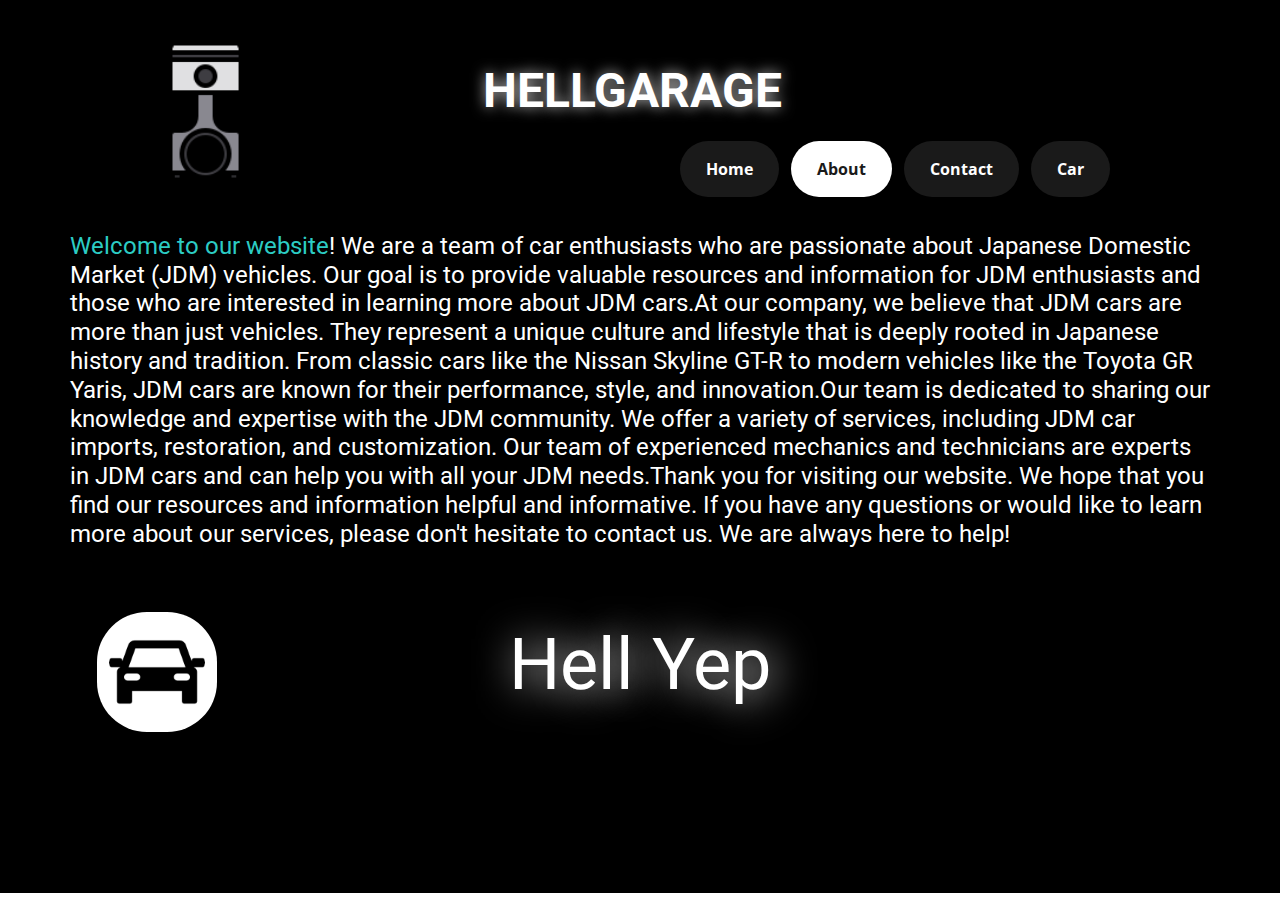
<file: About.html>
<!DOCTYPE html>
<html style="font-size: 16px;" lang="en"><head>
    <meta name="viewport" content="width=device-width, initial-scale=1.0">
    <meta charset="utf-8">
    <meta name="keywords" content="JDM Hell​Page, ​Welcome to our website! We are a team of car enthusiasts who are passionate about Japanese Domestic Market (JDM) vehicles. Our goal is to provide valuable resources and information for JDM enthusiasts and those who are interested in learning more about JDM cars.At our company, we believe that JDM cars are more than just vehicles. They represent a unique culture and lifestyle that is deeply rooted in Japanese history and tradition. From classic cars like the Nissan Skyline GT-R to modern vehicles like the Toyota GR Yaris, JDM cars are known for their performance, style, and innovation.Our team is dedicated to sharing our knowledge and expertise with the JDM community. We offer a variety of services, including JDM car imports, restoration, and customization. Our team of experienced mechanics and technicians are experts in JDM cars and can help you with all your JDM needs.Thank you for visiting our website. We hope that you find our resources and information helpful and informative. If you have any questions or would like to learn more about our services, please don&amp;apos;t hesitate to contact us. We are always here to help!, Hell Yep">
    <meta name="description" content="">
    <title>About</title>
    <link rel="stylesheet" href="nicepage.css" media="screen">
<link rel="stylesheet" href="About.css" media="screen">
    <script class="u-script" type="text/javascript" src="jquery.js" defer=""></script>
    <script class="u-script" type="text/javascript" src="nicepage.js" defer=""></script>
    <meta name="generator" content="Nicepage 6.2.1, nicepage.com">
    <link id="u-theme-google-font" rel="stylesheet" href="https://fonts.googleapis.com/css?family=Roboto:100,100i,300,300i,400,400i,500,500i,700,700i,900,900i|Open+Sans:300,300i,400,400i,500,500i,600,600i,700,700i,800,800i">
    
    
    
    <script type="application/ld+json">{
		"@context": "http://schema.org",
		"@type": "Organization",
		"name": ""
}</script>
    <meta name="theme-color" content="#478ac9">
    <meta property="og:title" content="About">
    <meta property="og:type" content="website">
  <meta data-intl-tel-input-cdn-path="intlTelInput/"></head>
  <body data-path-to-root="./" data-include-products="false" class="u-body u-xl-mode" data-lang="en"><header class="u-black u-clearfix u-header u-header" id="sec-8ad8"><div class="u-clearfix u-sheet u-valign-middle-xs u-sheet-1"><span class="u-file-icon u-icon u-icon-1"><img src="images/2761497.png" alt=""></span>
        <h2 class="u-hover-feature u-text u-text-white u-text-1">HellGarage</h2>
        <nav class="u-menu u-menu-dropdown u-offcanvas u-menu-1">
          <div class="menu-collapse" style="font-size: 1rem; letter-spacing: 0px; font-weight: 700;">
            <a class="u-button-style u-custom-active-color u-custom-border u-custom-border-color u-custom-border-radius u-custom-borders u-custom-color u-custom-effect-duration u-custom-hover-color u-custom-left-right-menu-spacing u-custom-padding-bottom u-custom-text-active-color u-custom-text-color u-custom-text-hover-color u-custom-text-shadow u-custom-text-shadow-blur u-custom-text-shadow-color u-custom-text-shadow-transparency u-custom-top-bottom-menu-spacing u-nav-link u-text-active-palette-1-base u-text-hover-palette-2-base" href="#" style="padding: 9px 14px; font-size: calc(1em + 18px);">
              <svg class="u-svg-link" viewBox="0 0 24 24"><use xmlns:xlink="http://www.w3.org/1999/xlink" xlink:href="#menu-hamburger"></use></svg>
              <svg class="u-svg-content" version="1.1" id="menu-hamburger" viewBox="0 0 16 16" x="0px" y="0px" xmlns:xlink="http://www.w3.org/1999/xlink" xmlns="http://www.w3.org/2000/svg"><g><rect y="1" width="16" height="2"></rect><rect y="7" width="16" height="2"></rect><rect y="13" width="16" height="2"></rect>
</g></svg>
            </a>
          </div>
          <div class="u-custom-menu u-nav-container">
            <ul class="u-nav u-spacing-12 u-unstyled u-nav-1"><li class="u-nav-item"><a class="u-active-white u-border-active-palette-4-dark-1 u-button-style u-grey-90 u-hover-white u-nav-link u-radius u-text-active-grey-90 u-text-hover-black u-text-white" href="Home.html" style="--radius:50px; padding: 20px 26px;">Home</a>
</li><li class="u-nav-item"><a class="u-active-white u-border-active-palette-4-dark-1 u-button-style u-grey-90 u-hover-white u-nav-link u-radius u-text-active-grey-90 u-text-hover-black u-text-white" href="About.html" style="--radius:50px; padding: 20px 26px;">About</a>
</li><li class="u-nav-item"><a class="u-active-white u-border-active-palette-4-dark-1 u-button-style u-grey-90 u-hover-white u-nav-link u-radius u-text-active-grey-90 u-text-hover-black u-text-white" href="Contact.html" style="--radius:50px; padding: 20px 26px;">Contact</a>
</li><li class="u-nav-item"><a class="u-active-white u-border-active-palette-4-dark-1 u-button-style u-grey-90 u-hover-white u-nav-link u-radius u-text-active-grey-90 u-text-hover-black u-text-white" href="Supar-WIKI.html" style="--radius:50px; padding: 20px 26px;">Car</a><div class="u-nav-popup"><ul class="u-h-spacing-14 u-nav u-radius u-unstyled u-v-spacing-8 u-nav-2"><li class="u-nav-item"><a class="u-active-white u-black u-button-style u-nav-link u-text-active-black u-text-white" href="Supar-WIKI.html">Supar WIKI</a>
</li><li class="u-nav-item"><a class="u-active-white u-black u-button-style u-nav-link u-text-active-black u-text-white" href="RX7-Wiki.html">RX7 Wiki</a>
</li><li class="u-nav-item"><a class="u-active-white u-black u-button-style u-nav-link u-text-active-black u-text-white" href="silvia-s15-WIKI.html">silvia s15 WIKI</a>
</li></ul>
</div>
</li></ul>
          </div>
          <div class="u-custom-menu u-nav-container-collapse">
            <div class="u-black u-container-style u-inner-container-layout u-sidenav">
              <div class="u-inner-container-layout u-sidenav-overflow">
                <div class="u-menu-close"></div>
                <ul class="u-align-center u-nav u-popupmenu-items u-spacing-32 u-text-active-white u-unstyled u-nav-3"><li class="u-nav-item"><a class="u-button-style u-nav-link" href="Home.html" style="padding-top: 8px; padding-bottom: 8px;">Home</a>
</li><li class="u-nav-item"><a class="u-button-style u-nav-link" href="About.html" style="padding-top: 8px; padding-bottom: 8px;">About</a>
</li><li class="u-nav-item"><a class="u-button-style u-nav-link" href="Contact.html" style="padding-top: 8px; padding-bottom: 8px;">Contact</a>
</li><li class="u-nav-item"><a class="u-button-style u-nav-link" href="Supar-WIKI.html" style="padding-top: 8px; padding-bottom: 8px;">Car</a><div class="u-nav-popup"><ul class="u-h-spacing-14 u-nav u-radius u-unstyled u-v-spacing-8 u-nav-4"><li class="u-nav-item"><a class="u-active-white u-black u-button-style u-nav-link u-text-active-black u-text-white" href="Supar-WIKI.html" style="">Supar WIKI</a>
</li><li class="u-nav-item"><a class="u-active-white u-black u-button-style u-nav-link u-text-active-black u-text-white" href="RX7-Wiki.html" style="">RX7 Wiki</a>
</li><li class="u-nav-item"><a class="u-active-white u-black u-button-style u-nav-link u-text-active-black u-text-white" href="silvia-s15-WIKI.html" style="">silvia s15 WIKI</a>
</li></ul>
</div>
</li></ul>
              </div>
            </div>
            <div class="u-black u-menu-overlay u-opacity u-opacity-60"></div>
          </div>
        </nav>
      </div></header>
    <section class="u-black u-clearfix u-section-1" id="sec-d320">
      <div class="u-clearfix u-sheet u-sheet-1">
        <h4 class="u-text u-text-1">
          <span class="u-text-palette-4-base"> Welcome to our website</span>! We are a team of car enthusiasts who are passionate about Japanese Domestic Market (JDM) vehicles. Our goal is to provide valuable resources and information for JDM enthusiasts and those who are interested in learning more about JDM cars.At our company, we believe that JDM cars are more than just vehicles. They represent a unique culture and lifestyle that is deeply rooted in Japanese history and tradition. From classic cars like the Nissan Skyline GT-R to modern vehicles like the Toyota GR Yaris, JDM cars are known for their performance, style, and innovation.Our team is dedicated to sharing our knowledge and expertise with the JDM community. We offer a variety of services, including JDM car imports, restoration, and customization. Our team of experienced mechanics and technicians are experts in JDM cars and can help you with all your JDM needs.Thank you for visiting our website. We hope that you find our resources and information helpful and informative. If you have any questions or would like to learn more about our services, please don't hesitate to contact us. We are always here to help!
        </h4>
      </div>
    </section>
    
    
    
    <footer class="u-align-center-md u-align-center-sm u-align-center-xs u-black u-clearfix u-footer" id="sec-fab4"><div class="u-clearfix u-sheet u-sheet-1"><span class="u-file-icon u-icon u-icon-rounded u-radius u-white u-icon-1"><img src="images/89102-09685d48.png" alt=""></span>
        <h1 class="u-align-center-lg u-align-center-md u-align-center-xl u-text u-text-1">Hell Yep</h1>
      </div></footer>
  
</body></html>
</file>
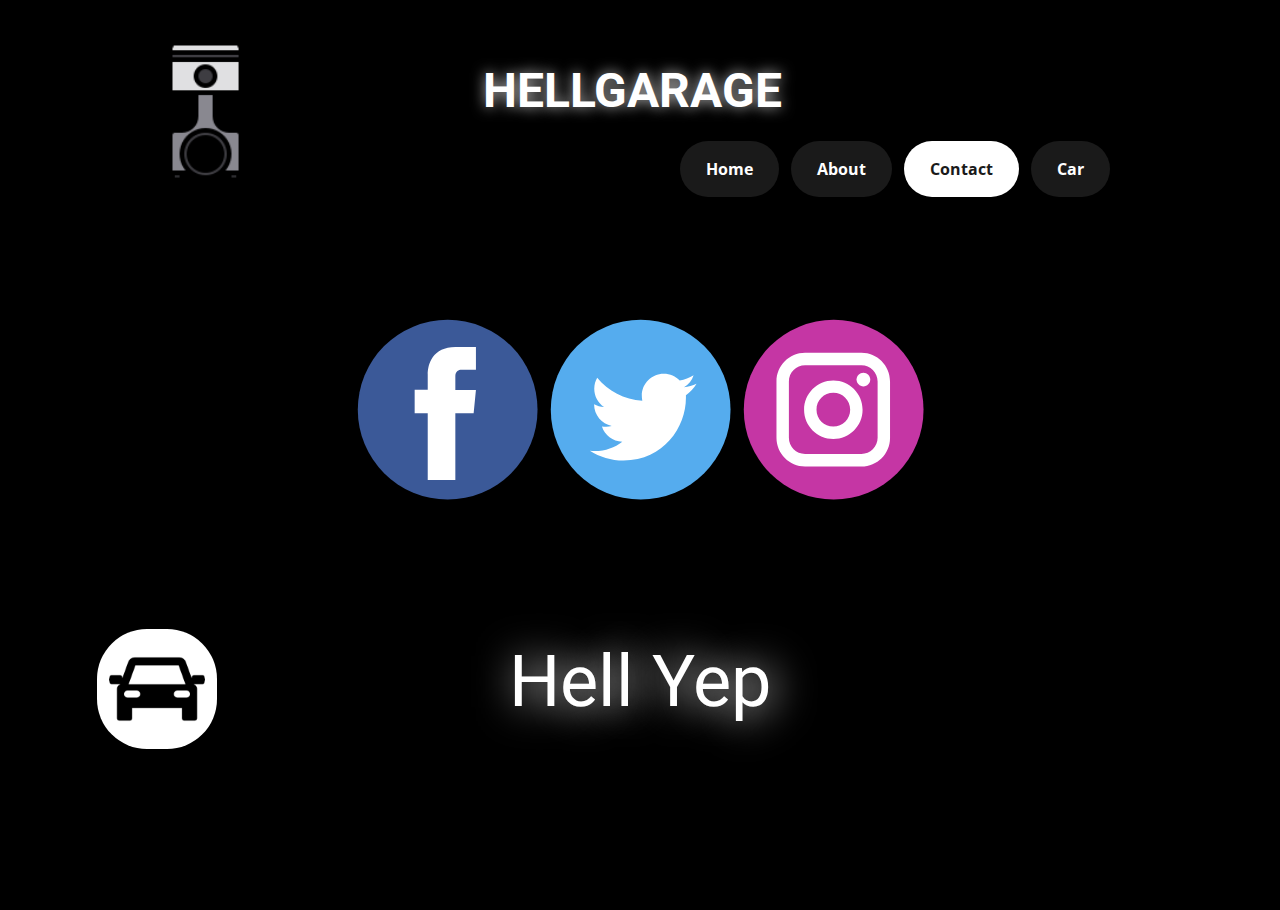
<file: Contact.html>
<!DOCTYPE html>
<html style="font-size: 16px;" lang="en"><head>
    <meta name="viewport" content="width=device-width, initial-scale=1.0">
    <meta charset="utf-8">
    <meta name="keywords" content="Hell​Page, Hell Yep">
    <meta name="description" content="">
    <title>Contact</title>
    <link rel="stylesheet" href="nicepage.css" media="screen">
<link rel="stylesheet" href="Contact.css" media="screen">
    <script class="u-script" type="text/javascript" src="jquery.js" defer=""></script>
    <script class="u-script" type="text/javascript" src="nicepage.js" defer=""></script>
    <meta name="generator" content="Nicepage 6.2.1, nicepage.com">
    <link id="u-theme-google-font" rel="stylesheet" href="https://fonts.googleapis.com/css?family=Roboto:100,100i,300,300i,400,400i,500,500i,700,700i,900,900i|Open+Sans:300,300i,400,400i,500,500i,600,600i,700,700i,800,800i">
    
    
    
    <script type="application/ld+json">{
		"@context": "http://schema.org",
		"@type": "Organization",
		"name": ""
}</script>
    <meta name="theme-color" content="#478ac9">
    <meta property="og:title" content="Contact">
    <meta property="og:type" content="website">
  <meta data-intl-tel-input-cdn-path="intlTelInput/"></head>
  <body data-path-to-root="./" data-include-products="false" class="u-body u-xl-mode" data-lang="en"><header class="u-black u-clearfix u-header u-header" id="sec-8ad8"><div class="u-clearfix u-sheet u-valign-middle-xs u-sheet-1"><span class="u-file-icon u-icon u-icon-1"><img src="images/2761497.png" alt=""></span>
        <h2 class="u-hover-feature u-text u-text-white u-text-1">HellGarage</h2>
        <nav class="u-menu u-menu-dropdown u-offcanvas u-menu-1">
          <div class="menu-collapse" style="font-size: 1rem; letter-spacing: 0px; font-weight: 700;">
            <a class="u-button-style u-custom-active-color u-custom-border u-custom-border-color u-custom-border-radius u-custom-borders u-custom-color u-custom-effect-duration u-custom-hover-color u-custom-left-right-menu-spacing u-custom-padding-bottom u-custom-text-active-color u-custom-text-color u-custom-text-hover-color u-custom-text-shadow u-custom-text-shadow-blur u-custom-text-shadow-color u-custom-text-shadow-transparency u-custom-top-bottom-menu-spacing u-nav-link u-text-active-palette-1-base u-text-hover-palette-2-base" href="#" style="padding: 9px 14px; font-size: calc(1em + 18px);">
              <svg class="u-svg-link" viewBox="0 0 24 24"><use xmlns:xlink="http://www.w3.org/1999/xlink" xlink:href="#menu-hamburger"></use></svg>
              <svg class="u-svg-content" version="1.1" id="menu-hamburger" viewBox="0 0 16 16" x="0px" y="0px" xmlns:xlink="http://www.w3.org/1999/xlink" xmlns="http://www.w3.org/2000/svg"><g><rect y="1" width="16" height="2"></rect><rect y="7" width="16" height="2"></rect><rect y="13" width="16" height="2"></rect>
</g></svg>
            </a>
          </div>
          <div class="u-custom-menu u-nav-container">
            <ul class="u-nav u-spacing-12 u-unstyled u-nav-1"><li class="u-nav-item"><a class="u-active-white u-border-active-palette-4-dark-1 u-button-style u-grey-90 u-hover-white u-nav-link u-radius u-text-active-grey-90 u-text-hover-black u-text-white" href="Home.html" style="--radius:50px; padding: 20px 26px;">Home</a>
</li><li class="u-nav-item"><a class="u-active-white u-border-active-palette-4-dark-1 u-button-style u-grey-90 u-hover-white u-nav-link u-radius u-text-active-grey-90 u-text-hover-black u-text-white" href="About.html" style="--radius:50px; padding: 20px 26px;">About</a>
</li><li class="u-nav-item"><a class="u-active-white u-border-active-palette-4-dark-1 u-button-style u-grey-90 u-hover-white u-nav-link u-radius u-text-active-grey-90 u-text-hover-black u-text-white" href="Contact.html" style="--radius:50px; padding: 20px 26px;">Contact</a>
</li><li class="u-nav-item"><a class="u-active-white u-border-active-palette-4-dark-1 u-button-style u-grey-90 u-hover-white u-nav-link u-radius u-text-active-grey-90 u-text-hover-black u-text-white" href="Supar-WIKI.html" style="--radius:50px; padding: 20px 26px;">Car</a><div class="u-nav-popup"><ul class="u-h-spacing-14 u-nav u-radius u-unstyled u-v-spacing-8 u-nav-2"><li class="u-nav-item"><a class="u-active-white u-black u-button-style u-nav-link u-text-active-black u-text-white" href="Supar-WIKI.html">Supar WIKI</a>
</li><li class="u-nav-item"><a class="u-active-white u-black u-button-style u-nav-link u-text-active-black u-text-white" href="RX7-Wiki.html">RX7 Wiki</a>
</li><li class="u-nav-item"><a class="u-active-white u-black u-button-style u-nav-link u-text-active-black u-text-white" href="silvia-s15-WIKI.html">silvia s15 WIKI</a>
</li></ul>
</div>
</li></ul>
          </div>
          <div class="u-custom-menu u-nav-container-collapse">
            <div class="u-black u-container-style u-inner-container-layout u-sidenav">
              <div class="u-inner-container-layout u-sidenav-overflow">
                <div class="u-menu-close"></div>
                <ul class="u-align-center u-nav u-popupmenu-items u-spacing-32 u-text-active-white u-unstyled u-nav-3"><li class="u-nav-item"><a class="u-button-style u-nav-link" href="Home.html" style="padding-top: 8px; padding-bottom: 8px;">Home</a>
</li><li class="u-nav-item"><a class="u-button-style u-nav-link" href="About.html" style="padding-top: 8px; padding-bottom: 8px;">About</a>
</li><li class="u-nav-item"><a class="u-button-style u-nav-link" href="Contact.html" style="padding-top: 8px; padding-bottom: 8px;">Contact</a>
</li><li class="u-nav-item"><a class="u-button-style u-nav-link" href="Supar-WIKI.html" style="padding-top: 8px; padding-bottom: 8px;">Car</a><div class="u-nav-popup"><ul class="u-h-spacing-14 u-nav u-radius u-unstyled u-v-spacing-8 u-nav-4"><li class="u-nav-item"><a class="u-active-white u-black u-button-style u-nav-link u-text-active-black u-text-white" href="Supar-WIKI.html" style="">Supar WIKI</a>
</li><li class="u-nav-item"><a class="u-active-white u-black u-button-style u-nav-link u-text-active-black u-text-white" href="RX7-Wiki.html" style="">RX7 Wiki</a>
</li><li class="u-nav-item"><a class="u-active-white u-black u-button-style u-nav-link u-text-active-black u-text-white" href="silvia-s15-WIKI.html" style="">silvia s15 WIKI</a>
</li></ul>
</div>
</li></ul>
              </div>
            </div>
            <div class="u-black u-menu-overlay u-opacity u-opacity-60"></div>
          </div>
        </nav>
      </div></header>
    <section class="u-black u-clearfix u-section-1" id="sec-61c0">
      <div class="u-clearfix u-sheet u-valign-middle u-sheet-1">
        <div class="u-social-icons u-spacing-10 u-social-icons-1">
          <a class="u-social-url" title="facebook" target="_blank" href="https://facebook.com/name"><span class="u-icon u-social-facebook u-social-icon u-icon-1"><svg class="u-svg-link" preserveAspectRatio="xMidYMin slice" viewBox="0 0 112 112" style=""><use xmlns:xlink="http://www.w3.org/1999/xlink" xlink:href="#svg-14e7"></use></svg><svg class="u-svg-content" viewBox="0 0 112 112" x="0" y="0" id="svg-14e7"><circle fill="currentColor" cx="56.1" cy="56.1" r="55"></circle><path fill="#FFFFFF" d="M73.5,31.6h-9.1c-1.4,0-3.6,0.8-3.6,3.9v8.5h12.6L72,58.3H60.8v40.8H43.9V58.3h-8V43.9h8v-9.2
c0-6.7,3.1-17,17-17h12.5v13.9H73.5z"></path></svg></span>
          </a>
          <a class="u-social-url" title="twitter" target="_blank" href="https://twitter.com/name"><span class="u-icon u-social-icon u-social-twitter u-icon-2"><svg class="u-svg-link" preserveAspectRatio="xMidYMin slice" viewBox="0 0 112 112" style=""><use xmlns:xlink="http://www.w3.org/1999/xlink" xlink:href="#svg-e65b"></use></svg><svg class="u-svg-content" viewBox="0 0 112 112" x="0" y="0" id="svg-e65b"><circle fill="currentColor" class="st0" cx="56.1" cy="56.1" r="55"></circle><path fill="#FFFFFF" d="M83.8,47.3c0,0.6,0,1.2,0,1.7c0,17.7-13.5,38.2-38.2,38.2C38,87.2,31,85,25,81.2c1,0.1,2.1,0.2,3.2,0.2
c6.3,0,12.1-2.1,16.7-5.7c-5.9-0.1-10.8-4-12.5-9.3c0.8,0.2,1.7,0.2,2.5,0.2c1.2,0,2.4-0.2,3.5-0.5c-6.1-1.2-10.8-6.7-10.8-13.1
c0-0.1,0-0.1,0-0.2c1.8,1,3.9,1.6,6.1,1.7c-3.6-2.4-6-6.5-6-11.2c0-2.5,0.7-4.8,1.8-6.7c6.6,8.1,16.5,13.5,27.6,14
c-0.2-1-0.3-2-0.3-3.1c0-7.4,6-13.4,13.4-13.4c3.9,0,7.3,1.6,9.8,4.2c3.1-0.6,5.9-1.7,8.5-3.3c-1,3.1-3.1,5.8-5.9,7.4
c2.7-0.3,5.3-1,7.7-2.1C88.7,43,86.4,45.4,83.8,47.3z"></path></svg></span>
          </a>
          <a class="u-social-url" title="instagram" target="_blank" href="https://instagram.com/name"><span class="u-icon u-social-icon u-social-instagram u-icon-3"><svg class="u-svg-link" preserveAspectRatio="xMidYMin slice" viewBox="0 0 112 112" style=""><use xmlns:xlink="http://www.w3.org/1999/xlink" xlink:href="#svg-f704"></use></svg><svg class="u-svg-content" viewBox="0 0 112 112" x="0" y="0" id="svg-f704"><circle fill="currentColor" cx="56.1" cy="56.1" r="55"></circle><path fill="#FFFFFF" d="M55.9,38.2c-9.9,0-17.9,8-17.9,17.9C38,66,46,74,55.9,74c9.9,0,17.9-8,17.9-17.9C73.8,46.2,65.8,38.2,55.9,38.2
z M55.9,66.4c-5.7,0-10.3-4.6-10.3-10.3c-0.1-5.7,4.6-10.3,10.3-10.3c5.7,0,10.3,4.6,10.3,10.3C66.2,61.8,61.6,66.4,55.9,66.4z"></path><path fill="#FFFFFF" d="M74.3,33.5c-2.3,0-4.2,1.9-4.2,4.2s1.9,4.2,4.2,4.2s4.2-1.9,4.2-4.2S76.6,33.5,74.3,33.5z"></path><path fill="#FFFFFF" d="M73.1,21.3H38.6c-9.7,0-17.5,7.9-17.5,17.5v34.5c0,9.7,7.9,17.6,17.5,17.6h34.5c9.7,0,17.5-7.9,17.5-17.5V38.8
C90.6,29.1,82.7,21.3,73.1,21.3z M83,73.3c0,5.5-4.5,9.9-9.9,9.9H38.6c-5.5,0-9.9-4.5-9.9-9.9V38.8c0-5.5,4.5-9.9,9.9-9.9h34.5
c5.5,0,9.9,4.5,9.9,9.9V73.3z"></path></svg></span>
          </a>
        </div>
      </div>
    </section>
    
    
    
    <footer class="u-align-center-md u-align-center-sm u-align-center-xs u-black u-clearfix u-footer" id="sec-fab4"><div class="u-clearfix u-sheet u-sheet-1"><span class="u-file-icon u-icon u-icon-rounded u-radius u-white u-icon-1"><img src="images/89102-09685d48.png" alt=""></span>
        <h1 class="u-align-center-lg u-align-center-md u-align-center-xl u-text u-text-1">Hell Yep</h1>
      </div></footer>
   
  
</body></html>
</file>
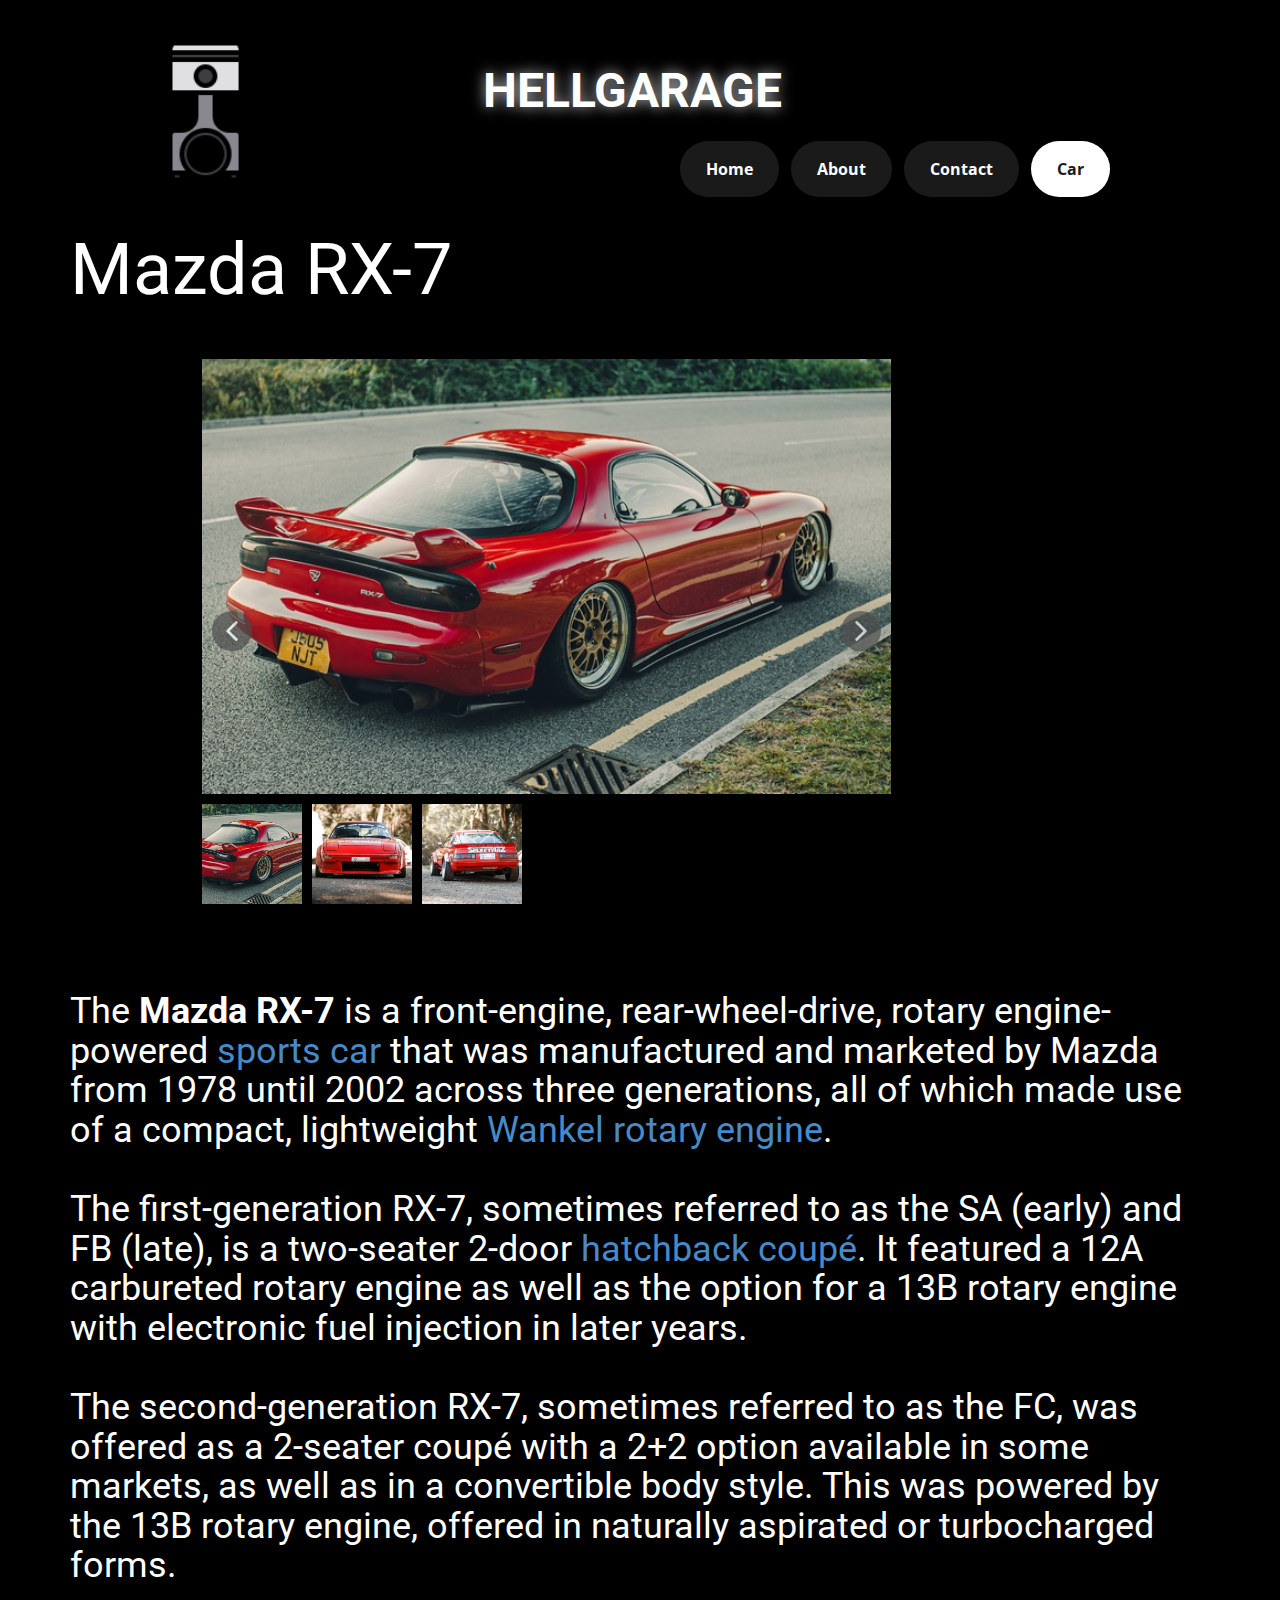
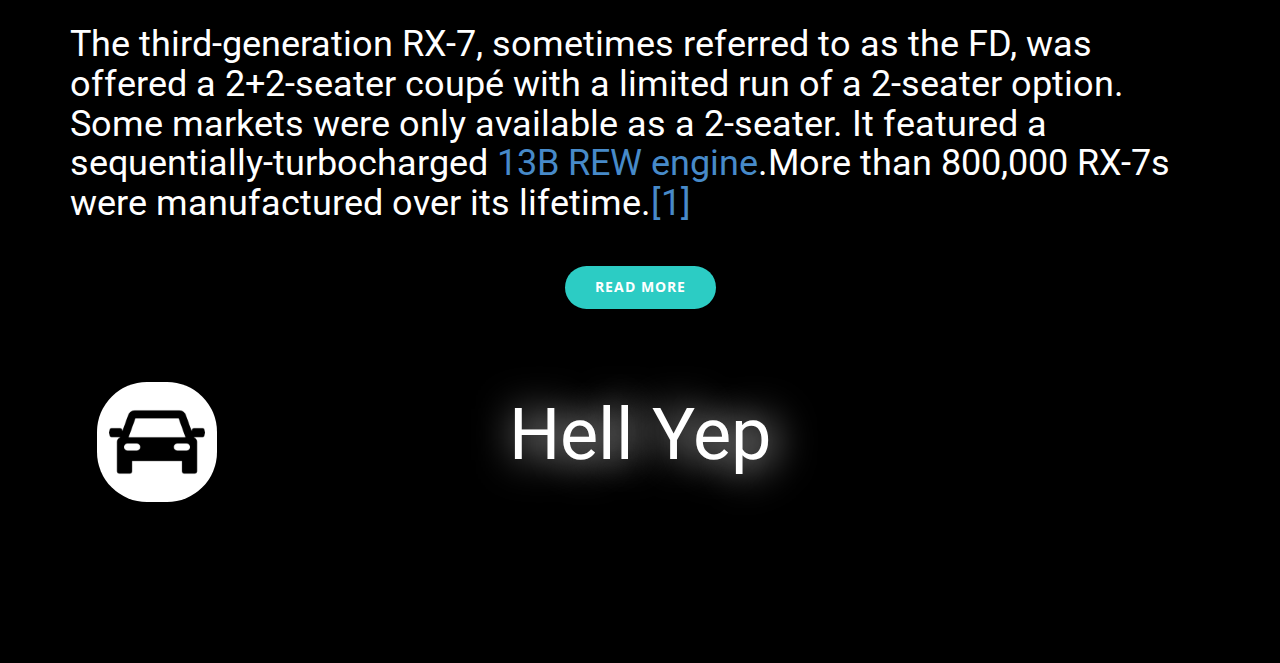
<file: RX7-Wiki.html>
<!DOCTYPE html>
<html style="font-size: 16px;" lang="en"><head>
    <meta name="viewport" content="width=device-width, initial-scale=1.0">
    <meta charset="utf-8">
    <meta name="keywords" content="HellGarage, ​Mazda RX-7, ​The&nbsp;Mazda RX-7&nbsp;is a front-engine, rear-wheel-drive, rotary engine-powered&nbsp;sports car&nbsp;that was manufactured and marketed by Mazda from 1978 until 2002 across three generations, all of which made use of a compact, lightweight&nbsp;Wankel rotary engine.The first-generation RX-7, sometimes referred to as the SA (early) and FB (late), is a two-seater 2-door&nbsp;hatchback&nbsp;coupé. It featured a 12A carbureted rotary engine as well as the option for a 13B rotary engine with electronic fuel injection in later years.The second-generation RX-7, sometimes referred to as the FC, was offered as a 2-seater coupé with a 2+2 option available in some markets, as well as in a convertible body style. This was powered by the 13B rotary engine, offered in naturally aspirated or turbocharged forms.The third-generation RX-7, sometimes referred to as the FD, was offered a 2+2-seater coupé with a limited run of a 2-seater option. Some markets were only available as a 2-seater. It featured a sequentially-turbocharged&nbsp;13B REW engine.More than 800,000 RX-7s were manufactured over its lifetime.[1], Hell Yep">
    <meta name="description" content="">
    <title>RX7 Wiki</title>
    <link rel="stylesheet" href="nicepage.css" media="screen">
<link rel="stylesheet" href="RX7-Wiki.css" media="screen">
    <script class="u-script" type="text/javascript" src="jquery.js" defer=""></script>
    <script class="u-script" type="text/javascript" src="nicepage.js" defer=""></script>
    <meta name="generator" content="Nicepage 6.2.1, nicepage.com">
    <link id="u-theme-google-font" rel="stylesheet" href="https://fonts.googleapis.com/css?family=Roboto:100,100i,300,300i,400,400i,500,500i,700,700i,900,900i|Open+Sans:300,300i,400,400i,500,500i,600,600i,700,700i,800,800i">
    
    
    
    <script type="application/ld+json">{
		"@context": "http://schema.org",
		"@type": "Organization",
		"name": ""
}</script>
    <meta name="theme-color" content="#478ac9">
    <meta property="og:title" content="RX7 Wiki">
    <meta property="og:type" content="website">
  <meta data-intl-tel-input-cdn-path="intlTelInput/"></head>
  <body data-path-to-root="./" data-include-products="false" class="u-body u-xl-mode" data-lang="en"><header class="u-black u-clearfix u-header u-header" id="sec-8ad8"><div class="u-clearfix u-sheet u-valign-middle-xs u-sheet-1"><span class="u-file-icon u-icon u-icon-1"><img src="images/2761497.png" alt=""></span>
        <h2 class="u-hover-feature u-text u-text-white u-text-1">HellGarage</h2>
        <nav class="u-menu u-menu-dropdown u-offcanvas u-menu-1">
          <div class="menu-collapse" style="font-size: 1rem; letter-spacing: 0px; font-weight: 700;">
            <a class="u-button-style u-custom-active-color u-custom-border u-custom-border-color u-custom-border-radius u-custom-borders u-custom-color u-custom-effect-duration u-custom-hover-color u-custom-left-right-menu-spacing u-custom-padding-bottom u-custom-text-active-color u-custom-text-color u-custom-text-hover-color u-custom-text-shadow u-custom-text-shadow-blur u-custom-text-shadow-color u-custom-text-shadow-transparency u-custom-top-bottom-menu-spacing u-nav-link u-text-active-palette-1-base u-text-hover-palette-2-base" href="#" style="padding: 9px 14px; font-size: calc(1em + 18px);">
              <svg class="u-svg-link" viewBox="0 0 24 24"><use xmlns:xlink="http://www.w3.org/1999/xlink" xlink:href="#menu-hamburger"></use></svg>
              <svg class="u-svg-content" version="1.1" id="menu-hamburger" viewBox="0 0 16 16" x="0px" y="0px" xmlns:xlink="http://www.w3.org/1999/xlink" xmlns="http://www.w3.org/2000/svg"><g><rect y="1" width="16" height="2"></rect><rect y="7" width="16" height="2"></rect><rect y="13" width="16" height="2"></rect>
</g></svg>
            </a>
          </div>
          <div class="u-custom-menu u-nav-container">
            <ul class="u-nav u-spacing-12 u-unstyled u-nav-1"><li class="u-nav-item"><a class="u-active-white u-border-active-palette-4-dark-1 u-button-style u-grey-90 u-hover-white u-nav-link u-radius u-text-active-grey-90 u-text-hover-black u-text-white" href="Home.html" style="--radius:50px; padding: 20px 26px;">Home</a>
</li><li class="u-nav-item"><a class="u-active-white u-border-active-palette-4-dark-1 u-button-style u-grey-90 u-hover-white u-nav-link u-radius u-text-active-grey-90 u-text-hover-black u-text-white" href="About.html" style="--radius:50px; padding: 20px 26px;">About</a>
</li><li class="u-nav-item"><a class="u-active-white u-border-active-palette-4-dark-1 u-button-style u-grey-90 u-hover-white u-nav-link u-radius u-text-active-grey-90 u-text-hover-black u-text-white" href="Contact.html" style="--radius:50px; padding: 20px 26px;">Contact</a>
</li><li class="u-nav-item"><a class="u-active-white u-border-active-palette-4-dark-1 u-button-style u-grey-90 u-hover-white u-nav-link u-radius u-text-active-grey-90 u-text-hover-black u-text-white" href="Supar-WIKI.html" style="--radius:50px; padding: 20px 26px;">Car</a><div class="u-nav-popup"><ul class="u-h-spacing-14 u-nav u-radius u-unstyled u-v-spacing-8 u-nav-2"><li class="u-nav-item"><a class="u-active-white u-black u-button-style u-nav-link u-text-active-black u-text-white" href="Supar-WIKI.html">Supar WIKI</a>
</li><li class="u-nav-item"><a class="u-active-white u-black u-button-style u-nav-link u-text-active-black u-text-white" href="RX7-Wiki.html">RX7 Wiki</a>
</li><li class="u-nav-item"><a class="u-active-white u-black u-button-style u-nav-link u-text-active-black u-text-white" href="silvia-s15-WIKI.html">silvia s15 WIKI</a>
</li></ul>
</div>
</li></ul>
          </div>
          <div class="u-custom-menu u-nav-container-collapse">
            <div class="u-black u-container-style u-inner-container-layout u-sidenav">
              <div class="u-inner-container-layout u-sidenav-overflow">
                <div class="u-menu-close"></div>
                <ul class="u-align-center u-nav u-popupmenu-items u-spacing-32 u-text-active-white u-unstyled u-nav-3"><li class="u-nav-item"><a class="u-button-style u-nav-link" href="Home.html" style="padding-top: 8px; padding-bottom: 8px;">Home</a>
</li><li class="u-nav-item"><a class="u-button-style u-nav-link" href="About.html" style="padding-top: 8px; padding-bottom: 8px;">About</a>
</li><li class="u-nav-item"><a class="u-button-style u-nav-link" href="Contact.html" style="padding-top: 8px; padding-bottom: 8px;">Contact</a>
</li><li class="u-nav-item"><a class="u-button-style u-nav-link" href="Supar-WIKI.html" style="padding-top: 8px; padding-bottom: 8px;">Car</a><div class="u-nav-popup"><ul class="u-h-spacing-14 u-nav u-radius u-unstyled u-v-spacing-8 u-nav-4"><li class="u-nav-item"><a class="u-active-white u-black u-button-style u-nav-link u-text-active-black u-text-white" href="Supar-WIKI.html" style="">Supar WIKI</a>
</li><li class="u-nav-item"><a class="u-active-white u-black u-button-style u-nav-link u-text-active-black u-text-white" href="RX7-Wiki.html" style="">RX7 Wiki</a>
</li><li class="u-nav-item"><a class="u-active-white u-black u-button-style u-nav-link u-text-active-black u-text-white" href="silvia-s15-WIKI.html" style="">silvia s15 WIKI</a>
</li></ul>
</div>
</li></ul>
              </div>
            </div>
            <div class="u-black u-menu-overlay u-opacity u-opacity-60"></div>
          </div>
        </nav>
      </div></header>
    <section class="u-black u-clearfix u-section-1" id="sec-2aea">
      <div class="u-clearfix u-sheet u-sheet-1">
        <h1 class="u-text u-text-default u-text-1"> Mazda RX-7</h1>
        <div class="u-carousel u-expanded-width-xs u-gallery u-layout-thumbnails u-lightbox u-no-transition u-show-text-always u-gallery-1" id="carousel-e230" data-interval="5000" data-u-ride="carousel">
          <div class="u-carousel-inner u-gallery-inner" role="listbox">
            <div class="u-active u-carousel-item u-gallery-item u-carousel-item-1">
              <div class="u-back-slide" data-image-width="700" data-image-height="394">
                <img class="u-back-image u-expanded" src="images/87833-mazda-rx7-mazda-cars-hd-4k.jpg">
              </div>
              <div class="u-over-slide u-over-slide-1">
                <h3 class="u-gallery-heading">Sample Title</h3>
                <p class="u-gallery-text">Sample Text</p>
              </div>
            </div>
            <div class="u-carousel-item u-gallery-item u-carousel-item-2">
              <div class="u-back-slide" data-image-width="800" data-image-height="533">
                <img class="u-back-image u-expanded" src="images/mazda-rx7-front.jpg">
              </div>
              <div class="u-over-slide u-over-slide-2">
                <h3 class="u-gallery-heading">Sample Title</h3>
                <p class="u-gallery-text">Sample Text</p>
              </div>
            </div>
            <div class="u-carousel-item u-gallery-item u-carousel-item-3" data-image-width="2836" data-image-height="1875">
              <div class="u-back-slide" data-image-width="800" data-image-height="533">
                <img class="u-back-image u-expanded" src="images/mazda-rx7-rear-2.jpg">
              </div>
              <div class="u-over-slide u-over-slide-3">
                <h3 class="u-gallery-heading">Sample Title</h3>
                <p class="u-gallery-text">Sample Text</p>
              </div>
            </div>
          </div>
          <a class="u-absolute-vcenter u-carousel-control u-carousel-control-prev u-grey-70 u-icon-circle u-opacity u-opacity-70 u-spacing-10 u-text-white u-carousel-control-1" href="#carousel-e230" role="button" data-u-slide="prev">
            <span aria-hidden="true">
              <svg viewBox="0 0 451.847 451.847"><path d="M97.141,225.92c0-8.095,3.091-16.192,9.259-22.366L300.689,9.27c12.359-12.359,32.397-12.359,44.751,0
c12.354,12.354,12.354,32.388,0,44.748L173.525,225.92l171.903,171.909c12.354,12.354,12.354,32.391,0,44.744
c-12.354,12.365-32.386,12.365-44.745,0l-194.29-194.281C100.226,242.115,97.141,234.018,97.141,225.92z"></path></svg>
            </span>
            <span class="sr-only">
              <svg viewBox="0 0 451.847 451.847"><path d="M97.141,225.92c0-8.095,3.091-16.192,9.259-22.366L300.689,9.27c12.359-12.359,32.397-12.359,44.751,0
c12.354,12.354,12.354,32.388,0,44.748L173.525,225.92l171.903,171.909c12.354,12.354,12.354,32.391,0,44.744
c-12.354,12.365-32.386,12.365-44.745,0l-194.29-194.281C100.226,242.115,97.141,234.018,97.141,225.92z"></path></svg>
            </span>
          </a>
          <a class="u-absolute-vcenter u-carousel-control u-carousel-control-next u-grey-70 u-icon-circle u-opacity u-opacity-70 u-spacing-10 u-text-white u-carousel-control-2" href="#carousel-e230" role="button" data-u-slide="next">
            <span aria-hidden="true">
              <svg viewBox="0 0 451.846 451.847"><path d="M345.441,248.292L151.154,442.573c-12.359,12.365-32.397,12.365-44.75,0c-12.354-12.354-12.354-32.391,0-44.744
L278.318,225.92L106.409,54.017c-12.354-12.359-12.354-32.394,0-44.748c12.354-12.359,32.391-12.359,44.75,0l194.287,194.284
c6.177,6.18,9.262,14.271,9.262,22.366C354.708,234.018,351.617,242.115,345.441,248.292z"></path></svg>
            </span>
            <span class="sr-only">
              <svg viewBox="0 0 451.846 451.847"><path d="M345.441,248.292L151.154,442.573c-12.359,12.365-32.397,12.365-44.75,0c-12.354-12.354-12.354-32.391,0-44.744
L278.318,225.92L106.409,54.017c-12.354-12.359-12.354-32.394,0-44.748c12.354-12.359,32.391-12.359,44.75,0l194.287,194.284
c6.177,6.18,9.262,14.271,9.262,22.366C354.708,234.018,351.617,242.115,345.441,248.292z"></path></svg>
            </span>
          </a>
          <ol class="u-carousel-thumbnails u-spacing-10 u-carousel-thumbnails-1">
            <li class="u-active u-carousel-thumbnail u-carousel-thumbnail-1" data-u-target="#carousel-e230" data-u-slide-to="0">
              <img class="u-carousel-thumbnail-image u-image" src="images/87833-mazda-rx7-mazda-cars-hd-4k.jpg">
            </li>
            <li class="u-carousel-thumbnail u-carousel-thumbnail-2" data-u-target="#carousel-e230" data-u-slide-to="1">
              <img class="u-carousel-thumbnail-image u-image" src="images/mazda-rx7-front.jpg">
            </li>
            <li class="u-carousel-thumbnail u-carousel-thumbnail-3" data-u-target="#carousel-e230" data-u-slide-to="2">
              <img class="u-carousel-thumbnail-image u-image" src="images/mazda-rx7-rear-2.jpg">
            </li>
          </ol>
        </div>
        <h2 class="u-text u-text-default u-text-2"> The&nbsp;<b>Mazda RX-7</b>&nbsp;is a front-engine, rear-wheel-drive, rotary engine-powered&nbsp;<a href="https://en.wikipedia.org/wiki/Sports_car" title="Sports car" class="u-active-none u-border-none u-btn u-button-style u-hover-none u-none u-text-palette-1-base u-btn-1">sports car</a>&nbsp;that was manufactured and marketed by Mazda from 1978 until 2002 across three generations, all of which made use of a compact, lightweight&nbsp;<a href="https://en.wikipedia.org/wiki/Wankel_engine" title="Wankel engine" class="u-active-none u-border-none u-btn u-button-style u-hover-none u-none u-text-palette-1-base u-btn-2">Wankel rotary engine</a>.<br>
          <br>The first-generation RX-7, sometimes referred to as the SA (early) and FB (late), is a two-seater 2-door&nbsp;<a href="https://en.wikipedia.org/wiki/Hatchback" title="Hatchback" class="u-active-none u-border-none u-btn u-button-style u-hover-none u-none u-text-palette-1-base u-btn-3">hatchback</a>&nbsp;<a href="https://en.wikipedia.org/wiki/Coup%C3%A9" class="mw-redirect u-active-none u-border-none u-btn u-button-style u-hover-none u-none u-text-palette-1-base u-btn-4" title="Coupé">coupé</a>. It featured a 12A carbureted rotary engine as well as the option for a 13B rotary engine with electronic fuel injection in later years.<br>
          <br>The second-generation RX-7, sometimes referred to as the FC, was offered as a 2-seater coupé with a 2+2 option available in some markets, as well as in a convertible body style. This was powered by the 13B rotary engine, offered in naturally aspirated or turbocharged forms.<br>
          <br>The third-generation RX-7, sometimes referred to as the FD, was offered a 2+2-seater coupé with a limited run of a 2-seater option. Some markets were only available as a 2-seater. It featured a sequentially-turbocharged&nbsp;<a href="https://en.wikipedia.org/wiki/Mazda_Wankel_engine#13B-REW" title="Mazda Wankel engine" class="u-active-none u-border-none u-btn u-button-style u-hover-none u-none u-text-palette-1-base u-btn-5">13B REW engine</a>.More than 800,000 RX-7s were manufactured over its lifetime.<a href="https://en.wikipedia.org/wiki/Mazda_RX-7#cite_note-Long-1" class="u-active-none u-border-none u-btn u-button-style u-hover-none u-none u-text-palette-1-base u-btn-6">[1]</a>
          <br>
        </h2>
        <a href="https://nicepage.com/k/teacher-website-templates" class="u-border-none u-btn u-btn-round u-button-style u-hover-feature u-hover-white u-palette-4-base u-radius u-btn-7">Read More</a>
      </div>
      
    </section>
    
    
    
    <footer class="u-align-center-md u-align-center-sm u-align-center-xs u-black u-clearfix u-footer" id="sec-fab4"><div class="u-clearfix u-sheet u-sheet-1"><span class="u-file-icon u-icon u-icon-rounded u-radius u-white u-icon-1"><img src="images/89102-09685d48.png" alt=""></span>
        <h1 class="u-align-center-lg u-align-center-md u-align-center-xl u-text u-text-1">Hell Yep</h1>
      </div></footer>
  
  
</body></html>
</file>
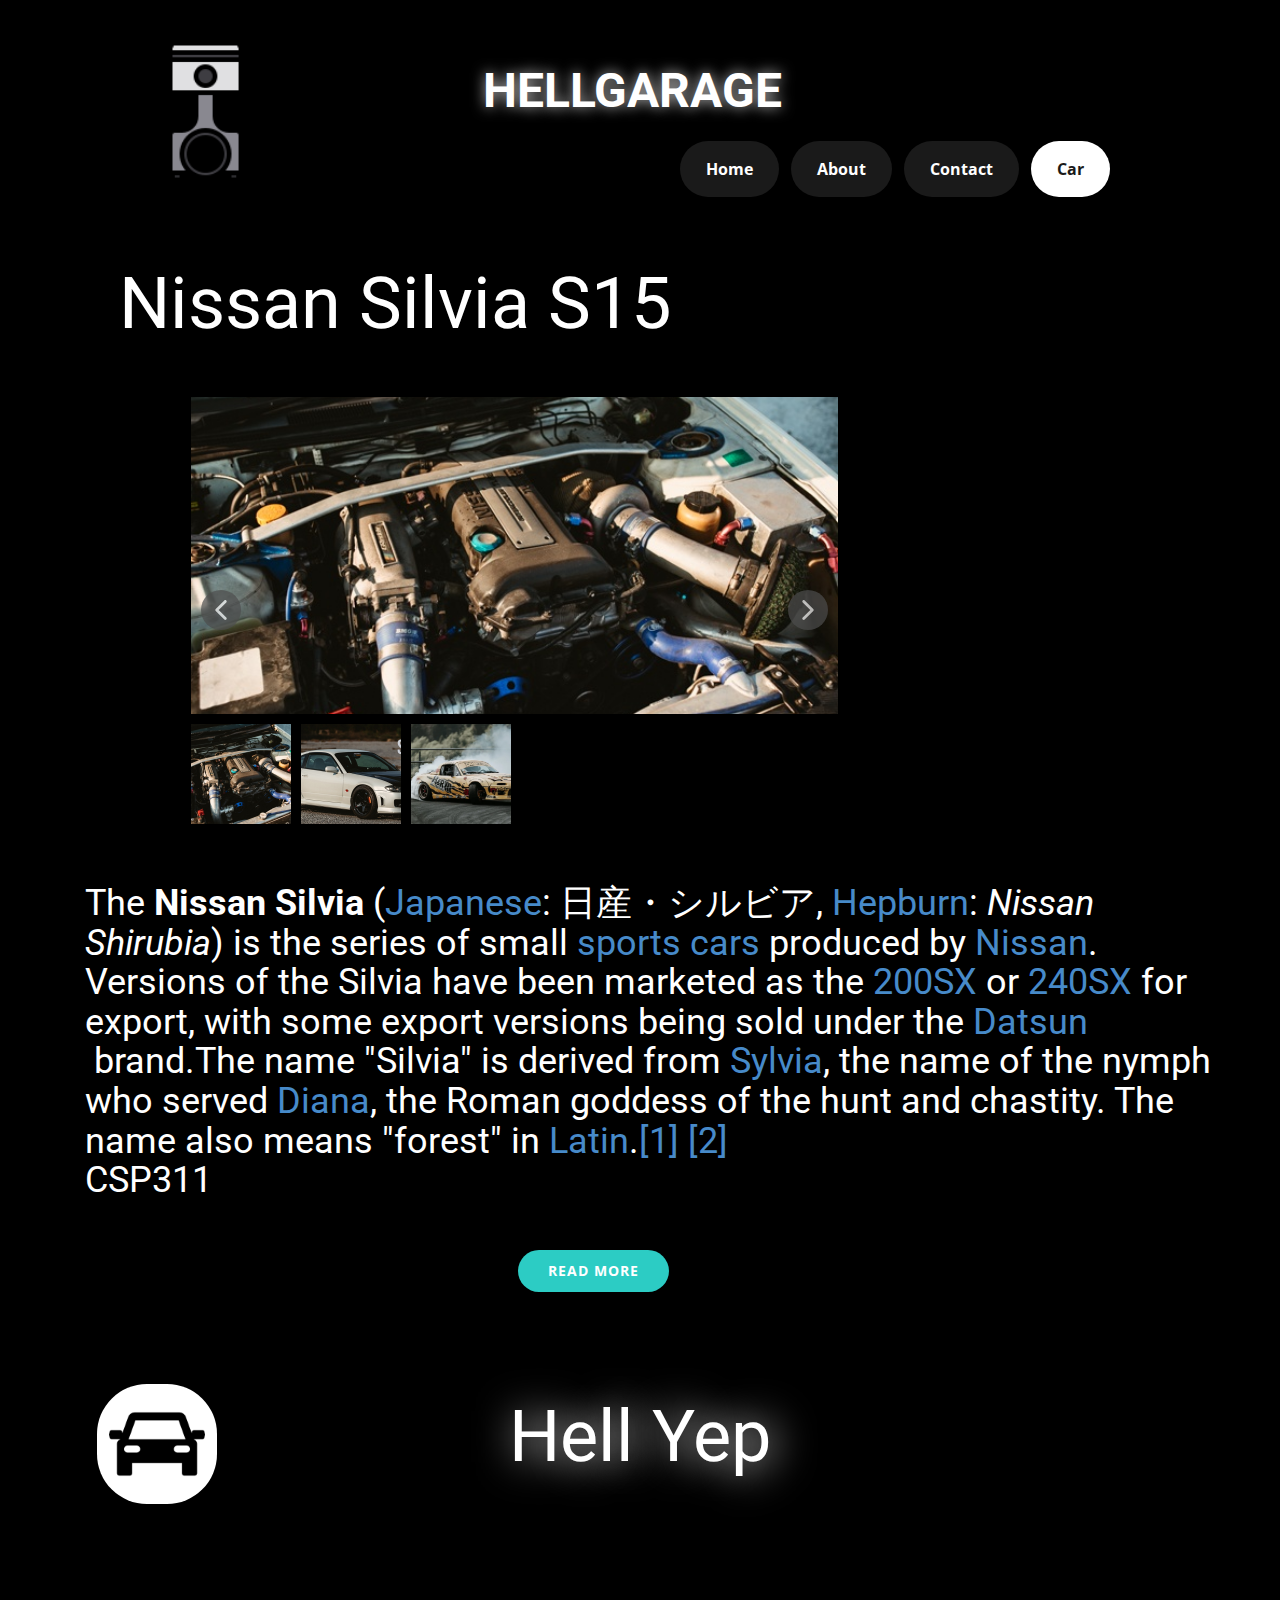
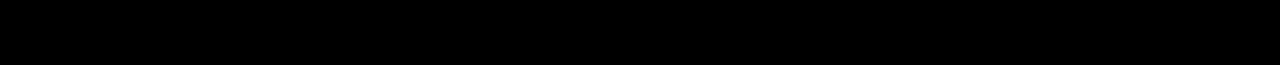
<file: silvia-s15-WIKI.html>
<!DOCTYPE html>
<html style="font-size: 16px;" lang="en"><head>
    <meta name="viewport" content="width=device-width, initial-scale=1.0">
    <meta charset="utf-8">
    <meta name="keywords" content="HellGarage, ​The&nbsp;Nissan Silvia&nbsp;(Japanese:&nbsp;日産・シルビア,&nbsp;Hepburn:&nbsp;Nissan Shirubia)&nbsp;is the series of small&nbsp;sports cars&nbsp;produced by&nbsp;Nissan. Versions of the Silvia have been marketed as the&nbsp;200SX&nbsp;or&nbsp;240SX&nbsp;for export, with some export versions being sold under the&nbsp;Datsun&nbsp;brand.The name &amp;quot;Silvia&amp;quot; is derived from&nbsp;Sylvia, the name of the nymph who served&nbsp;Diana, the Roman goddess of the hunt and chastity. The name also means &amp;quot;forest&amp;quot; in&nbsp;Latin.[1][2]CSP311​, Hell Yep">
    <meta name="description" content="">
    <title>silvia s15 WIKI</title>
    <link rel="stylesheet" href="nicepage.css" media="screen">
<link rel="stylesheet" href="silvia-s15-WIKI.css" media="screen">
    <script class="u-script" type="text/javascript" src="jquery.js" defer=""></script>
    <script class="u-script" type="text/javascript" src="nicepage.js" defer=""></script>
    <meta name="generator" content="Nicepage 6.2.1, nicepage.com">
    <link id="u-theme-google-font" rel="stylesheet" href="https://fonts.googleapis.com/css?family=Roboto:100,100i,300,300i,400,400i,500,500i,700,700i,900,900i|Open+Sans:300,300i,400,400i,500,500i,600,600i,700,700i,800,800i">
    
    
    
    <script type="application/ld+json">{
		"@context": "http://schema.org",
		"@type": "Organization",
		"name": ""
}</script>
    <meta name="theme-color" content="#478ac9">
    <meta property="og:title" content="silvia s15 WIKI">
    <meta property="og:type" content="website">
  <meta data-intl-tel-input-cdn-path="intlTelInput/"></head>
  <body data-path-to-root="./" data-include-products="false" class="u-body u-xl-mode" data-lang="en"><header class="u-black u-clearfix u-header u-header" id="sec-8ad8"><div class="u-clearfix u-sheet u-valign-middle-xs u-sheet-1"><span class="u-file-icon u-icon u-icon-1"><img src="images/2761497.png" alt=""></span>
        <h2 class="u-hover-feature u-text u-text-white u-text-1">HellGarage</h2>
        <nav class="u-menu u-menu-dropdown u-offcanvas u-menu-1">
          <div class="menu-collapse" style="font-size: 1rem; letter-spacing: 0px; font-weight: 700;">
            <a class="u-button-style u-custom-active-color u-custom-border u-custom-border-color u-custom-border-radius u-custom-borders u-custom-color u-custom-effect-duration u-custom-hover-color u-custom-left-right-menu-spacing u-custom-padding-bottom u-custom-text-active-color u-custom-text-color u-custom-text-hover-color u-custom-text-shadow u-custom-text-shadow-blur u-custom-text-shadow-color u-custom-text-shadow-transparency u-custom-top-bottom-menu-spacing u-nav-link u-text-active-palette-1-base u-text-hover-palette-2-base" href="#" style="padding: 9px 14px; font-size: calc(1em + 18px);">
              <svg class="u-svg-link" viewBox="0 0 24 24"><use xmlns:xlink="http://www.w3.org/1999/xlink" xlink:href="#menu-hamburger"></use></svg>
              <svg class="u-svg-content" version="1.1" id="menu-hamburger" viewBox="0 0 16 16" x="0px" y="0px" xmlns:xlink="http://www.w3.org/1999/xlink" xmlns="http://www.w3.org/2000/svg"><g><rect y="1" width="16" height="2"></rect><rect y="7" width="16" height="2"></rect><rect y="13" width="16" height="2"></rect>
</g></svg>
            </a>
          </div>
          <div class="u-custom-menu u-nav-container">
            <ul class="u-nav u-spacing-12 u-unstyled u-nav-1"><li class="u-nav-item"><a class="u-active-white u-border-active-palette-4-dark-1 u-button-style u-grey-90 u-hover-white u-nav-link u-radius u-text-active-grey-90 u-text-hover-black u-text-white" href="Home.html" style="--radius:50px; padding: 20px 26px;">Home</a>
</li><li class="u-nav-item"><a class="u-active-white u-border-active-palette-4-dark-1 u-button-style u-grey-90 u-hover-white u-nav-link u-radius u-text-active-grey-90 u-text-hover-black u-text-white" href="About.html" style="--radius:50px; padding: 20px 26px;">About</a>
</li><li class="u-nav-item"><a class="u-active-white u-border-active-palette-4-dark-1 u-button-style u-grey-90 u-hover-white u-nav-link u-radius u-text-active-grey-90 u-text-hover-black u-text-white" href="Contact.html" style="--radius:50px; padding: 20px 26px;">Contact</a>
</li><li class="u-nav-item"><a class="u-active-white u-border-active-palette-4-dark-1 u-button-style u-grey-90 u-hover-white u-nav-link u-radius u-text-active-grey-90 u-text-hover-black u-text-white" href="Supar-WIKI.html" style="--radius:50px; padding: 20px 26px;">Car</a><div class="u-nav-popup"><ul class="u-h-spacing-14 u-nav u-radius u-unstyled u-v-spacing-8 u-nav-2"><li class="u-nav-item"><a class="u-active-white u-black u-button-style u-nav-link u-text-active-black u-text-white" href="Supar-WIKI.html">Supar WIKI</a>
</li><li class="u-nav-item"><a class="u-active-white u-black u-button-style u-nav-link u-text-active-black u-text-white" href="RX7-Wiki.html">RX7 Wiki</a>
</li><li class="u-nav-item"><a class="u-active-white u-black u-button-style u-nav-link u-text-active-black u-text-white" href="silvia-s15-WIKI.html">silvia s15 WIKI</a>
</li></ul>
</div>
</li></ul>
          </div>
          <div class="u-custom-menu u-nav-container-collapse">
            <div class="u-black u-container-style u-inner-container-layout u-sidenav">
              <div class="u-inner-container-layout u-sidenav-overflow">
                <div class="u-menu-close"></div>
                <ul class="u-align-center u-nav u-popupmenu-items u-spacing-32 u-text-active-white u-unstyled u-nav-3"><li class="u-nav-item"><a class="u-button-style u-nav-link" href="Home.html" style="padding-top: 8px; padding-bottom: 8px;">Home</a>
</li><li class="u-nav-item"><a class="u-button-style u-nav-link" href="About.html" style="padding-top: 8px; padding-bottom: 8px;">About</a>
</li><li class="u-nav-item"><a class="u-button-style u-nav-link" href="Contact.html" style="padding-top: 8px; padding-bottom: 8px;">Contact</a>
</li><li class="u-nav-item"><a class="u-button-style u-nav-link" href="Supar-WIKI.html" style="padding-top: 8px; padding-bottom: 8px;">Car</a><div class="u-nav-popup"><ul class="u-h-spacing-14 u-nav u-radius u-unstyled u-v-spacing-8 u-nav-4"><li class="u-nav-item"><a class="u-active-white u-black u-button-style u-nav-link u-text-active-black u-text-white" href="Supar-WIKI.html" style="">Supar WIKI</a>
</li><li class="u-nav-item"><a class="u-active-white u-black u-button-style u-nav-link u-text-active-black u-text-white" href="RX7-Wiki.html" style="">RX7 Wiki</a>
</li><li class="u-nav-item"><a class="u-active-white u-black u-button-style u-nav-link u-text-active-black u-text-white" href="silvia-s15-WIKI.html" style="">silvia s15 WIKI</a>
</li></ul>
</div>
</li></ul>
              </div>
            </div>
            <div class="u-black u-menu-overlay u-opacity u-opacity-60"></div>
          </div>
        </nav>
      </div></header>
    <section class="u-black u-clearfix u-section-1" id="sec-b6d8">
      <div class="u-clearfix u-sheet u-valign-middle-xs u-sheet-1">
        <h1 class="u-text u-text-default u-text-1"> Nissan Silvia S15</h1>
        <div class="u-carousel u-expanded-width-sm u-expanded-width-xs u-gallery u-layout-thumbnails u-lightbox u-no-transition u-show-text-always u-gallery-1" id="carousel-bf91" data-interval="5000" data-u-ride="carousel">
          <div class="u-carousel-inner u-gallery-inner" role="listbox">
            <div class="u-active u-carousel-item u-gallery-item u-carousel-item-1">
              <div class="u-back-slide" data-image-width="600" data-image-height="400">
                <img class="u-back-image u-expanded" src="images/1589453904.jpg">
              </div>
              <div class="u-over-slide u-over-slide-1">
                <h3 class="u-gallery-heading">Sample Title</h3>
                <p class="u-gallery-text">Sample Text</p>
              </div>
            </div>
            <div class="u-carousel-item u-gallery-item u-carousel-item-2" data-image-width="960" data-image-height="400">
              <div class="u-back-slide">
                <img class="u-back-image u-expanded" src="images/cv-n.jpg">
              </div>
              <div class="u-over-slide u-over-slide-2"></div>
              <style data-mode="XL" data-visited="true"></style>
              <style data-mode="LG" data-visited="true"></style>
              <style data-mode="MD" data-visited="true"></style>
              <style data-mode="SM" data-visited="true"></style>
              <style data-mode="XS" data-visited="true"></style>
            </div>
            <div class="u-carousel-item u-gallery-item u-carousel-item-3" data-image-width="900" data-image-height="563">
              <div class="u-back-slide">
                <img class="u-back-image u-expanded" src="images/drifting-yellow-jdm-cars-7dqdyt616iosdkb1.webp">
              </div>
              <div class="u-over-slide u-over-slide-3"></div>
              <style data-mode="XL"></style>
              <style data-mode="LG" data-visited="true"></style>
              <style data-mode="MD" data-visited="true"></style>
              <style data-mode="SM" data-visited="true"></style>
              <style data-mode="XS" data-visited="true"></style>
            </div>
          </div>
          <a class="u-absolute-vcenter u-carousel-control u-carousel-control-prev u-grey-70 u-icon-circle u-opacity u-opacity-70 u-spacing-10 u-text-white u-carousel-control-1" href="#carousel-bf91" role="button" data-u-slide="prev">
            <span aria-hidden="true">
              <svg viewBox="0 0 451.847 451.847"><path d="M97.141,225.92c0-8.095,3.091-16.192,9.259-22.366L300.689,9.27c12.359-12.359,32.397-12.359,44.751,0
c12.354,12.354,12.354,32.388,0,44.748L173.525,225.92l171.903,171.909c12.354,12.354,12.354,32.391,0,44.744
c-12.354,12.365-32.386,12.365-44.745,0l-194.29-194.281C100.226,242.115,97.141,234.018,97.141,225.92z"></path></svg>
            </span>
            <span class="sr-only">
              <svg viewBox="0 0 451.847 451.847"><path d="M97.141,225.92c0-8.095,3.091-16.192,9.259-22.366L300.689,9.27c12.359-12.359,32.397-12.359,44.751,0
c12.354,12.354,12.354,32.388,0,44.748L173.525,225.92l171.903,171.909c12.354,12.354,12.354,32.391,0,44.744
c-12.354,12.365-32.386,12.365-44.745,0l-194.29-194.281C100.226,242.115,97.141,234.018,97.141,225.92z"></path></svg>
            </span>
          </a>
          <a class="u-absolute-vcenter u-carousel-control u-carousel-control-next u-grey-70 u-icon-circle u-opacity u-opacity-70 u-spacing-10 u-text-white u-carousel-control-2" href="#carousel-bf91" role="button" data-u-slide="next">
            <span aria-hidden="true">
              <svg viewBox="0 0 451.846 451.847"><path d="M345.441,248.292L151.154,442.573c-12.359,12.365-32.397,12.365-44.75,0c-12.354-12.354-12.354-32.391,0-44.744
L278.318,225.92L106.409,54.017c-12.354-12.359-12.354-32.394,0-44.748c12.354-12.359,32.391-12.359,44.75,0l194.287,194.284
c6.177,6.18,9.262,14.271,9.262,22.366C354.708,234.018,351.617,242.115,345.441,248.292z"></path></svg>
            </span>
            <span class="sr-only">
              <svg viewBox="0 0 451.846 451.847"><path d="M345.441,248.292L151.154,442.573c-12.359,12.365-32.397,12.365-44.75,0c-12.354-12.354-12.354-32.391,0-44.744
L278.318,225.92L106.409,54.017c-12.354-12.359-12.354-32.394,0-44.748c12.354-12.359,32.391-12.359,44.75,0l194.287,194.284
c6.177,6.18,9.262,14.271,9.262,22.366C354.708,234.018,351.617,242.115,345.441,248.292z"></path></svg>
            </span>
          </a>
          <ol class="u-carousel-thumbnails u-spacing-10 u-carousel-thumbnails-1">
            <li class="u-active u-carousel-thumbnail u-carousel-thumbnail-1" data-u-target="#carousel-bf91" data-u-slide-to="0">
              <img class="u-carousel-thumbnail-image u-image" src="images/1589453904.jpg">
            </li>
            <li class="u-carousel-thumbnail u-carousel-thumbnail-2" data-u-target="#carousel-bf91" data-u-slide-to="1">
              <img class="u-carousel-thumbnail-image u-image" src="images/cv-n.jpg">
            </li>
            <li class="u-carousel-thumbnail u-carousel-thumbnail-3" data-u-target="#carousel-bf91" data-u-slide-to="2">
              <img class="u-carousel-thumbnail-image u-image" src="images/drifting-yellow-jdm-cars-7dqdyt616iosdkb1.webp">
            </li>
          </ol>
        </div>
        <h1 class="u-text u-text-2"> The&nbsp;<b>Nissan Silvia</b>&nbsp;(<a href="https://nicepage.one" title="Japanese language" class="u-active-none u-border-none u-btn u-button-style u-hover-none u-none u-text-palette-1-base u-btn-1">Japanese</a>:&nbsp;日産・シルビア,&nbsp;<a href="https://nicepage.com/c/grid-website-templates" title="Hepburn romanization" class="u-active-none u-border-none u-btn u-button-style u-hover-none u-none u-text-palette-1-base u-btn-2">Hepburn</a>:&nbsp;<i>Nissan Shirubia</i>)&nbsp;is the series of small&nbsp;<a href="https://en.wikipedia.org/wiki/Sports_car" title="Sports car" class="u-active-none u-border-none u-btn u-button-style u-hover-none u-none u-text-palette-1-base u-btn-3">sports cars</a>&nbsp;produced by&nbsp;<a href="https://nicepage.com/wordpress-themes" title="Nissan" class="u-active-none u-border-none u-btn u-button-style u-hover-none u-none u-text-palette-1-base u-btn-4">Nissan</a>. Versions of the Silvia have been marketed as the&nbsp;<a href="https://nicepage.com/c/shapes-website-templates" title="Nissan 200SX" class="u-active-none u-border-none u-btn u-button-style u-hover-none u-none u-text-palette-1-base u-btn-5">200SX</a>&nbsp;or&nbsp;<a href="https://nicepage.com/website-builder" title="Nissan 240SX" class="u-active-none u-border-none u-btn u-button-style u-hover-none u-none u-text-palette-1-base u-btn-6">240SX</a>&nbsp;for export, with some export versions being sold under the&nbsp;<a href="https://nicepage.com/landing-page" title="Datsun" class="u-active-none u-border-none u-btn u-button-style u-hover-none u-none u-text-palette-1-base u-btn-7">Datsun</a>&nbsp;brand.The name "Silvia" is derived from&nbsp;<a href="https://nicepage.com/joomla-templates" title="Sylvia (ballet)" class="u-active-none u-border-none u-btn u-button-style u-hover-none u-none u-text-palette-1-base u-btn-8">Sylvia</a>, the name of the nymph who served&nbsp;<a href="https://nicepage.com/c/table-website-templates" title="Diana (mythology)" class="u-active-none u-border-none u-btn u-button-style u-hover-none u-none u-text-palette-1-base u-btn-9">Diana</a>, the Roman goddess of the hunt and chastity. The name also means "forest" in&nbsp;<a href="https://nicepage.me" title="Latin" class="u-active-none u-border-none u-btn u-button-style u-hover-none u-none u-text-palette-1-base u-btn-10">Latin</a>.<a href="https://en.wikipedia.org/wiki/Nissan_Silvia#cite_note-1" class="u-active-none u-border-none u-btn u-button-style u-hover-none u-none u-text-palette-1-base u-btn-11">[1]</a>
          <a href="https://en.wikipedia.org/wiki/Nissan_Silvia#cite_note-2" class="u-active-none u-border-none u-btn u-button-style u-hover-none u-none u-text-palette-1-base u-btn-12">[2]</a>
          <br>CSP311 
        </h1>
        <a href="https://en.wikipedia.org/wiki/Nissan_Silvia#S15" class="u-border-none u-btn u-btn-round u-button-style u-hover-feature u-hover-palette-5-light-3 u-palette-4-base u-radius u-btn-13" target="_blank">Read more</a>
      </div>
      
    </section>
    
    
    
    <footer class="u-align-center-md u-align-center-sm u-align-center-xs u-black u-clearfix u-footer" id="sec-fab4"><div class="u-clearfix u-sheet u-sheet-1"><span class="u-file-icon u-icon u-icon-rounded u-radius u-white u-icon-1"><img src="images/89102-09685d48.png" alt=""></span>
        <h1 class="u-align-center-lg u-align-center-md u-align-center-xl u-text u-text-1">Hell Yep</h1>
      </div></footer>
   
  
</body></html>
</file>
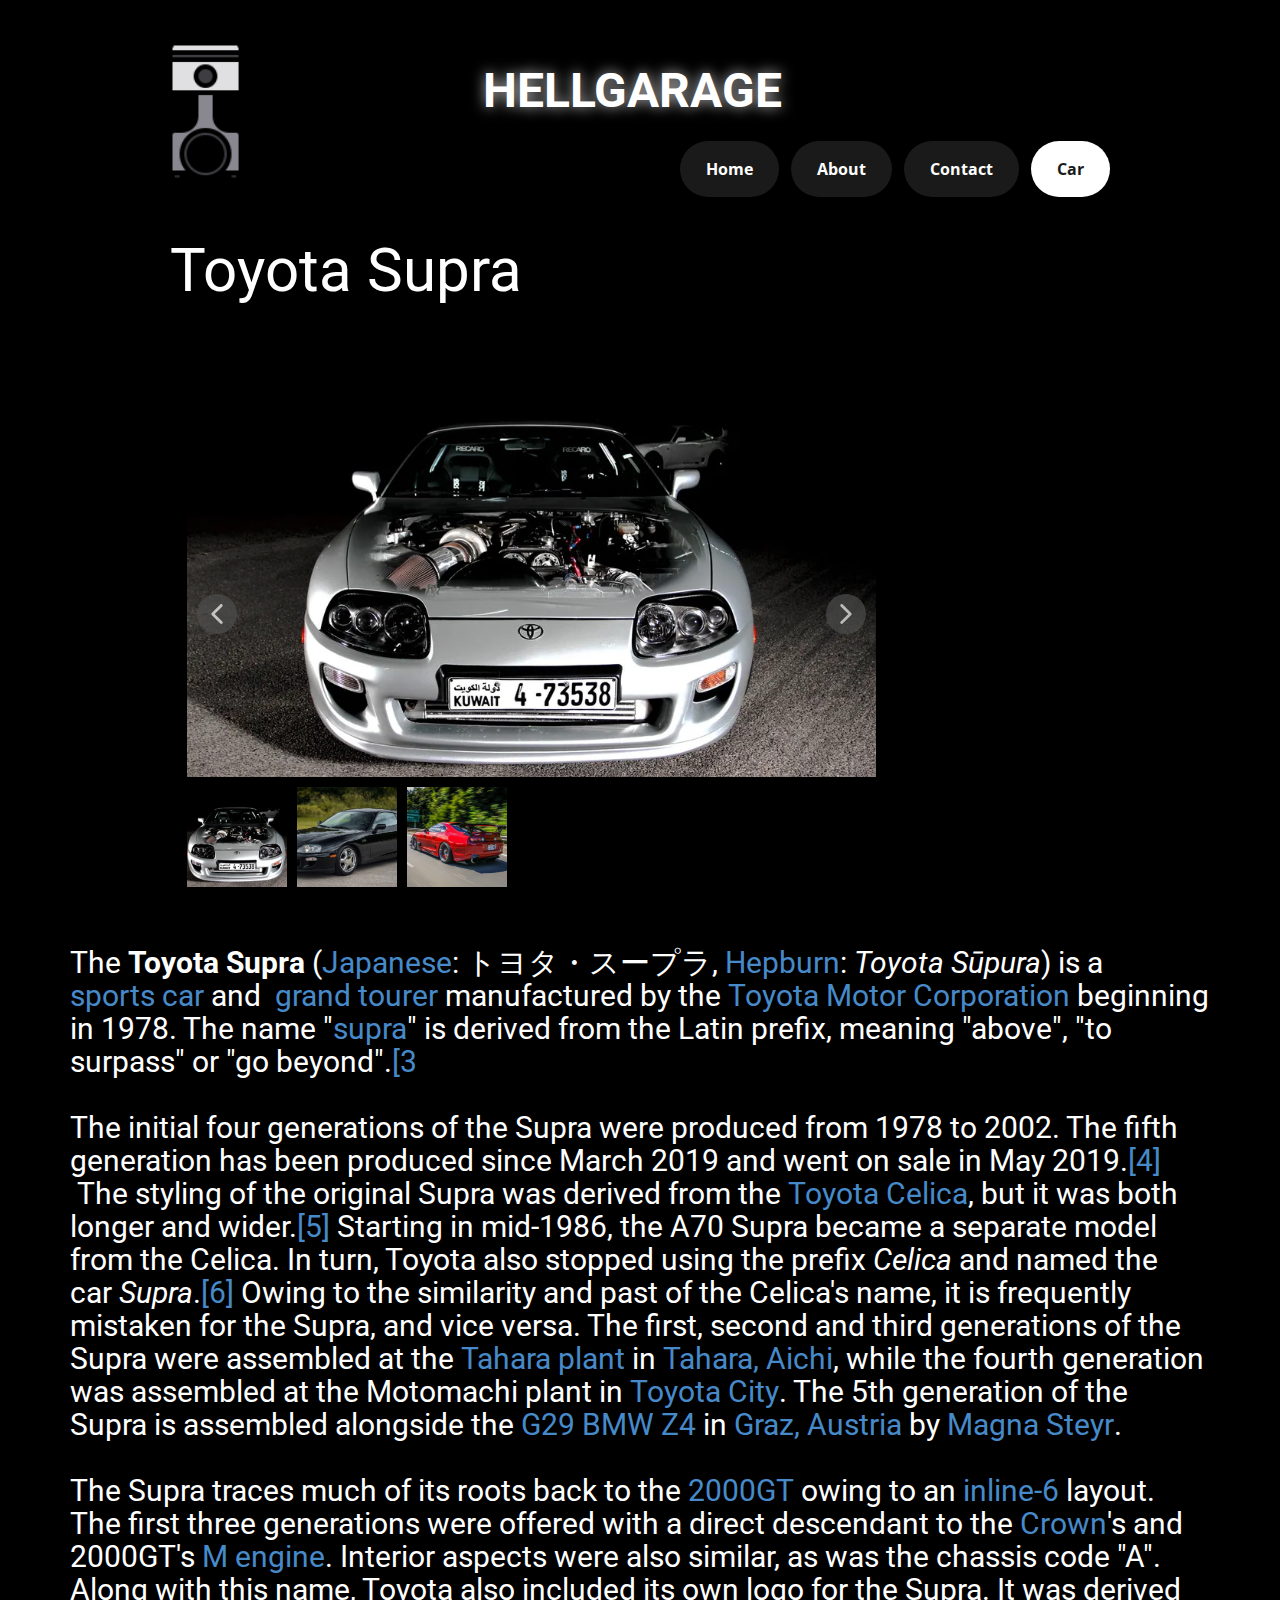
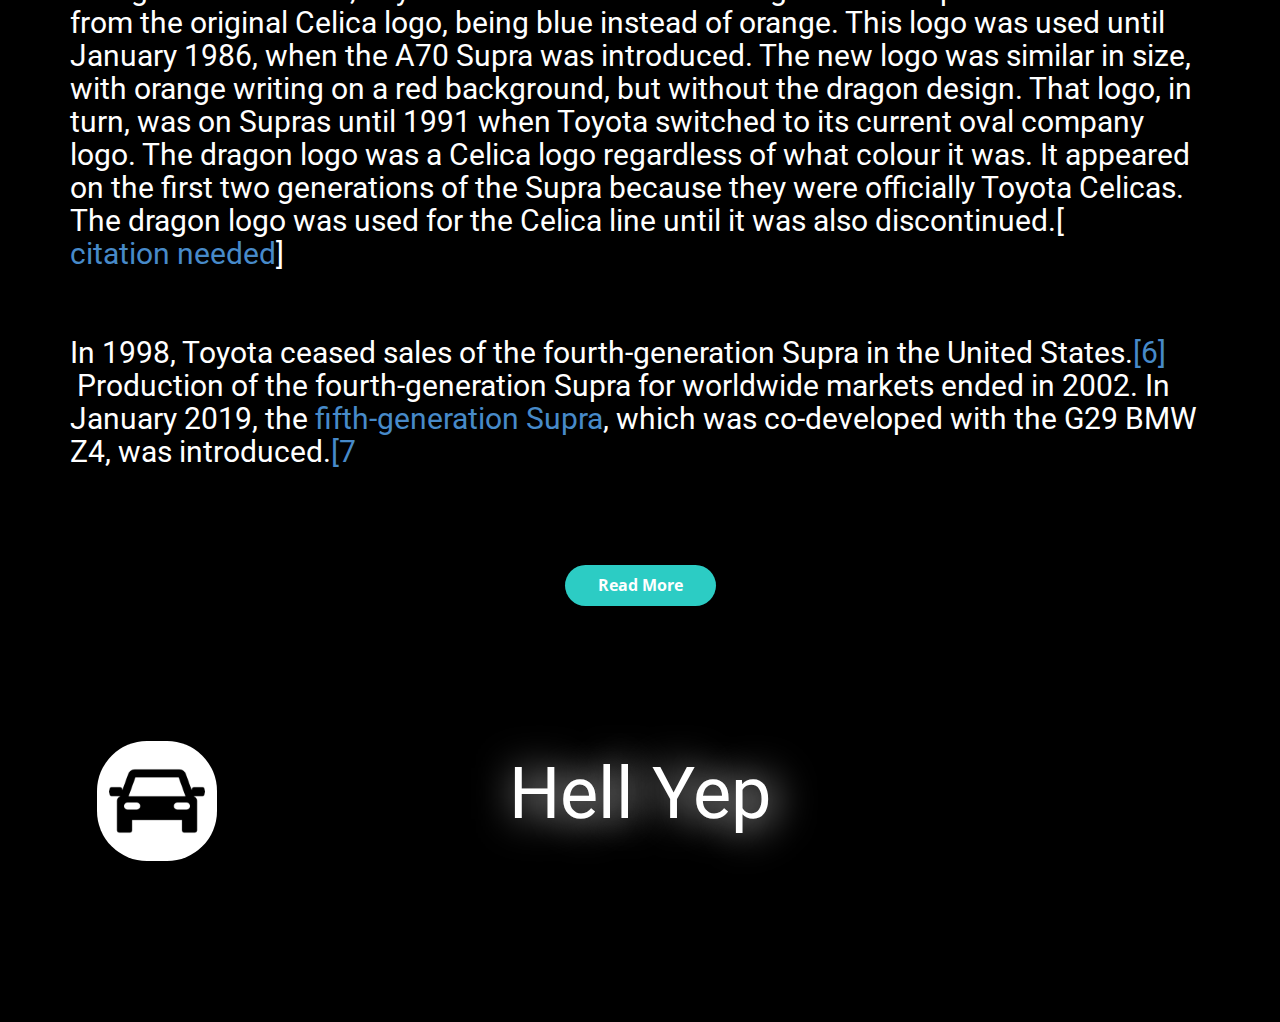
<file: Supar-WIKI.html>
<!DOCTYPE html>
<html style="font-size: 16px;" lang="en"><head>
    <meta name="viewport" content="width=device-width, initial-scale=1.0">
    <meta charset="utf-8">
    <meta name="keywords" content="Hell​Garage, Hell Yep">
    <meta name="description" content="">
    <title>Supar WIKI</title>
    <link rel="stylesheet" href="nicepage.css" media="screen">
<link rel="stylesheet" href="Supar-WIKI.css" media="screen">
    <script class="u-script" type="text/javascript" src="jquery.js" defer=""></script>
    <script class="u-script" type="text/javascript" src="nicepage.js" defer=""></script>
    <meta name="generator" content="Nicepage 6.2.1, nicepage.com">
    <link id="u-theme-google-font" rel="stylesheet" href="https://fonts.googleapis.com/css?family=Roboto:100,100i,300,300i,400,400i,500,500i,700,700i,900,900i|Open+Sans:300,300i,400,400i,500,500i,600,600i,700,700i,800,800i">
    
    
    
    <script type="application/ld+json">{
		"@context": "http://schema.org",
		"@type": "Organization",
		"name": ""
}</script>
    <meta name="theme-color" content="#478ac9">
    <meta property="og:title" content="Supar WIKI">
    <meta property="og:type" content="website">
  <meta data-intl-tel-input-cdn-path="intlTelInput/"></head>
  <body data-path-to-root="./" data-include-products="false" class="u-body u-xl-mode" data-lang="en"><header class="u-black u-clearfix u-header u-header" id="sec-8ad8"><div class="u-clearfix u-sheet u-valign-middle-xs u-sheet-1"><span class="u-file-icon u-icon u-icon-1"><img src="images/2761497.png" alt=""></span>
        <h2 class="u-hover-feature u-text u-text-white u-text-1">HellGarage</h2>
        <nav class="u-menu u-menu-dropdown u-offcanvas u-menu-1">
          <div class="menu-collapse" style="font-size: 1rem; letter-spacing: 0px; font-weight: 700;">
            <a class="u-button-style u-custom-active-color u-custom-border u-custom-border-color u-custom-border-radius u-custom-borders u-custom-color u-custom-effect-duration u-custom-hover-color u-custom-left-right-menu-spacing u-custom-padding-bottom u-custom-text-active-color u-custom-text-color u-custom-text-hover-color u-custom-text-shadow u-custom-text-shadow-blur u-custom-text-shadow-color u-custom-text-shadow-transparency u-custom-top-bottom-menu-spacing u-nav-link u-text-active-palette-1-base u-text-hover-palette-2-base" href="#" style="padding: 9px 14px; font-size: calc(1em + 18px);">
              <svg class="u-svg-link" viewBox="0 0 24 24"><use xmlns:xlink="http://www.w3.org/1999/xlink" xlink:href="#menu-hamburger"></use></svg>
              <svg class="u-svg-content" version="1.1" id="menu-hamburger" viewBox="0 0 16 16" x="0px" y="0px" xmlns:xlink="http://www.w3.org/1999/xlink" xmlns="http://www.w3.org/2000/svg"><g><rect y="1" width="16" height="2"></rect><rect y="7" width="16" height="2"></rect><rect y="13" width="16" height="2"></rect>
</g></svg>
            </a>
          </div>
          <div class="u-custom-menu u-nav-container">
            <ul class="u-nav u-spacing-12 u-unstyled u-nav-1"><li class="u-nav-item"><a class="u-active-white u-border-active-palette-4-dark-1 u-button-style u-grey-90 u-hover-white u-nav-link u-radius u-text-active-grey-90 u-text-hover-black u-text-white" href="Home.html" style="--radius:50px; padding: 20px 26px;">Home</a>
</li><li class="u-nav-item"><a class="u-active-white u-border-active-palette-4-dark-1 u-button-style u-grey-90 u-hover-white u-nav-link u-radius u-text-active-grey-90 u-text-hover-black u-text-white" href="About.html" style="--radius:50px; padding: 20px 26px;">About</a>
</li><li class="u-nav-item"><a class="u-active-white u-border-active-palette-4-dark-1 u-button-style u-grey-90 u-hover-white u-nav-link u-radius u-text-active-grey-90 u-text-hover-black u-text-white" href="Contact.html" style="--radius:50px; padding: 20px 26px;">Contact</a>
</li><li class="u-nav-item"><a class="u-active-white u-border-active-palette-4-dark-1 u-button-style u-grey-90 u-hover-white u-nav-link u-radius u-text-active-grey-90 u-text-hover-black u-text-white" href="Supar-WIKI.html" style="--radius:50px; padding: 20px 26px;">Car</a><div class="u-nav-popup"><ul class="u-h-spacing-14 u-nav u-radius u-unstyled u-v-spacing-8 u-nav-2"><li class="u-nav-item"><a class="u-active-white u-black u-button-style u-nav-link u-text-active-black u-text-white" href="Supar-WIKI.html">Supar WIKI</a>
</li><li class="u-nav-item"><a class="u-active-white u-black u-button-style u-nav-link u-text-active-black u-text-white" href="RX7-Wiki.html">RX7 Wiki</a>
</li><li class="u-nav-item"><a class="u-active-white u-black u-button-style u-nav-link u-text-active-black u-text-white" href="silvia-s15-WIKI.html">silvia s15 WIKI</a>
</li></ul>
</div>
</li></ul>
          </div>
          <div class="u-custom-menu u-nav-container-collapse">
            <div class="u-black u-container-style u-inner-container-layout u-sidenav">
              <div class="u-inner-container-layout u-sidenav-overflow">
                <div class="u-menu-close"></div>
                <ul class="u-align-center u-nav u-popupmenu-items u-spacing-32 u-text-active-white u-unstyled u-nav-3"><li class="u-nav-item"><a class="u-button-style u-nav-link" href="Home.html" style="padding-top: 8px; padding-bottom: 8px;">Home</a>
</li><li class="u-nav-item"><a class="u-button-style u-nav-link" href="About.html" style="padding-top: 8px; padding-bottom: 8px;">About</a>
</li><li class="u-nav-item"><a class="u-button-style u-nav-link" href="Contact.html" style="padding-top: 8px; padding-bottom: 8px;">Contact</a>
</li><li class="u-nav-item"><a class="u-button-style u-nav-link" href="Supar-WIKI.html" style="padding-top: 8px; padding-bottom: 8px;">Car</a><div class="u-nav-popup"><ul class="u-h-spacing-14 u-nav u-radius u-unstyled u-v-spacing-8 u-nav-4"><li class="u-nav-item"><a class="u-active-white u-black u-button-style u-nav-link u-text-active-black u-text-white" href="Supar-WIKI.html" style="">Supar WIKI</a>
</li><li class="u-nav-item"><a class="u-active-white u-black u-button-style u-nav-link u-text-active-black u-text-white" href="RX7-Wiki.html" style="">RX7 Wiki</a>
</li><li class="u-nav-item"><a class="u-active-white u-black u-button-style u-nav-link u-text-active-black u-text-white" href="silvia-s15-WIKI.html" style="">silvia s15 WIKI</a>
</li></ul>
</div>
</li></ul>
              </div>
            </div>
            <div class="u-black u-menu-overlay u-opacity u-opacity-60"></div>
          </div>
        </nav>
      </div></header>
    <section class="u-black u-clearfix u-section-1" id="sec-898f">
      <div class="u-clearfix u-sheet u-sheet-1">
        <h2 class="u-text u-text-default u-text-1"> Toyota Supra</h2>
        <div class="u-carousel u-expanded-width-sm u-expanded-width-xs u-gallery u-layout-thumbnails u-lightbox u-no-transition u-show-text-always u-gallery-1" id="carousel-2aba" data-interval="5000" data-u-ride="carousel">
          <div class="u-carousel-inner u-gallery-inner" role="listbox">
            <div class="u-active u-carousel-item u-gallery-item u-carousel-item-1">
              <div class="u-back-slide" data-image-width="900" data-image-height="598">
                <img class="u-back-image u-expanded" src="images/silver-toyota-supra-engine-illustration-rcr9h58ki1o235fn.webp">
              </div>
              <div class="u-over-slide u-over-slide-1">
                <h3 class="u-gallery-heading">Sample Title</h3>
                <p class="u-gallery-text">Sample Text</p>
              </div>
            </div>
            <div class="u-carousel-item u-gallery-item u-carousel-item-2" data-image-width="900" data-image-height="506">
              <div class="u-back-slide">
                <img class="u-back-image u-expanded" src="images/matte-black-toyota-supra-8q1cgl5eoctxergl.webp">
              </div>
              <div class="u-over-slide u-over-slide-2"></div>
              <style data-mode="XL" data-visited="true"></style>
              <style data-mode="LG"></style>
              <style data-mode="MD"></style>
              <style data-mode="SM" data-visited="true"></style>
              <style data-mode="XS" data-visited="true"></style>
            </div>
            <div class="u-carousel-item u-gallery-item u-carousel-item-3" data-image-width="900" data-image-height="600">
              <div class="u-back-slide">
                <img class="u-back-image u-expanded" src="images/1998-toyota-supra-mk4-on-a-highway-7z6osusef2ms3als.webp">
              </div>
              <div class="u-over-slide u-over-slide-3"></div>
              <style data-mode="XL"></style>
              <style data-mode="LG"></style>
              <style data-mode="MD"></style>
              <style data-mode="SM" data-visited="true"></style>
              <style data-mode="XS" data-visited="true"></style>
            </div>
          </div>
          <a class="u-absolute-vcenter u-carousel-control u-carousel-control-prev u-grey-70 u-icon-circle u-opacity u-opacity-70 u-spacing-10 u-text-white u-carousel-control-1" href="#carousel-2aba" role="button" data-u-slide="prev">
            <span aria-hidden="true">
              <svg viewBox="0 0 451.847 451.847"><path d="M97.141,225.92c0-8.095,3.091-16.192,9.259-22.366L300.689,9.27c12.359-12.359,32.397-12.359,44.751,0
c12.354,12.354,12.354,32.388,0,44.748L173.525,225.92l171.903,171.909c12.354,12.354,12.354,32.391,0,44.744
c-12.354,12.365-32.386,12.365-44.745,0l-194.29-194.281C100.226,242.115,97.141,234.018,97.141,225.92z"></path></svg>
            </span>
            <span class="sr-only">
              <svg viewBox="0 0 451.847 451.847"><path d="M97.141,225.92c0-8.095,3.091-16.192,9.259-22.366L300.689,9.27c12.359-12.359,32.397-12.359,44.751,0
c12.354,12.354,12.354,32.388,0,44.748L173.525,225.92l171.903,171.909c12.354,12.354,12.354,32.391,0,44.744
c-12.354,12.365-32.386,12.365-44.745,0l-194.29-194.281C100.226,242.115,97.141,234.018,97.141,225.92z"></path></svg>
            </span>
          </a>
          <a class="u-absolute-vcenter u-carousel-control u-carousel-control-next u-grey-70 u-icon-circle u-opacity u-opacity-70 u-spacing-10 u-text-white u-carousel-control-2" href="#carousel-2aba" role="button" data-u-slide="next">
            <span aria-hidden="true">
              <svg viewBox="0 0 451.846 451.847"><path d="M345.441,248.292L151.154,442.573c-12.359,12.365-32.397,12.365-44.75,0c-12.354-12.354-12.354-32.391,0-44.744
L278.318,225.92L106.409,54.017c-12.354-12.359-12.354-32.394,0-44.748c12.354-12.359,32.391-12.359,44.75,0l194.287,194.284
c6.177,6.18,9.262,14.271,9.262,22.366C354.708,234.018,351.617,242.115,345.441,248.292z"></path></svg>
            </span>
            <span class="sr-only">
              <svg viewBox="0 0 451.846 451.847"><path d="M345.441,248.292L151.154,442.573c-12.359,12.365-32.397,12.365-44.75,0c-12.354-12.354-12.354-32.391,0-44.744
L278.318,225.92L106.409,54.017c-12.354-12.359-12.354-32.394,0-44.748c12.354-12.359,32.391-12.359,44.75,0l194.287,194.284
c6.177,6.18,9.262,14.271,9.262,22.366C354.708,234.018,351.617,242.115,345.441,248.292z"></path></svg>
            </span>
          </a>
          <ol class="u-carousel-thumbnails u-spacing-10 u-carousel-thumbnails-1">
            <li class="u-active u-carousel-thumbnail u-carousel-thumbnail-1" data-u-target="#carousel-2aba" data-u-slide-to="0">
              <img class="u-carousel-thumbnail-image u-image" src="images/silver-toyota-supra-engine-illustration-rcr9h58ki1o235fn.webp">
            </li>
            <li class="u-carousel-thumbnail u-carousel-thumbnail-2" data-u-target="#carousel-2aba" data-u-slide-to="1">
              <img class="u-carousel-thumbnail-image u-image" src="images/matte-black-toyota-supra-8q1cgl5eoctxergl.webp">
            </li>
            <li class="u-carousel-thumbnail u-carousel-thumbnail-3" data-u-target="#carousel-2aba" data-u-slide-to="2">
              <img class="u-carousel-thumbnail-image u-image" src="images/1998-toyota-supra-mk4-on-a-highway-7z6osusef2ms3als.webp">
            </li>
          </ol>
        </div>
        <h2 class="u-text u-text-default u-text-2"> The&nbsp;<b>Toyota Supra</b>&nbsp;(<a href="https://en.wikipedia.org/wiki/Japanese_language" title="Japanese language" class="u-active-none u-border-none u-btn u-button-style u-hover-none u-none u-text-palette-1-base u-btn-1">Japanese</a>:&nbsp;トヨタ・スープラ,&nbsp;<a href="https://en.wikipedia.org/wiki/Hepburn_romanization" title="Hepburn romanization" class="u-active-none u-border-none u-btn u-button-style u-hover-none u-none u-text-palette-1-base u-btn-2">Hepburn</a>:&nbsp;<i>Toyota Sūpura</i>)&nbsp;is a&nbsp;<a href="https://en.wikipedia.org/wiki/Sports_car" title="Sports car" class="u-active-none u-border-none u-btn u-button-style u-hover-none u-none u-text-palette-1-base u-btn-3">sports car</a>&nbsp;and&nbsp; <a href="https://en.wikipedia.org/wiki/Grand_tourer" title="Grand tourer" class="u-active-none u-border-none u-btn u-button-style u-hover-none u-none u-text-palette-1-base u-btn-4">grand tourer</a>&nbsp;manufactured by the&nbsp;<a href="https://en.wikipedia.org/wiki/Toyota" title="Toyota" class="u-active-none u-border-none u-btn u-button-style u-hover-none u-none u-text-palette-1-base u-btn-5">Toyota Motor Corporation</a>&nbsp;beginning in 1978. The name "<a href="https://en.wiktionary.org/wiki/supra" class="extiw u-active-none u-border-none u-btn u-button-style u-hover-none u-none u-text-palette-1-base u-btn-6" title="wikt:supra">supra</a>" is derived from the Latin prefix, meaning "above", "to surpass" or "go beyond".<a href="https://en.wikipedia.org/wiki/Toyota_Supra#cite_note-3" class="u-active-none u-border-none u-btn u-button-style u-hover-none u-none u-text-palette-1-base u-btn-7">[3</a>
          <br>
          <br>The initial four generations of the Supra were produced from 1978 to 2002. The fifth generation has been produced since March 2019 and went on sale in May 2019.<a href="https://en.wikipedia.org/wiki/Toyota_Supra#cite_note-4" class="u-active-none u-border-none u-btn u-button-style u-hover-none u-none u-text-palette-1-base u-btn-8">[4]</a>&nbsp;The styling of the original Supra was derived from the&nbsp;<a href="https://en.wikipedia.org/wiki/Toyota_Celica" title="Toyota Celica" class="u-active-none u-border-none u-btn u-button-style u-hover-none u-none u-text-palette-1-base u-btn-9">Toyota Celica</a>, but it was both longer and wider.<a href="https://en.wikipedia.org/wiki/Toyota_Supra#cite_note-supfaq-5" class="u-active-none u-border-none u-btn u-button-style u-hover-none u-none u-text-palette-1-base u-btn-10">[5]</a>&nbsp;Starting in mid-1986, the A70 Supra became a separate model from the Celica. In turn, Toyota also stopped using the prefix&nbsp;<i>Celica</i>&nbsp;and named the car&nbsp;<i>Supra</i>.<a href="https://en.wikipedia.org/wiki/Toyota_Supra#cite_note-OSS-6" class="u-active-none u-border-none u-btn u-button-style u-hover-none u-none u-text-palette-1-base u-btn-11">[6]</a>&nbsp;Owing to the similarity and past of the Celica's name, it is frequently mistaken for the Supra, and vice versa. The first, second and third generations of the Supra were assembled at the&nbsp;<a href="https://en.wikipedia.org/wiki/Tahara_plant" class="mw-redirect u-active-none u-border-none u-btn u-button-style u-hover-none u-none u-text-palette-1-base u-btn-12" title="Tahara plant">Tahara plant</a>&nbsp;in&nbsp;<a href="https://en.wikipedia.org/wiki/Tahara,_Aichi" title="Tahara, Aichi" class="u-active-none u-border-none u-btn u-button-style u-hover-none u-none u-text-palette-1-base u-btn-13">Tahara, Aichi</a>, while the fourth generation was assembled at the Motomachi plant in&nbsp;<a href="https://en.wikipedia.org/wiki/Toyota,_Aichi" title="Toyota, Aichi" class="u-active-none u-border-none u-btn u-button-style u-hover-none u-none u-text-palette-1-base u-btn-14">Toyota City</a>. The 5th generation of the Supra is assembled alongside the&nbsp;<a href="https://en.wikipedia.org/wiki/BMW_Z4_(G29)" title="BMW Z4 (G29)" class="u-active-none u-border-none u-btn u-button-style u-hover-none u-none u-text-palette-1-base u-btn-15">G29 BMW Z4</a>&nbsp;in&nbsp;<a href="https://en.wikipedia.org/wiki/Graz,_Austria" class="mw-redirect u-active-none u-border-none u-btn u-button-style u-hover-none u-none u-text-palette-1-base u-btn-16" title="Graz, Austria">Graz, Austria</a>&nbsp;by&nbsp;<a href="https://en.wikipedia.org/wiki/Magna_Steyr" title="Magna Steyr" class="u-active-none u-border-none u-btn u-button-style u-hover-none u-none u-text-palette-1-base u-btn-17">Magna Steyr</a>.<br>
          <br>The Supra traces much of its roots back to the&nbsp;<a href="https://en.wikipedia.org/wiki/Toyota_2000GT" title="Toyota 2000GT" class="u-active-none u-border-none u-btn u-button-style u-hover-none u-none u-text-palette-1-base u-btn-18">2000GT</a>&nbsp;owing to an&nbsp;<a href="https://en.wikipedia.org/wiki/Inline-6" class="mw-redirect u-active-none u-border-none u-btn u-button-style u-hover-none u-none u-text-palette-1-base u-btn-19" title="Inline-6">inline-6</a>&nbsp;layout. The first three generations were offered with a direct descendant to the&nbsp;<a href="https://en.wikipedia.org/wiki/Toyota_Crown" title="Toyota Crown" class="u-active-none u-border-none u-btn u-button-style u-hover-none u-none u-text-palette-1-base u-btn-20">Crown</a>'s and 2000GT's&nbsp;<a href="https://en.wikipedia.org/wiki/Toyota_M_engine" title="Toyota M engine" class="u-active-none u-border-none u-btn u-button-style u-hover-none u-none u-text-palette-1-base u-btn-21">M engine</a>. Interior aspects were also similar, as was the chassis code "A". Along with this name, Toyota also included its own logo for the Supra. It was derived from the original Celica logo, being blue instead of orange. This logo was used until January 1986, when the A70 Supra was introduced. The new logo was similar in size, with orange writing on a red background, but without the dragon design. That logo, in turn, was on Supras until 1991 when Toyota switched to its current oval company logo. The dragon logo was a Celica logo regardless of what colour it was. It appeared on the first two generations of the Supra because they were officially Toyota Celicas. The dragon logo was used for the Celica line until it was also discontinued.[<i>
            <a href="https://en.wikipedia.org/wiki/Wikipedia:Citation_needed" title="Wikipedia:Citation needed" class="u-active-none u-border-none u-btn u-button-style u-hover-none u-none u-text-palette-1-base u-btn-22">citation needed</a></i>]<br>
          <br>
          <br>In 1998, Toyota ceased sales of the fourth-generation Supra in the United States.<a href="https://en.wikipedia.org/wiki/Toyota_Supra#cite_note-OSS-6" class="u-active-none u-border-none u-btn u-button-style u-hover-none u-none u-text-palette-1-base u-btn-23">[6]</a>&nbsp;Production of the fourth-generation Supra for worldwide markets ended in 2002. In January 2019, the&nbsp;<a href="https://en.wikipedia.org/wiki/Toyota_Supra_(J29/DB)" class="mw-redirect u-active-none u-border-none u-btn u-button-style u-hover-none u-none u-text-palette-1-base u-btn-24" title="Toyota Supra (J29/DB)">fifth-generation Supra</a>, which was co-developed with the G29 BMW Z4, was introduced.<a href="https://en.wikipedia.org/wiki/Toyota_Supra#cite_note-7" class="u-active-none u-border-none u-btn u-button-style u-hover-none u-none u-text-palette-1-base u-btn-25">[7</a>
          <br>
        </h2>
        <a href="https://en.wikipedia.org/wiki/Toyota_Supra" class="u-border-none u-btn u-btn-round u-button-style u-hover-feature u-hover-white u-palette-4-base u-radius u-btn-26" target="_blank">Read More</a>
      </div>
      
    </section>
    
    
    
    <footer class="u-align-center-md u-align-center-sm u-align-center-xs u-black u-clearfix u-footer" id="sec-fab4"><div class="u-clearfix u-sheet u-sheet-1"><span class="u-file-icon u-icon u-icon-rounded u-radius u-white u-icon-1"><img src="images/89102-09685d48.png" alt=""></span>
        <h1 class="u-align-center-lg u-align-center-md u-align-center-xl u-text u-text-1">Hell Yep</h1>
      </div></footer>
   
  
</body></html>
</file>
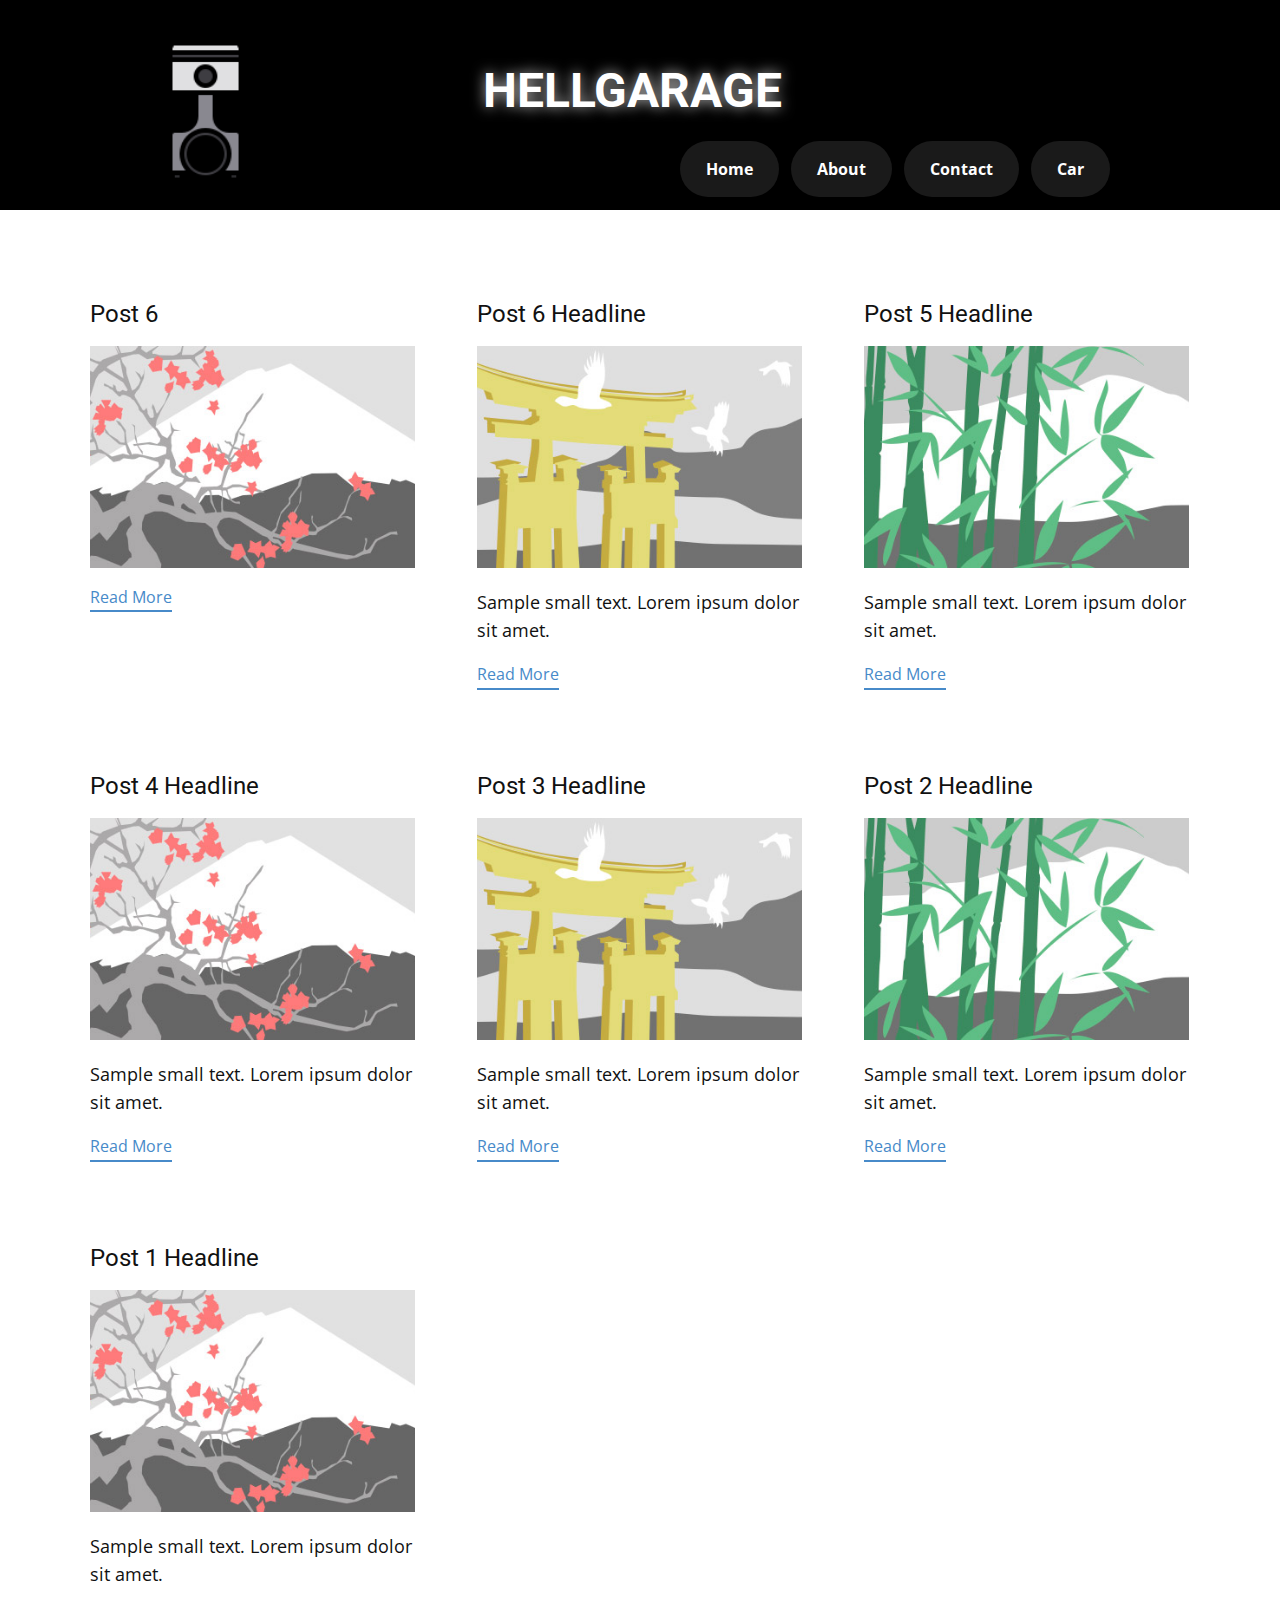
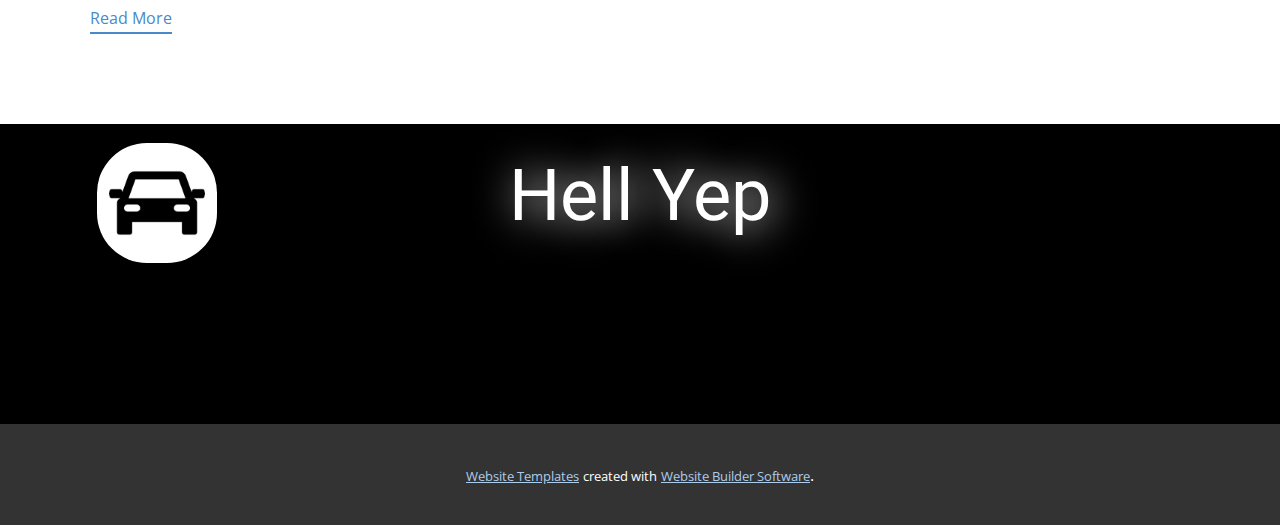
<file: blog/blog.html>
<!DOCTYPE html>
<html style="font-size: 16px;" lang="en"><head>
    <meta name="viewport" content="width=device-width, initial-scale=1.0">
    <meta charset="utf-8">
    <meta name="keywords" content="HellGarage, Hell Yep">
    <meta name="description" content="">
    <title>Blog</title>
    <link rel="stylesheet" href="../nicepage.css" media="screen">
<link rel="stylesheet" href="../Blog-Template.css" media="screen">
    <script class="u-script" type="text/javascript" src="../jquery.js" defer=""></script>
    <script class="u-script" type="text/javascript" src="../nicepage.js" defer=""></script>
    <meta name="generator" content="Nicepage 6.2.1, nicepage.com">
    <link id="u-theme-google-font" rel="stylesheet" href="https://fonts.googleapis.com/css?family=Roboto:100,100i,300,300i,400,400i,500,500i,700,700i,900,900i|Open+Sans:300,300i,400,400i,500,500i,600,600i,700,700i,800,800i">
    
    
    
    <script type="application/ld+json">{
		"@context": "http://schema.org",
		"@type": "Organization",
		"name": ""
}</script>
    <meta name="theme-color" content="#478ac9">
  <meta data-intl-tel-input-cdn-path="intlTelInput/"></head>
  <body data-path-to-root="./" data-include-products="false" class="u-body u-xl-mode" data-lang="en"><header class="u-black u-clearfix u-header u-header" id="sec-8ad8"><div class="u-clearfix u-sheet u-valign-middle-xs u-sheet-1"><span class="u-file-icon u-icon u-icon-1"><img src="../images/2761497.png" alt=""></span>
        <h2 class="u-hover-feature u-text u-text-white u-text-1">HellGarage</h2>
        <nav class="u-menu u-menu-dropdown u-offcanvas u-menu-1">
          <div class="menu-collapse" style="font-size: 1rem; letter-spacing: 0px; font-weight: 700;">
            <a class="u-button-style u-custom-active-color u-custom-border u-custom-border-color u-custom-border-radius u-custom-borders u-custom-color u-custom-effect-duration u-custom-hover-color u-custom-left-right-menu-spacing u-custom-padding-bottom u-custom-text-active-color u-custom-text-color u-custom-text-hover-color u-custom-text-shadow u-custom-text-shadow-blur u-custom-text-shadow-color u-custom-text-shadow-transparency u-custom-top-bottom-menu-spacing u-nav-link u-text-active-palette-1-base u-text-hover-palette-2-base" href="#" style="padding: 9px 14px; font-size: calc(1em + 18px);">
              <svg class="u-svg-link" viewBox="0 0 24 24"><use xmlns:xlink="http://www.w3.org/1999/xlink" xlink:href="#menu-hamburger"></use></svg>
              <svg class="u-svg-content" version="1.1" id="menu-hamburger" viewBox="0 0 16 16" x="0px" y="0px" xmlns:xlink="http://www.w3.org/1999/xlink" xmlns="http://www.w3.org/2000/svg"><g><rect y="1" width="16" height="2"></rect><rect y="7" width="16" height="2"></rect><rect y="13" width="16" height="2"></rect>
</g></svg>
            </a>
          </div>
          <div class="u-custom-menu u-nav-container">
            <ul class="u-nav u-spacing-12 u-unstyled u-nav-1"><li class="u-nav-item"><a class="u-active-white u-border-active-palette-4-dark-1 u-button-style u-grey-90 u-hover-white u-nav-link u-radius u-text-active-grey-90 u-text-hover-black u-text-white" href="../Home.html" style="--radius:50px; padding: 20px 26px;">Home</a>
</li><li class="u-nav-item"><a class="u-active-white u-border-active-palette-4-dark-1 u-button-style u-grey-90 u-hover-white u-nav-link u-radius u-text-active-grey-90 u-text-hover-black u-text-white" href="../About.html" style="--radius:50px; padding: 20px 26px;">About</a>
</li><li class="u-nav-item"><a class="u-active-white u-border-active-palette-4-dark-1 u-button-style u-grey-90 u-hover-white u-nav-link u-radius u-text-active-grey-90 u-text-hover-black u-text-white" href="../Contact.html" style="--radius:50px; padding: 20px 26px;">Contact</a>
</li><li class="u-nav-item"><a class="u-active-white u-border-active-palette-4-dark-1 u-button-style u-grey-90 u-hover-white u-nav-link u-radius u-text-active-grey-90 u-text-hover-black u-text-white" href="../Supar-WIKI.html" style="--radius:50px; padding: 20px 26px;">Car</a><div class="u-nav-popup"><ul class="u-h-spacing-14 u-nav u-radius u-unstyled u-v-spacing-8 u-nav-2"><li class="u-nav-item"><a class="u-active-white u-black u-button-style u-nav-link u-text-active-black u-text-white" href="../Supar-WIKI.html">Supar WIKI</a>
</li><li class="u-nav-item"><a class="u-active-white u-black u-button-style u-nav-link u-text-active-black u-text-white" href="../RX7-Wiki.html">RX7 Wiki</a>
</li><li class="u-nav-item"><a class="u-active-white u-black u-button-style u-nav-link u-text-active-black u-text-white" href="../silvia-s15-WIKI.html">silvia s15 WIKI</a>
</li></ul>
</div>
</li></ul>
          </div>
          <div class="u-custom-menu u-nav-container-collapse">
            <div class="u-black u-container-style u-inner-container-layout u-sidenav">
              <div class="u-inner-container-layout u-sidenav-overflow">
                <div class="u-menu-close"></div>
                <ul class="u-align-center u-nav u-popupmenu-items u-spacing-32 u-text-active-white u-unstyled u-nav-3"><li class="u-nav-item"><a class="u-button-style u-nav-link" href="../Home.html" style="padding-top: 8px; padding-bottom: 8px;">Home</a>
</li><li class="u-nav-item"><a class="u-button-style u-nav-link" href="../About.html" style="padding-top: 8px; padding-bottom: 8px;">About</a>
</li><li class="u-nav-item"><a class="u-button-style u-nav-link" href="../Contact.html" style="padding-top: 8px; padding-bottom: 8px;">Contact</a>
</li><li class="u-nav-item"><a class="u-button-style u-nav-link" href="../Supar-WIKI.html" style="padding-top: 8px; padding-bottom: 8px;">Car</a><div class="u-nav-popup"><ul class="u-h-spacing-14 u-nav u-radius u-unstyled u-v-spacing-8 u-nav-4"><li class="u-nav-item"><a class="u-active-white u-black u-button-style u-nav-link u-text-active-black u-text-white" href="../Supar-WIKI.html" style="">Supar WIKI</a>
</li><li class="u-nav-item"><a class="u-active-white u-black u-button-style u-nav-link u-text-active-black u-text-white" href="../RX7-Wiki.html" style="">RX7 Wiki</a>
</li><li class="u-nav-item"><a class="u-active-white u-black u-button-style u-nav-link u-text-active-black u-text-white" href="../silvia-s15-WIKI.html" style="">silvia s15 WIKI</a>
</li></ul>
</div>
</li></ul>
              </div>
            </div>
            <div class="u-black u-menu-overlay u-opacity u-opacity-60"></div>
          </div>
        </nav>
      </div></header>
    <section class="u-clearfix u-section-1" id="sec-43ef">
      <div class="u-clearfix u-sheet u-valign-middle u-sheet-1"><!--blog--><!--blog_options_json--><!--{"type":"Recent","source":"","tags":"","count":""}--><!--/blog_options_json-->
        <div class="u-blog u-expanded-width u-repeater u-repeater-1"><!--blog_post-->
          <div class="u-blog-post u-container-style u-repeater-item u-white u-repeater-item-1">
            <div class="u-container-layout u-similar-container u-valign-top u-container-layout-1"><!--blog_post_header-->
              <h4 class="u-blog-control u-text u-text-1">
                <a class="u-post-header-link" href="../blog/post-6.html">Post 6</a>
              </h4><!--/blog_post_header--><!--blog_post_image-->
              <a class="u-post-header-link" href="../blog/post-6.html"><img alt="" class="u-blog-control u-expanded-width u-image u-image-default u-image-1" src="../images/0fd3416c.jpeg"></a><!--/blog_post_image--><!--blog_post_content-->
              <!--/blog_post_content--><!--blog_post_readmore-->
              <a href="../blog/post-6.html" class="u-blog-control u-border-2 u-border-palette-1-base u-btn u-btn-rectangle u-button-style u-none u-btn-1"><!--blog_post_readmore_content--><!--options_json--><!--{"content":"","defaultValue":"Read More"}--><!--/options_json-->Read More<!--/blog_post_readmore_content--></a><!--/blog_post_readmore-->
            </div>
          </div><div class="u-blog-post u-container-style u-repeater-item u-video-cover u-white">
            <div class="u-container-layout u-similar-container u-valign-top u-container-layout-2"><!--blog_post_header-->
              <h4 class="u-blog-control u-text u-text-3">
                <a class="u-post-header-link" href="../blog/post-5.html">Post 6 Headline</a>
              </h4><!--/blog_post_header--><!--blog_post_image-->
              <a class="u-post-header-link" href="../blog/post-5.html"><img alt="" class="u-blog-control u-expanded-width u-image u-image-default u-image-2" src="../images/8ad73f3c.jpeg"></a><!--/blog_post_image--><!--blog_post_content-->
              <div class="u-blog-control u-post-content u-text u-text-4 fr-view">Sample small text. Lorem ipsum dolor sit amet.</div><!--/blog_post_content--><!--blog_post_readmore-->
              <a href="../blog/post-5.html" class="u-blog-control u-border-2 u-border-palette-1-base u-btn u-btn-rectangle u-button-style u-none u-btn-2"><!--blog_post_readmore_content--><!--options_json--><!--{"content":"","defaultValue":"Read More"}--><!--/options_json-->Read More<!--/blog_post_readmore_content--></a><!--/blog_post_readmore-->
            </div>
          </div><div class="u-blog-post u-container-style u-repeater-item u-video-cover u-white">
            <div class="u-container-layout u-similar-container u-valign-top u-container-layout-3"><!--blog_post_header-->
              <h4 class="u-blog-control u-text u-text-5">
                <a class="u-post-header-link" href="../blog/post-4.html">Post 5 Headline</a>
              </h4><!--/blog_post_header--><!--blog_post_image-->
              <a class="u-post-header-link" href="../blog/post-4.html"><img alt="" class="u-blog-control u-expanded-width u-image u-image-default u-image-3" src="../images/68f64b9d.jpeg"></a><!--/blog_post_image--><!--blog_post_content-->
              <div class="u-blog-control u-post-content u-text u-text-6 fr-view">Sample small text. Lorem ipsum dolor sit amet.</div><!--/blog_post_content--><!--blog_post_readmore-->
              <a href="../blog/post-4.html" class="u-blog-control u-border-2 u-border-palette-1-base u-btn u-btn-rectangle u-button-style u-none u-btn-3"><!--blog_post_readmore_content--><!--options_json--><!--{"content":"","defaultValue":"Read More"}--><!--/options_json-->Read More<!--/blog_post_readmore_content--></a><!--/blog_post_readmore-->
            </div>
          </div><div class="u-blog-post u-container-style u-repeater-item u-white u-repeater-item-1">
            <div class="u-container-layout u-similar-container u-valign-top u-container-layout-1"><!--blog_post_header-->
              <h4 class="u-blog-control u-text u-text-1">
                <a class="u-post-header-link" href="../blog/post-3.html">Post 4 Headline</a>
              </h4><!--/blog_post_header--><!--blog_post_image-->
              <a class="u-post-header-link" href="../blog/post-3.html"><img alt="" class="u-blog-control u-expanded-width u-image u-image-default u-image-1" src="../images/0fd3416c.jpeg"></a><!--/blog_post_image--><!--blog_post_content-->
              <div class="u-blog-control u-post-content u-text u-text-2 fr-view">Sample small text. Lorem ipsum dolor sit amet.</div><!--/blog_post_content--><!--blog_post_readmore-->
              <a href="../blog/post-3.html" class="u-blog-control u-border-2 u-border-palette-1-base u-btn u-btn-rectangle u-button-style u-none u-btn-1"><!--blog_post_readmore_content--><!--options_json--><!--{"content":"","defaultValue":"Read More"}--><!--/options_json-->Read More<!--/blog_post_readmore_content--></a><!--/blog_post_readmore-->
            </div>
          </div><div class="u-blog-post u-container-style u-repeater-item u-video-cover u-white">
            <div class="u-container-layout u-similar-container u-valign-top u-container-layout-2"><!--blog_post_header-->
              <h4 class="u-blog-control u-text u-text-3">
                <a class="u-post-header-link" href="../blog/post-2.html">Post 3 Headline</a>
              </h4><!--/blog_post_header--><!--blog_post_image-->
              <a class="u-post-header-link" href="../blog/post-2.html"><img alt="" class="u-blog-control u-expanded-width u-image u-image-default u-image-2" src="../images/8ad73f3c.jpeg"></a><!--/blog_post_image--><!--blog_post_content-->
              <div class="u-blog-control u-post-content u-text u-text-4 fr-view">Sample small text. Lorem ipsum dolor sit amet.</div><!--/blog_post_content--><!--blog_post_readmore-->
              <a href="../blog/post-2.html" class="u-blog-control u-border-2 u-border-palette-1-base u-btn u-btn-rectangle u-button-style u-none u-btn-2"><!--blog_post_readmore_content--><!--options_json--><!--{"content":"","defaultValue":"Read More"}--><!--/options_json-->Read More<!--/blog_post_readmore_content--></a><!--/blog_post_readmore-->
            </div>
          </div><div class="u-blog-post u-container-style u-repeater-item u-video-cover u-white">
            <div class="u-container-layout u-similar-container u-valign-top u-container-layout-3"><!--blog_post_header-->
              <h4 class="u-blog-control u-text u-text-5">
                <a class="u-post-header-link" href="../blog/post-1.html">Post 2 Headline</a>
              </h4><!--/blog_post_header--><!--blog_post_image-->
              <a class="u-post-header-link" href="../blog/post-1.html"><img alt="" class="u-blog-control u-expanded-width u-image u-image-default u-image-3" src="../images/68f64b9d.jpeg"></a><!--/blog_post_image--><!--blog_post_content-->
              <div class="u-blog-control u-post-content u-text u-text-6 fr-view">Sample small text. Lorem ipsum dolor sit amet.</div><!--/blog_post_content--><!--blog_post_readmore-->
              <a href="../blog/post-1.html" class="u-blog-control u-border-2 u-border-palette-1-base u-btn u-btn-rectangle u-button-style u-none u-btn-3"><!--blog_post_readmore_content--><!--options_json--><!--{"content":"","defaultValue":"Read More"}--><!--/options_json-->Read More<!--/blog_post_readmore_content--></a><!--/blog_post_readmore-->
            </div>
          </div><div class="u-blog-post u-container-style u-repeater-item u-white u-repeater-item-1">
            <div class="u-container-layout u-similar-container u-valign-top u-container-layout-1"><!--blog_post_header-->
              <h4 class="u-blog-control u-text u-text-1">
                <a class="u-post-header-link" href="../blog/post.html">Post 1 Headline</a>
              </h4><!--/blog_post_header--><!--blog_post_image-->
              <a class="u-post-header-link" href="../blog/post.html"><img alt="" class="u-blog-control u-expanded-width u-image u-image-default u-image-1" src="../images/0fd3416c.jpeg"></a><!--/blog_post_image--><!--blog_post_content-->
              <div class="u-blog-control u-post-content u-text u-text-2 fr-view">Sample small text. Lorem ipsum dolor sit amet.</div><!--/blog_post_content--><!--blog_post_readmore-->
              <a href="../blog/post.html" class="u-blog-control u-border-2 u-border-palette-1-base u-btn u-btn-rectangle u-button-style u-none u-btn-1"><!--blog_post_readmore_content--><!--options_json--><!--{"content":"","defaultValue":"Read More"}--><!--/options_json-->Read More<!--/blog_post_readmore_content--></a><!--/blog_post_readmore-->
            </div>
          </div><!--/blog_post--><!--blog_post-->
          <!--/blog_post--><!--blog_post-->
          <!--/blog_post-->
        </div><!--/blog-->
      </div>
    </section>
    
    
    
    <footer class="u-align-center-md u-align-center-sm u-align-center-xs u-black u-clearfix u-footer" id="sec-fab4"><div class="u-clearfix u-sheet u-sheet-1"><span class="u-file-icon u-icon u-icon-rounded u-radius u-white u-icon-1"><img src="../images/89102-09685d48.png" alt=""></span>
        <h1 class="u-align-center-lg u-align-center-md u-align-center-xl u-text u-text-1">Hell Yep</h1>
      </div></footer>
    <section class="u-backlink u-clearfix u-grey-80">
      <a class="u-link" href="https://nicepage.com/website-templates" target="_blank">
        <span>Website Templates</span>
      </a>
      <p class="u-text">
        <span>created with</span>
      </p>
      <a class="u-link" href="" target="_blank">
        <span>Website Builder Software</span>
      </a>. 
    </section>
  
</body></html>
</file>
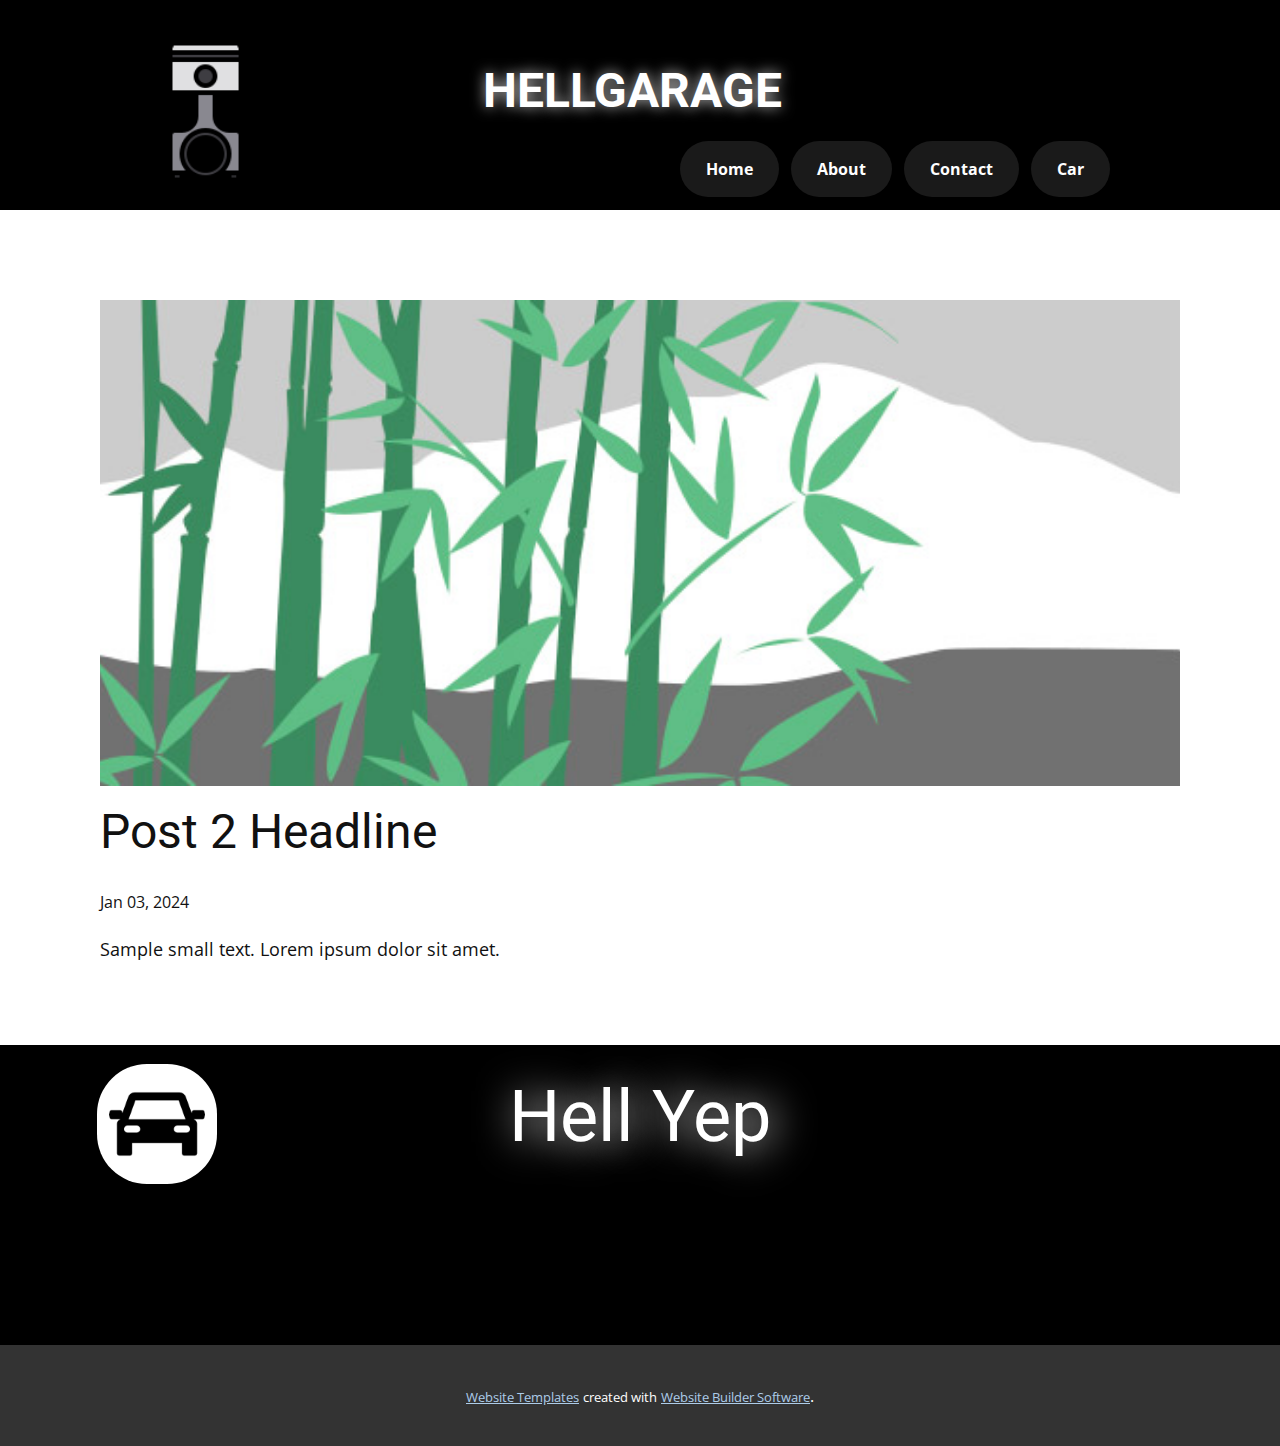
<file: blog/post-1.html>
<!DOCTYPE html>
<html style="font-size: 16px;" lang="en"><head>
    <meta name="viewport" content="width=device-width, initial-scale=1.0">
    <meta charset="utf-8">
    <meta name="keywords" content="Post 1 Headline">
    <meta name="description" content="">
    <title>Post 2 Headline</title>
    <link rel="stylesheet" href="../nicepage.css" media="screen">
<link rel="stylesheet" href="../Post-Template.css" media="screen">
    <script class="u-script" type="text/javascript" src="../jquery.js" defer=""></script>
    <script class="u-script" type="text/javascript" src="../nicepage.js" defer=""></script>
    <meta name="generator" content="Nicepage 6.2.1, nicepage.com">
    <link id="u-theme-google-font" rel="stylesheet" href="https://fonts.googleapis.com/css?family=Roboto:100,100i,300,300i,400,400i,500,500i,700,700i,900,900i|Open+Sans:300,300i,400,400i,500,500i,600,600i,700,700i,800,800i">
    
    
    
    <script type="application/ld+json">{
		"@context": "http://schema.org",
		"@type": "Organization",
		"name": ""
}</script>
    <meta name="theme-color" content="#478ac9">
  <meta data-intl-tel-input-cdn-path="intlTelInput/"></head>
  <body data-path-to-root="./" data-include-products="false" class="u-body u-xl-mode" data-lang="en"><header class="u-black u-clearfix u-header u-header" id="sec-8ad8"><div class="u-clearfix u-sheet u-valign-middle-xs u-sheet-1"><span class="u-file-icon u-icon u-icon-1"><img src="../images/2761497.png" alt=""></span>
        <h2 class="u-hover-feature u-text u-text-white u-text-1">HellGarage</h2>
        <nav class="u-menu u-menu-dropdown u-offcanvas u-menu-1">
          <div class="menu-collapse" style="font-size: 1rem; letter-spacing: 0px; font-weight: 700;">
            <a class="u-button-style u-custom-active-color u-custom-border u-custom-border-color u-custom-border-radius u-custom-borders u-custom-color u-custom-effect-duration u-custom-hover-color u-custom-left-right-menu-spacing u-custom-padding-bottom u-custom-text-active-color u-custom-text-color u-custom-text-hover-color u-custom-text-shadow u-custom-text-shadow-blur u-custom-text-shadow-color u-custom-text-shadow-transparency u-custom-top-bottom-menu-spacing u-nav-link u-text-active-palette-1-base u-text-hover-palette-2-base" href="#" style="padding: 9px 14px; font-size: calc(1em + 18px);">
              <svg class="u-svg-link" viewBox="0 0 24 24"><use xmlns:xlink="http://www.w3.org/1999/xlink" xlink:href="#menu-hamburger"></use></svg>
              <svg class="u-svg-content" version="1.1" id="menu-hamburger" viewBox="0 0 16 16" x="0px" y="0px" xmlns:xlink="http://www.w3.org/1999/xlink" xmlns="http://www.w3.org/2000/svg"><g><rect y="1" width="16" height="2"></rect><rect y="7" width="16" height="2"></rect><rect y="13" width="16" height="2"></rect>
</g></svg>
            </a>
          </div>
          <div class="u-custom-menu u-nav-container">
            <ul class="u-nav u-spacing-12 u-unstyled u-nav-1"><li class="u-nav-item"><a class="u-active-white u-border-active-palette-4-dark-1 u-button-style u-grey-90 u-hover-white u-nav-link u-radius u-text-active-grey-90 u-text-hover-black u-text-white" href="../Home.html" style="--radius:50px; padding: 20px 26px;">Home</a>
</li><li class="u-nav-item"><a class="u-active-white u-border-active-palette-4-dark-1 u-button-style u-grey-90 u-hover-white u-nav-link u-radius u-text-active-grey-90 u-text-hover-black u-text-white" href="../About.html" style="--radius:50px; padding: 20px 26px;">About</a>
</li><li class="u-nav-item"><a class="u-active-white u-border-active-palette-4-dark-1 u-button-style u-grey-90 u-hover-white u-nav-link u-radius u-text-active-grey-90 u-text-hover-black u-text-white" href="../Contact.html" style="--radius:50px; padding: 20px 26px;">Contact</a>
</li><li class="u-nav-item"><a class="u-active-white u-border-active-palette-4-dark-1 u-button-style u-grey-90 u-hover-white u-nav-link u-radius u-text-active-grey-90 u-text-hover-black u-text-white" href="../Supar-WIKI.html" style="--radius:50px; padding: 20px 26px;">Car</a><div class="u-nav-popup"><ul class="u-h-spacing-14 u-nav u-radius u-unstyled u-v-spacing-8 u-nav-2"><li class="u-nav-item"><a class="u-active-white u-black u-button-style u-nav-link u-text-active-black u-text-white" href="../Supar-WIKI.html">Supar WIKI</a>
</li><li class="u-nav-item"><a class="u-active-white u-black u-button-style u-nav-link u-text-active-black u-text-white" href="../RX7-Wiki.html">RX7 Wiki</a>
</li><li class="u-nav-item"><a class="u-active-white u-black u-button-style u-nav-link u-text-active-black u-text-white" href="../silvia-s15-WIKI.html">silvia s15 WIKI</a>
</li></ul>
</div>
</li></ul>
          </div>
          <div class="u-custom-menu u-nav-container-collapse">
            <div class="u-black u-container-style u-inner-container-layout u-sidenav">
              <div class="u-inner-container-layout u-sidenav-overflow">
                <div class="u-menu-close"></div>
                <ul class="u-align-center u-nav u-popupmenu-items u-spacing-32 u-text-active-white u-unstyled u-nav-3"><li class="u-nav-item"><a class="u-button-style u-nav-link" href="../Home.html" style="padding-top: 8px; padding-bottom: 8px;">Home</a>
</li><li class="u-nav-item"><a class="u-button-style u-nav-link" href="../About.html" style="padding-top: 8px; padding-bottom: 8px;">About</a>
</li><li class="u-nav-item"><a class="u-button-style u-nav-link" href="../Contact.html" style="padding-top: 8px; padding-bottom: 8px;">Contact</a>
</li><li class="u-nav-item"><a class="u-button-style u-nav-link" href="../Supar-WIKI.html" style="padding-top: 8px; padding-bottom: 8px;">Car</a><div class="u-nav-popup"><ul class="u-h-spacing-14 u-nav u-radius u-unstyled u-v-spacing-8 u-nav-4"><li class="u-nav-item"><a class="u-active-white u-black u-button-style u-nav-link u-text-active-black u-text-white" href="../Supar-WIKI.html" style="">Supar WIKI</a>
</li><li class="u-nav-item"><a class="u-active-white u-black u-button-style u-nav-link u-text-active-black u-text-white" href="../RX7-Wiki.html" style="">RX7 Wiki</a>
</li><li class="u-nav-item"><a class="u-active-white u-black u-button-style u-nav-link u-text-active-black u-text-white" href="../silvia-s15-WIKI.html" style="">silvia s15 WIKI</a>
</li></ul>
</div>
</li></ul>
              </div>
            </div>
            <div class="u-black u-menu-overlay u-opacity u-opacity-60"></div>
          </div>
        </nav>
      </div></header>
    <section class="u-align-center u-clearfix u-section-1" id="sec-8147">
      <div class="u-clearfix u-sheet u-valign-middle-md u-valign-middle-sm u-valign-middle-xs u-sheet-1"><!--post_details--><!--post_details_options_json--><!--{"source":""}--><!--/post_details_options_json--><!--blog_post-->
        <div class="u-container-style u-expanded-width u-post-details u-post-details-1">
          <div class="u-container-layout u-valign-middle u-container-layout-1"><!--blog_post_image-->
            <img alt="" class="u-blog-control u-expanded-width u-image u-image-default u-image-1" src="../images/68f64b9d.jpeg"><!--/blog_post_image--><!--blog_post_header-->
            <h2 class="u-blog-control u-text u-text-1">Post 2 Headline</h2><!--/blog_post_header--><!--blog_post_metadata-->
            <div class="u-blog-control u-metadata u-metadata-1"><!--blog_post_metadata_date-->
              <span class="u-meta-date u-meta-icon">Jan 03, 2024</span><!--/blog_post_metadata_date--><!--blog_post_metadata_category-->
              <!--/blog_post_metadata_category--><!--blog_post_metadata_comments-->
              <!--/blog_post_metadata_comments-->
            </div><!--/blog_post_metadata--><!--blog_post_content-->
            <div class="u-align-justify u-blog-control u-post-content u-text u-text-2 fr-view">
  Sample small text. Lorem ipsum dolor sit amet.
  </div><!--/blog_post_content-->
          </div>
        </div><!--/blog_post--><!--/post_details-->
      </div>
    </section>
    
    
    
    <footer class="u-align-center-md u-align-center-sm u-align-center-xs u-black u-clearfix u-footer" id="sec-fab4"><div class="u-clearfix u-sheet u-sheet-1"><span class="u-file-icon u-icon u-icon-rounded u-radius u-white u-icon-1"><img src="../images/89102-09685d48.png" alt=""></span>
        <h1 class="u-align-center-lg u-align-center-md u-align-center-xl u-text u-text-1">Hell Yep</h1>
      </div></footer>
    <section class="u-backlink u-clearfix u-grey-80">
      <a class="u-link" href="https://nicepage.com/website-templates" target="_blank">
        <span>Website Templates</span>
      </a>
      <p class="u-text">
        <span>created with</span>
      </p>
      <a class="u-link" href="" target="_blank">
        <span>Website Builder Software</span>
      </a>. 
    </section>
  
</body></html>
</file>
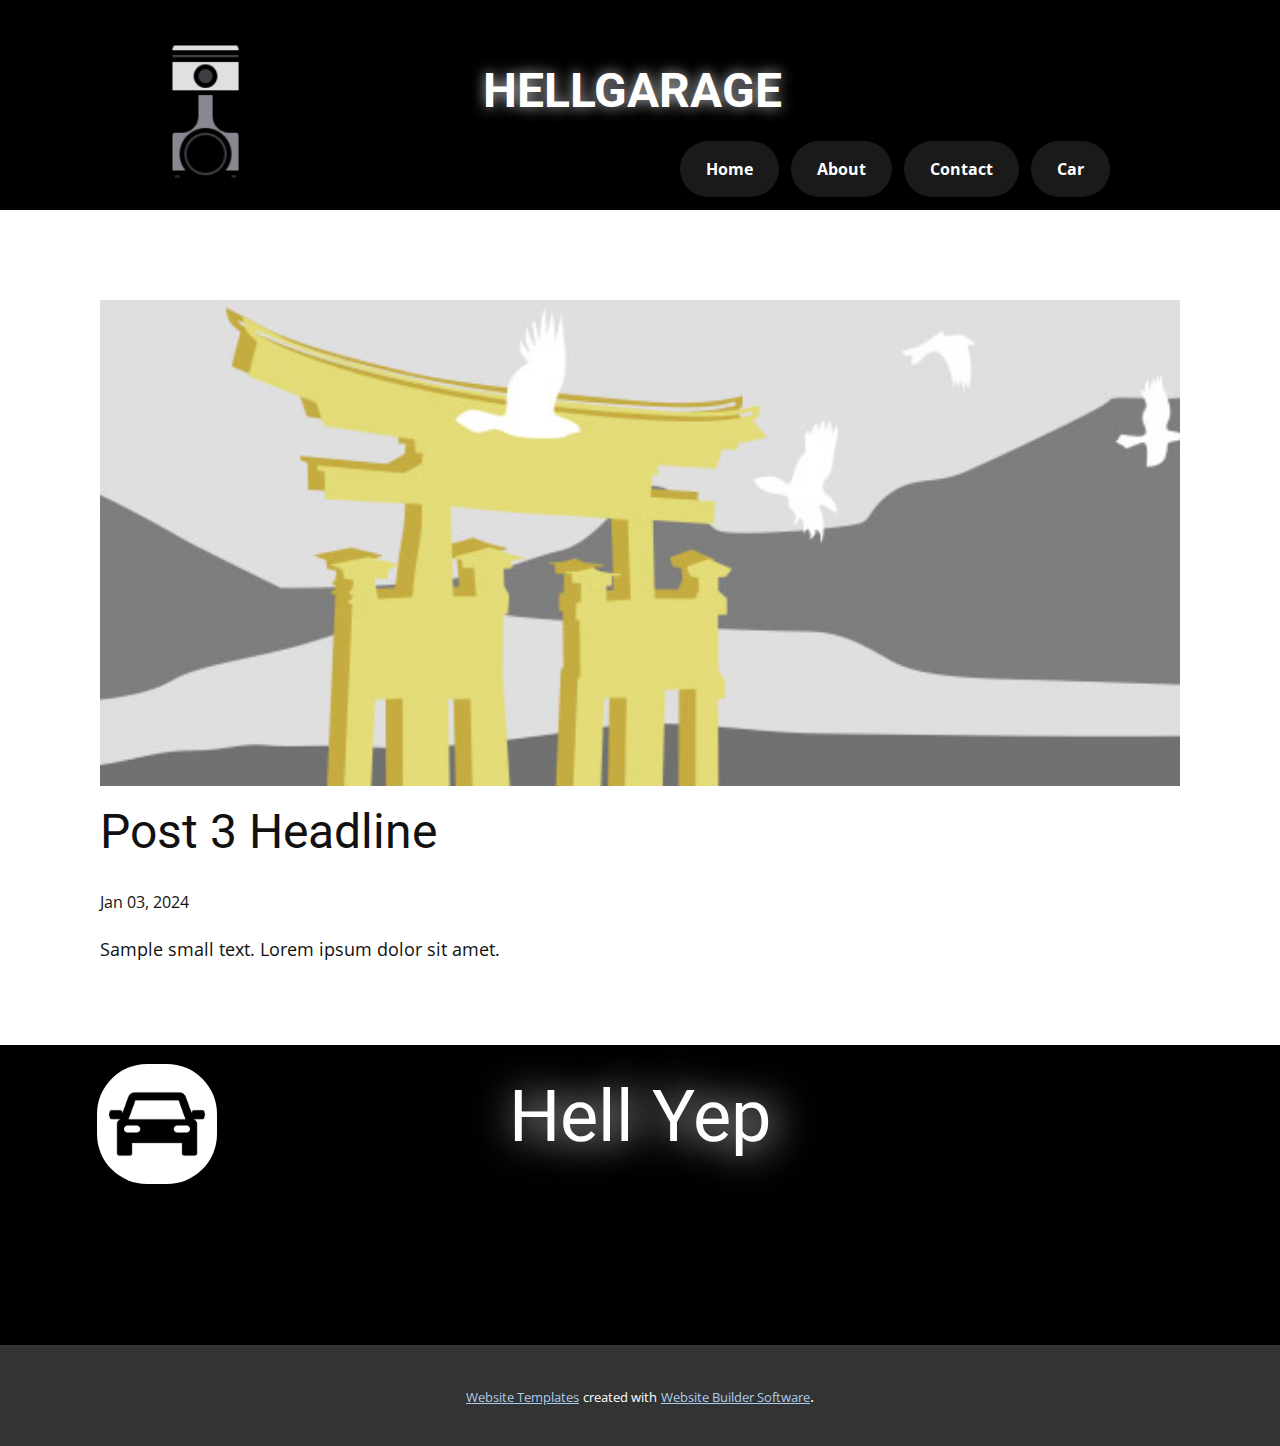
<file: blog/post-2.html>
<!DOCTYPE html>
<html style="font-size: 16px;" lang="en"><head>
    <meta name="viewport" content="width=device-width, initial-scale=1.0">
    <meta charset="utf-8">
    <meta name="keywords" content="Post 1 Headline">
    <meta name="description" content="">
    <title>Post 3 Headline</title>
    <link rel="stylesheet" href="../nicepage.css" media="screen">
<link rel="stylesheet" href="../Post-Template.css" media="screen">
    <script class="u-script" type="text/javascript" src="../jquery.js" defer=""></script>
    <script class="u-script" type="text/javascript" src="../nicepage.js" defer=""></script>
    <meta name="generator" content="Nicepage 6.2.1, nicepage.com">
    <link id="u-theme-google-font" rel="stylesheet" href="https://fonts.googleapis.com/css?family=Roboto:100,100i,300,300i,400,400i,500,500i,700,700i,900,900i|Open+Sans:300,300i,400,400i,500,500i,600,600i,700,700i,800,800i">
    
    
    
    <script type="application/ld+json">{
		"@context": "http://schema.org",
		"@type": "Organization",
		"name": ""
}</script>
    <meta name="theme-color" content="#478ac9">
  <meta data-intl-tel-input-cdn-path="intlTelInput/"></head>
  <body data-path-to-root="./" data-include-products="false" class="u-body u-xl-mode" data-lang="en"><header class="u-black u-clearfix u-header u-header" id="sec-8ad8"><div class="u-clearfix u-sheet u-valign-middle-xs u-sheet-1"><span class="u-file-icon u-icon u-icon-1"><img src="../images/2761497.png" alt=""></span>
        <h2 class="u-hover-feature u-text u-text-white u-text-1">HellGarage</h2>
        <nav class="u-menu u-menu-dropdown u-offcanvas u-menu-1">
          <div class="menu-collapse" style="font-size: 1rem; letter-spacing: 0px; font-weight: 700;">
            <a class="u-button-style u-custom-active-color u-custom-border u-custom-border-color u-custom-border-radius u-custom-borders u-custom-color u-custom-effect-duration u-custom-hover-color u-custom-left-right-menu-spacing u-custom-padding-bottom u-custom-text-active-color u-custom-text-color u-custom-text-hover-color u-custom-text-shadow u-custom-text-shadow-blur u-custom-text-shadow-color u-custom-text-shadow-transparency u-custom-top-bottom-menu-spacing u-nav-link u-text-active-palette-1-base u-text-hover-palette-2-base" href="#" style="padding: 9px 14px; font-size: calc(1em + 18px);">
              <svg class="u-svg-link" viewBox="0 0 24 24"><use xmlns:xlink="http://www.w3.org/1999/xlink" xlink:href="#menu-hamburger"></use></svg>
              <svg class="u-svg-content" version="1.1" id="menu-hamburger" viewBox="0 0 16 16" x="0px" y="0px" xmlns:xlink="http://www.w3.org/1999/xlink" xmlns="http://www.w3.org/2000/svg"><g><rect y="1" width="16" height="2"></rect><rect y="7" width="16" height="2"></rect><rect y="13" width="16" height="2"></rect>
</g></svg>
            </a>
          </div>
          <div class="u-custom-menu u-nav-container">
            <ul class="u-nav u-spacing-12 u-unstyled u-nav-1"><li class="u-nav-item"><a class="u-active-white u-border-active-palette-4-dark-1 u-button-style u-grey-90 u-hover-white u-nav-link u-radius u-text-active-grey-90 u-text-hover-black u-text-white" href="../Home.html" style="--radius:50px; padding: 20px 26px;">Home</a>
</li><li class="u-nav-item"><a class="u-active-white u-border-active-palette-4-dark-1 u-button-style u-grey-90 u-hover-white u-nav-link u-radius u-text-active-grey-90 u-text-hover-black u-text-white" href="../About.html" style="--radius:50px; padding: 20px 26px;">About</a>
</li><li class="u-nav-item"><a class="u-active-white u-border-active-palette-4-dark-1 u-button-style u-grey-90 u-hover-white u-nav-link u-radius u-text-active-grey-90 u-text-hover-black u-text-white" href="../Contact.html" style="--radius:50px; padding: 20px 26px;">Contact</a>
</li><li class="u-nav-item"><a class="u-active-white u-border-active-palette-4-dark-1 u-button-style u-grey-90 u-hover-white u-nav-link u-radius u-text-active-grey-90 u-text-hover-black u-text-white" href="../Supar-WIKI.html" style="--radius:50px; padding: 20px 26px;">Car</a><div class="u-nav-popup"><ul class="u-h-spacing-14 u-nav u-radius u-unstyled u-v-spacing-8 u-nav-2"><li class="u-nav-item"><a class="u-active-white u-black u-button-style u-nav-link u-text-active-black u-text-white" href="../Supar-WIKI.html">Supar WIKI</a>
</li><li class="u-nav-item"><a class="u-active-white u-black u-button-style u-nav-link u-text-active-black u-text-white" href="../RX7-Wiki.html">RX7 Wiki</a>
</li><li class="u-nav-item"><a class="u-active-white u-black u-button-style u-nav-link u-text-active-black u-text-white" href="../silvia-s15-WIKI.html">silvia s15 WIKI</a>
</li></ul>
</div>
</li></ul>
          </div>
          <div class="u-custom-menu u-nav-container-collapse">
            <div class="u-black u-container-style u-inner-container-layout u-sidenav">
              <div class="u-inner-container-layout u-sidenav-overflow">
                <div class="u-menu-close"></div>
                <ul class="u-align-center u-nav u-popupmenu-items u-spacing-32 u-text-active-white u-unstyled u-nav-3"><li class="u-nav-item"><a class="u-button-style u-nav-link" href="../Home.html" style="padding-top: 8px; padding-bottom: 8px;">Home</a>
</li><li class="u-nav-item"><a class="u-button-style u-nav-link" href="../About.html" style="padding-top: 8px; padding-bottom: 8px;">About</a>
</li><li class="u-nav-item"><a class="u-button-style u-nav-link" href="../Contact.html" style="padding-top: 8px; padding-bottom: 8px;">Contact</a>
</li><li class="u-nav-item"><a class="u-button-style u-nav-link" href="../Supar-WIKI.html" style="padding-top: 8px; padding-bottom: 8px;">Car</a><div class="u-nav-popup"><ul class="u-h-spacing-14 u-nav u-radius u-unstyled u-v-spacing-8 u-nav-4"><li class="u-nav-item"><a class="u-active-white u-black u-button-style u-nav-link u-text-active-black u-text-white" href="../Supar-WIKI.html" style="">Supar WIKI</a>
</li><li class="u-nav-item"><a class="u-active-white u-black u-button-style u-nav-link u-text-active-black u-text-white" href="../RX7-Wiki.html" style="">RX7 Wiki</a>
</li><li class="u-nav-item"><a class="u-active-white u-black u-button-style u-nav-link u-text-active-black u-text-white" href="../silvia-s15-WIKI.html" style="">silvia s15 WIKI</a>
</li></ul>
</div>
</li></ul>
              </div>
            </div>
            <div class="u-black u-menu-overlay u-opacity u-opacity-60"></div>
          </div>
        </nav>
      </div></header>
    <section class="u-align-center u-clearfix u-section-1" id="sec-8147">
      <div class="u-clearfix u-sheet u-valign-middle-md u-valign-middle-sm u-valign-middle-xs u-sheet-1"><!--post_details--><!--post_details_options_json--><!--{"source":""}--><!--/post_details_options_json--><!--blog_post-->
        <div class="u-container-style u-expanded-width u-post-details u-post-details-1">
          <div class="u-container-layout u-valign-middle u-container-layout-1"><!--blog_post_image-->
            <img alt="" class="u-blog-control u-expanded-width u-image u-image-default u-image-1" src="../images/8ad73f3c.jpeg"><!--/blog_post_image--><!--blog_post_header-->
            <h2 class="u-blog-control u-text u-text-1">Post 3 Headline</h2><!--/blog_post_header--><!--blog_post_metadata-->
            <div class="u-blog-control u-metadata u-metadata-1"><!--blog_post_metadata_date-->
              <span class="u-meta-date u-meta-icon">Jan 03, 2024</span><!--/blog_post_metadata_date--><!--blog_post_metadata_category-->
              <!--/blog_post_metadata_category--><!--blog_post_metadata_comments-->
              <!--/blog_post_metadata_comments-->
            </div><!--/blog_post_metadata--><!--blog_post_content-->
            <div class="u-align-justify u-blog-control u-post-content u-text u-text-2 fr-view">
  Sample small text. Lorem ipsum dolor sit amet.
  </div><!--/blog_post_content-->
          </div>
        </div><!--/blog_post--><!--/post_details-->
      </div>
    </section>
    
    
    
    <footer class="u-align-center-md u-align-center-sm u-align-center-xs u-black u-clearfix u-footer" id="sec-fab4"><div class="u-clearfix u-sheet u-sheet-1"><span class="u-file-icon u-icon u-icon-rounded u-radius u-white u-icon-1"><img src="../images/89102-09685d48.png" alt=""></span>
        <h1 class="u-align-center-lg u-align-center-md u-align-center-xl u-text u-text-1">Hell Yep</h1>
      </div></footer>
    <section class="u-backlink u-clearfix u-grey-80">
      <a class="u-link" href="https://nicepage.com/website-templates" target="_blank">
        <span>Website Templates</span>
      </a>
      <p class="u-text">
        <span>created with</span>
      </p>
      <a class="u-link" href="" target="_blank">
        <span>Website Builder Software</span>
      </a>. 
    </section>
  
</body></html>
</file>
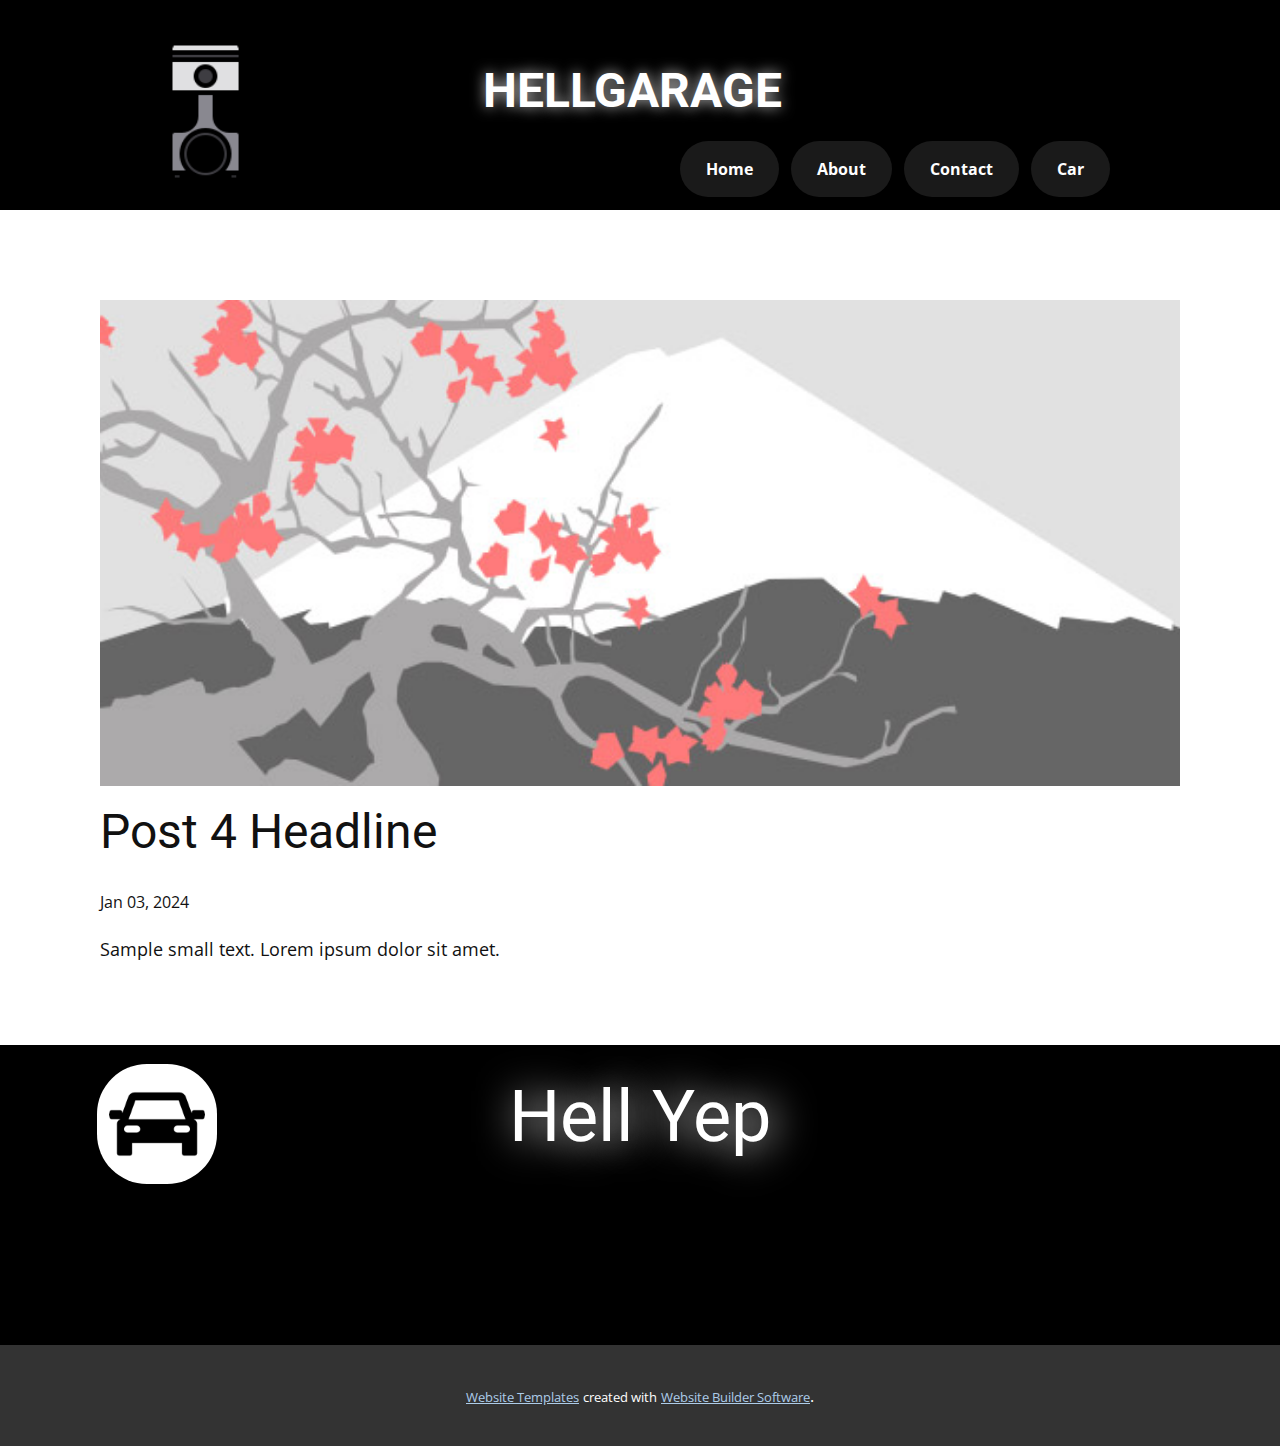
<file: blog/post-3.html>
<!DOCTYPE html>
<html style="font-size: 16px;" lang="en"><head>
    <meta name="viewport" content="width=device-width, initial-scale=1.0">
    <meta charset="utf-8">
    <meta name="keywords" content="Post 1 Headline">
    <meta name="description" content="">
    <title>Post 4 Headline</title>
    <link rel="stylesheet" href="../nicepage.css" media="screen">
<link rel="stylesheet" href="../Post-Template.css" media="screen">
    <script class="u-script" type="text/javascript" src="../jquery.js" defer=""></script>
    <script class="u-script" type="text/javascript" src="../nicepage.js" defer=""></script>
    <meta name="generator" content="Nicepage 6.2.1, nicepage.com">
    <link id="u-theme-google-font" rel="stylesheet" href="https://fonts.googleapis.com/css?family=Roboto:100,100i,300,300i,400,400i,500,500i,700,700i,900,900i|Open+Sans:300,300i,400,400i,500,500i,600,600i,700,700i,800,800i">
    
    
    
    <script type="application/ld+json">{
		"@context": "http://schema.org",
		"@type": "Organization",
		"name": ""
}</script>
    <meta name="theme-color" content="#478ac9">
  <meta data-intl-tel-input-cdn-path="intlTelInput/"></head>
  <body data-path-to-root="./" data-include-products="false" class="u-body u-xl-mode" data-lang="en"><header class="u-black u-clearfix u-header u-header" id="sec-8ad8"><div class="u-clearfix u-sheet u-valign-middle-xs u-sheet-1"><span class="u-file-icon u-icon u-icon-1"><img src="../images/2761497.png" alt=""></span>
        <h2 class="u-hover-feature u-text u-text-white u-text-1">HellGarage</h2>
        <nav class="u-menu u-menu-dropdown u-offcanvas u-menu-1">
          <div class="menu-collapse" style="font-size: 1rem; letter-spacing: 0px; font-weight: 700;">
            <a class="u-button-style u-custom-active-color u-custom-border u-custom-border-color u-custom-border-radius u-custom-borders u-custom-color u-custom-effect-duration u-custom-hover-color u-custom-left-right-menu-spacing u-custom-padding-bottom u-custom-text-active-color u-custom-text-color u-custom-text-hover-color u-custom-text-shadow u-custom-text-shadow-blur u-custom-text-shadow-color u-custom-text-shadow-transparency u-custom-top-bottom-menu-spacing u-nav-link u-text-active-palette-1-base u-text-hover-palette-2-base" href="#" style="padding: 9px 14px; font-size: calc(1em + 18px);">
              <svg class="u-svg-link" viewBox="0 0 24 24"><use xmlns:xlink="http://www.w3.org/1999/xlink" xlink:href="#menu-hamburger"></use></svg>
              <svg class="u-svg-content" version="1.1" id="menu-hamburger" viewBox="0 0 16 16" x="0px" y="0px" xmlns:xlink="http://www.w3.org/1999/xlink" xmlns="http://www.w3.org/2000/svg"><g><rect y="1" width="16" height="2"></rect><rect y="7" width="16" height="2"></rect><rect y="13" width="16" height="2"></rect>
</g></svg>
            </a>
          </div>
          <div class="u-custom-menu u-nav-container">
            <ul class="u-nav u-spacing-12 u-unstyled u-nav-1"><li class="u-nav-item"><a class="u-active-white u-border-active-palette-4-dark-1 u-button-style u-grey-90 u-hover-white u-nav-link u-radius u-text-active-grey-90 u-text-hover-black u-text-white" href="../Home.html" style="--radius:50px; padding: 20px 26px;">Home</a>
</li><li class="u-nav-item"><a class="u-active-white u-border-active-palette-4-dark-1 u-button-style u-grey-90 u-hover-white u-nav-link u-radius u-text-active-grey-90 u-text-hover-black u-text-white" href="../About.html" style="--radius:50px; padding: 20px 26px;">About</a>
</li><li class="u-nav-item"><a class="u-active-white u-border-active-palette-4-dark-1 u-button-style u-grey-90 u-hover-white u-nav-link u-radius u-text-active-grey-90 u-text-hover-black u-text-white" href="../Contact.html" style="--radius:50px; padding: 20px 26px;">Contact</a>
</li><li class="u-nav-item"><a class="u-active-white u-border-active-palette-4-dark-1 u-button-style u-grey-90 u-hover-white u-nav-link u-radius u-text-active-grey-90 u-text-hover-black u-text-white" href="../Supar-WIKI.html" style="--radius:50px; padding: 20px 26px;">Car</a><div class="u-nav-popup"><ul class="u-h-spacing-14 u-nav u-radius u-unstyled u-v-spacing-8 u-nav-2"><li class="u-nav-item"><a class="u-active-white u-black u-button-style u-nav-link u-text-active-black u-text-white" href="../Supar-WIKI.html">Supar WIKI</a>
</li><li class="u-nav-item"><a class="u-active-white u-black u-button-style u-nav-link u-text-active-black u-text-white" href="../RX7-Wiki.html">RX7 Wiki</a>
</li><li class="u-nav-item"><a class="u-active-white u-black u-button-style u-nav-link u-text-active-black u-text-white" href="../silvia-s15-WIKI.html">silvia s15 WIKI</a>
</li></ul>
</div>
</li></ul>
          </div>
          <div class="u-custom-menu u-nav-container-collapse">
            <div class="u-black u-container-style u-inner-container-layout u-sidenav">
              <div class="u-inner-container-layout u-sidenav-overflow">
                <div class="u-menu-close"></div>
                <ul class="u-align-center u-nav u-popupmenu-items u-spacing-32 u-text-active-white u-unstyled u-nav-3"><li class="u-nav-item"><a class="u-button-style u-nav-link" href="../Home.html" style="padding-top: 8px; padding-bottom: 8px;">Home</a>
</li><li class="u-nav-item"><a class="u-button-style u-nav-link" href="../About.html" style="padding-top: 8px; padding-bottom: 8px;">About</a>
</li><li class="u-nav-item"><a class="u-button-style u-nav-link" href="../Contact.html" style="padding-top: 8px; padding-bottom: 8px;">Contact</a>
</li><li class="u-nav-item"><a class="u-button-style u-nav-link" href="../Supar-WIKI.html" style="padding-top: 8px; padding-bottom: 8px;">Car</a><div class="u-nav-popup"><ul class="u-h-spacing-14 u-nav u-radius u-unstyled u-v-spacing-8 u-nav-4"><li class="u-nav-item"><a class="u-active-white u-black u-button-style u-nav-link u-text-active-black u-text-white" href="../Supar-WIKI.html" style="">Supar WIKI</a>
</li><li class="u-nav-item"><a class="u-active-white u-black u-button-style u-nav-link u-text-active-black u-text-white" href="../RX7-Wiki.html" style="">RX7 Wiki</a>
</li><li class="u-nav-item"><a class="u-active-white u-black u-button-style u-nav-link u-text-active-black u-text-white" href="../silvia-s15-WIKI.html" style="">silvia s15 WIKI</a>
</li></ul>
</div>
</li></ul>
              </div>
            </div>
            <div class="u-black u-menu-overlay u-opacity u-opacity-60"></div>
          </div>
        </nav>
      </div></header>
    <section class="u-align-center u-clearfix u-section-1" id="sec-8147">
      <div class="u-clearfix u-sheet u-valign-middle-md u-valign-middle-sm u-valign-middle-xs u-sheet-1"><!--post_details--><!--post_details_options_json--><!--{"source":""}--><!--/post_details_options_json--><!--blog_post-->
        <div class="u-container-style u-expanded-width u-post-details u-post-details-1">
          <div class="u-container-layout u-valign-middle u-container-layout-1"><!--blog_post_image-->
            <img alt="" class="u-blog-control u-expanded-width u-image u-image-default u-image-1" src="../images/0fd3416c.jpeg"><!--/blog_post_image--><!--blog_post_header-->
            <h2 class="u-blog-control u-text u-text-1">Post 4 Headline</h2><!--/blog_post_header--><!--blog_post_metadata-->
            <div class="u-blog-control u-metadata u-metadata-1"><!--blog_post_metadata_date-->
              <span class="u-meta-date u-meta-icon">Jan 03, 2024</span><!--/blog_post_metadata_date--><!--blog_post_metadata_category-->
              <!--/blog_post_metadata_category--><!--blog_post_metadata_comments-->
              <!--/blog_post_metadata_comments-->
            </div><!--/blog_post_metadata--><!--blog_post_content-->
            <div class="u-align-justify u-blog-control u-post-content u-text u-text-2 fr-view">
  Sample small text. Lorem ipsum dolor sit amet.
  </div><!--/blog_post_content-->
          </div>
        </div><!--/blog_post--><!--/post_details-->
      </div>
    </section>
    
    
    
    <footer class="u-align-center-md u-align-center-sm u-align-center-xs u-black u-clearfix u-footer" id="sec-fab4"><div class="u-clearfix u-sheet u-sheet-1"><span class="u-file-icon u-icon u-icon-rounded u-radius u-white u-icon-1"><img src="../images/89102-09685d48.png" alt=""></span>
        <h1 class="u-align-center-lg u-align-center-md u-align-center-xl u-text u-text-1">Hell Yep</h1>
      </div></footer>
    <section class="u-backlink u-clearfix u-grey-80">
      <a class="u-link" href="https://nicepage.com/website-templates" target="_blank">
        <span>Website Templates</span>
      </a>
      <p class="u-text">
        <span>created with</span>
      </p>
      <a class="u-link" href="" target="_blank">
        <span>Website Builder Software</span>
      </a>. 
    </section>
  
</body></html>
</file>
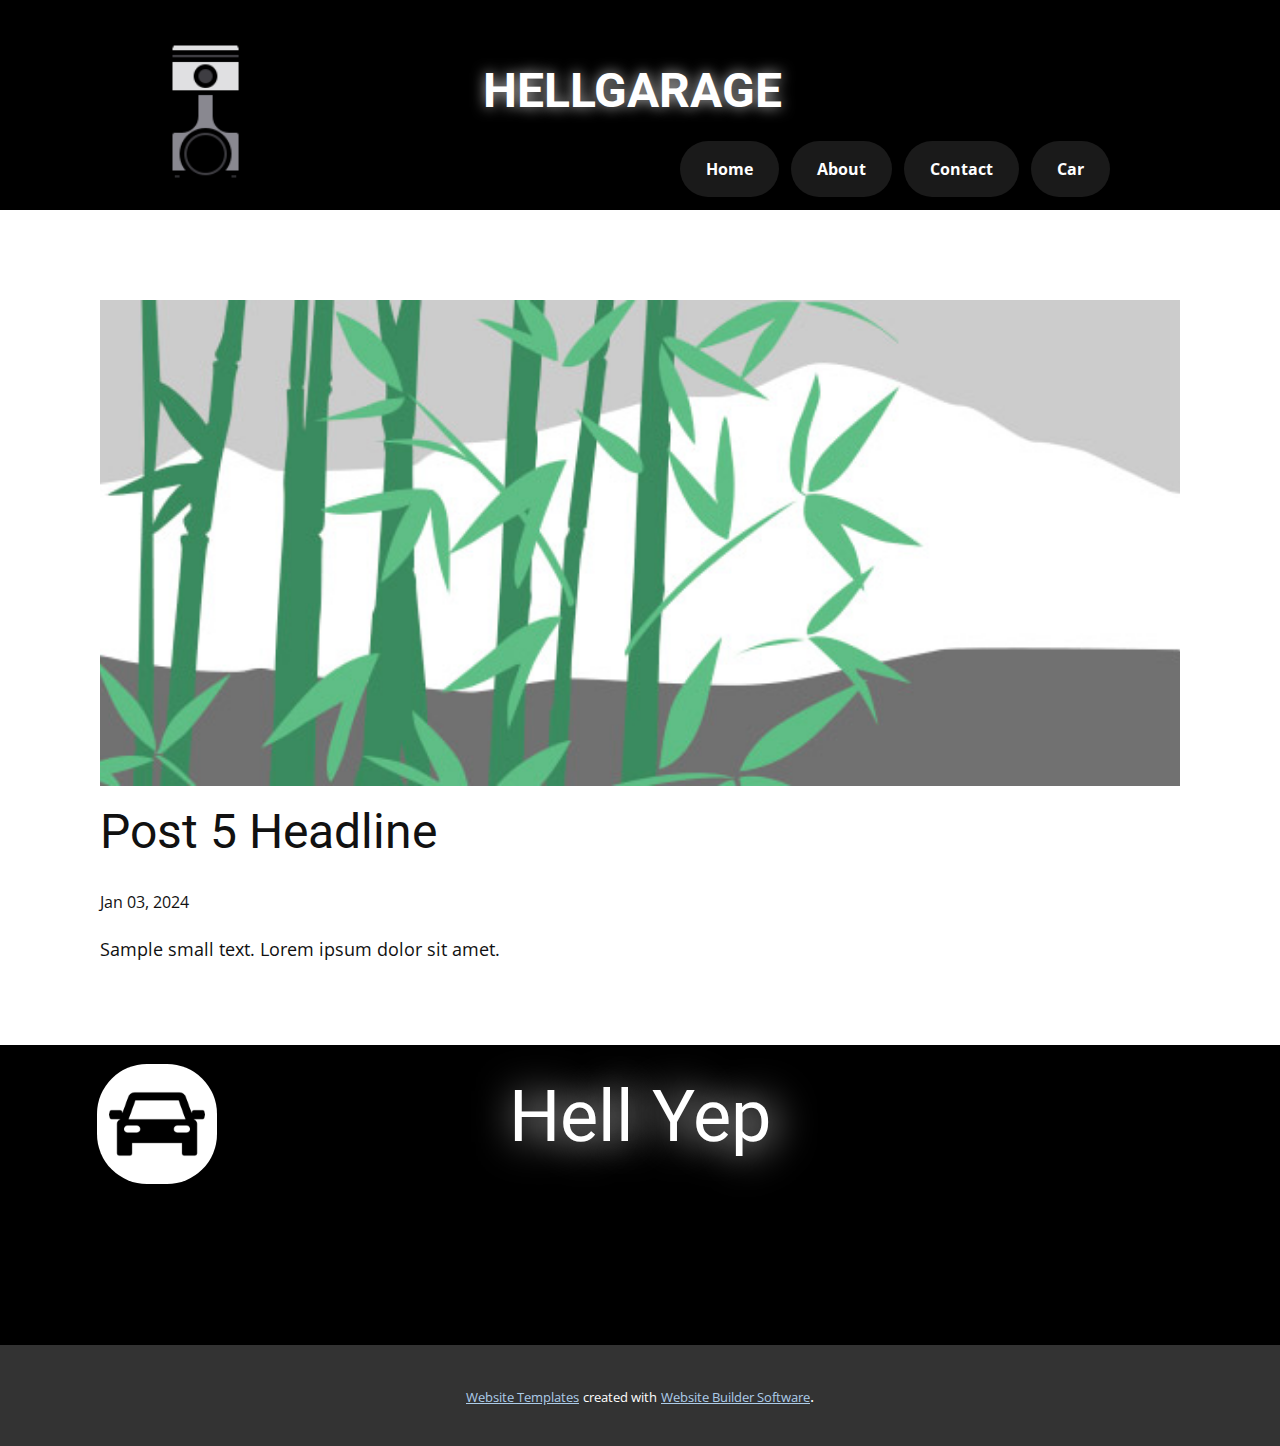
<file: blog/post-4.html>
<!DOCTYPE html>
<html style="font-size: 16px;" lang="en"><head>
    <meta name="viewport" content="width=device-width, initial-scale=1.0">
    <meta charset="utf-8">
    <meta name="keywords" content="Post 1 Headline">
    <meta name="description" content="">
    <title>Post 5 Headline</title>
    <link rel="stylesheet" href="../nicepage.css" media="screen">
<link rel="stylesheet" href="../Post-Template.css" media="screen">
    <script class="u-script" type="text/javascript" src="../jquery.js" defer=""></script>
    <script class="u-script" type="text/javascript" src="../nicepage.js" defer=""></script>
    <meta name="generator" content="Nicepage 6.2.1, nicepage.com">
    <link id="u-theme-google-font" rel="stylesheet" href="https://fonts.googleapis.com/css?family=Roboto:100,100i,300,300i,400,400i,500,500i,700,700i,900,900i|Open+Sans:300,300i,400,400i,500,500i,600,600i,700,700i,800,800i">
    
    
    
    <script type="application/ld+json">{
		"@context": "http://schema.org",
		"@type": "Organization",
		"name": ""
}</script>
    <meta name="theme-color" content="#478ac9">
  <meta data-intl-tel-input-cdn-path="intlTelInput/"></head>
  <body data-path-to-root="./" data-include-products="false" class="u-body u-xl-mode" data-lang="en"><header class="u-black u-clearfix u-header u-header" id="sec-8ad8"><div class="u-clearfix u-sheet u-valign-middle-xs u-sheet-1"><span class="u-file-icon u-icon u-icon-1"><img src="../images/2761497.png" alt=""></span>
        <h2 class="u-hover-feature u-text u-text-white u-text-1">HellGarage</h2>
        <nav class="u-menu u-menu-dropdown u-offcanvas u-menu-1">
          <div class="menu-collapse" style="font-size: 1rem; letter-spacing: 0px; font-weight: 700;">
            <a class="u-button-style u-custom-active-color u-custom-border u-custom-border-color u-custom-border-radius u-custom-borders u-custom-color u-custom-effect-duration u-custom-hover-color u-custom-left-right-menu-spacing u-custom-padding-bottom u-custom-text-active-color u-custom-text-color u-custom-text-hover-color u-custom-text-shadow u-custom-text-shadow-blur u-custom-text-shadow-color u-custom-text-shadow-transparency u-custom-top-bottom-menu-spacing u-nav-link u-text-active-palette-1-base u-text-hover-palette-2-base" href="#" style="padding: 9px 14px; font-size: calc(1em + 18px);">
              <svg class="u-svg-link" viewBox="0 0 24 24"><use xmlns:xlink="http://www.w3.org/1999/xlink" xlink:href="#menu-hamburger"></use></svg>
              <svg class="u-svg-content" version="1.1" id="menu-hamburger" viewBox="0 0 16 16" x="0px" y="0px" xmlns:xlink="http://www.w3.org/1999/xlink" xmlns="http://www.w3.org/2000/svg"><g><rect y="1" width="16" height="2"></rect><rect y="7" width="16" height="2"></rect><rect y="13" width="16" height="2"></rect>
</g></svg>
            </a>
          </div>
          <div class="u-custom-menu u-nav-container">
            <ul class="u-nav u-spacing-12 u-unstyled u-nav-1"><li class="u-nav-item"><a class="u-active-white u-border-active-palette-4-dark-1 u-button-style u-grey-90 u-hover-white u-nav-link u-radius u-text-active-grey-90 u-text-hover-black u-text-white" href="../Home.html" style="--radius:50px; padding: 20px 26px;">Home</a>
</li><li class="u-nav-item"><a class="u-active-white u-border-active-palette-4-dark-1 u-button-style u-grey-90 u-hover-white u-nav-link u-radius u-text-active-grey-90 u-text-hover-black u-text-white" href="../About.html" style="--radius:50px; padding: 20px 26px;">About</a>
</li><li class="u-nav-item"><a class="u-active-white u-border-active-palette-4-dark-1 u-button-style u-grey-90 u-hover-white u-nav-link u-radius u-text-active-grey-90 u-text-hover-black u-text-white" href="../Contact.html" style="--radius:50px; padding: 20px 26px;">Contact</a>
</li><li class="u-nav-item"><a class="u-active-white u-border-active-palette-4-dark-1 u-button-style u-grey-90 u-hover-white u-nav-link u-radius u-text-active-grey-90 u-text-hover-black u-text-white" href="../Supar-WIKI.html" style="--radius:50px; padding: 20px 26px;">Car</a><div class="u-nav-popup"><ul class="u-h-spacing-14 u-nav u-radius u-unstyled u-v-spacing-8 u-nav-2"><li class="u-nav-item"><a class="u-active-white u-black u-button-style u-nav-link u-text-active-black u-text-white" href="../Supar-WIKI.html">Supar WIKI</a>
</li><li class="u-nav-item"><a class="u-active-white u-black u-button-style u-nav-link u-text-active-black u-text-white" href="../RX7-Wiki.html">RX7 Wiki</a>
</li><li class="u-nav-item"><a class="u-active-white u-black u-button-style u-nav-link u-text-active-black u-text-white" href="../silvia-s15-WIKI.html">silvia s15 WIKI</a>
</li></ul>
</div>
</li></ul>
          </div>
          <div class="u-custom-menu u-nav-container-collapse">
            <div class="u-black u-container-style u-inner-container-layout u-sidenav">
              <div class="u-inner-container-layout u-sidenav-overflow">
                <div class="u-menu-close"></div>
                <ul class="u-align-center u-nav u-popupmenu-items u-spacing-32 u-text-active-white u-unstyled u-nav-3"><li class="u-nav-item"><a class="u-button-style u-nav-link" href="../Home.html" style="padding-top: 8px; padding-bottom: 8px;">Home</a>
</li><li class="u-nav-item"><a class="u-button-style u-nav-link" href="../About.html" style="padding-top: 8px; padding-bottom: 8px;">About</a>
</li><li class="u-nav-item"><a class="u-button-style u-nav-link" href="../Contact.html" style="padding-top: 8px; padding-bottom: 8px;">Contact</a>
</li><li class="u-nav-item"><a class="u-button-style u-nav-link" href="../Supar-WIKI.html" style="padding-top: 8px; padding-bottom: 8px;">Car</a><div class="u-nav-popup"><ul class="u-h-spacing-14 u-nav u-radius u-unstyled u-v-spacing-8 u-nav-4"><li class="u-nav-item"><a class="u-active-white u-black u-button-style u-nav-link u-text-active-black u-text-white" href="../Supar-WIKI.html" style="">Supar WIKI</a>
</li><li class="u-nav-item"><a class="u-active-white u-black u-button-style u-nav-link u-text-active-black u-text-white" href="../RX7-Wiki.html" style="">RX7 Wiki</a>
</li><li class="u-nav-item"><a class="u-active-white u-black u-button-style u-nav-link u-text-active-black u-text-white" href="../silvia-s15-WIKI.html" style="">silvia s15 WIKI</a>
</li></ul>
</div>
</li></ul>
              </div>
            </div>
            <div class="u-black u-menu-overlay u-opacity u-opacity-60"></div>
          </div>
        </nav>
      </div></header>
    <section class="u-align-center u-clearfix u-section-1" id="sec-8147">
      <div class="u-clearfix u-sheet u-valign-middle-md u-valign-middle-sm u-valign-middle-xs u-sheet-1"><!--post_details--><!--post_details_options_json--><!--{"source":""}--><!--/post_details_options_json--><!--blog_post-->
        <div class="u-container-style u-expanded-width u-post-details u-post-details-1">
          <div class="u-container-layout u-valign-middle u-container-layout-1"><!--blog_post_image-->
            <img alt="" class="u-blog-control u-expanded-width u-image u-image-default u-image-1" src="../images/68f64b9d.jpeg"><!--/blog_post_image--><!--blog_post_header-->
            <h2 class="u-blog-control u-text u-text-1">Post 5 Headline</h2><!--/blog_post_header--><!--blog_post_metadata-->
            <div class="u-blog-control u-metadata u-metadata-1"><!--blog_post_metadata_date-->
              <span class="u-meta-date u-meta-icon">Jan 03, 2024</span><!--/blog_post_metadata_date--><!--blog_post_metadata_category-->
              <!--/blog_post_metadata_category--><!--blog_post_metadata_comments-->
              <!--/blog_post_metadata_comments-->
            </div><!--/blog_post_metadata--><!--blog_post_content-->
            <div class="u-align-justify u-blog-control u-post-content u-text u-text-2 fr-view">
  Sample small text. Lorem ipsum dolor sit amet.
  </div><!--/blog_post_content-->
          </div>
        </div><!--/blog_post--><!--/post_details-->
      </div>
    </section>
    
    
    
    <footer class="u-align-center-md u-align-center-sm u-align-center-xs u-black u-clearfix u-footer" id="sec-fab4"><div class="u-clearfix u-sheet u-sheet-1"><span class="u-file-icon u-icon u-icon-rounded u-radius u-white u-icon-1"><img src="../images/89102-09685d48.png" alt=""></span>
        <h1 class="u-align-center-lg u-align-center-md u-align-center-xl u-text u-text-1">Hell Yep</h1>
      </div></footer>
    <section class="u-backlink u-clearfix u-grey-80">
      <a class="u-link" href="https://nicepage.com/website-templates" target="_blank">
        <span>Website Templates</span>
      </a>
      <p class="u-text">
        <span>created with</span>
      </p>
      <a class="u-link" href="" target="_blank">
        <span>Website Builder Software</span>
      </a>. 
    </section>
  
</body></html>
</file>
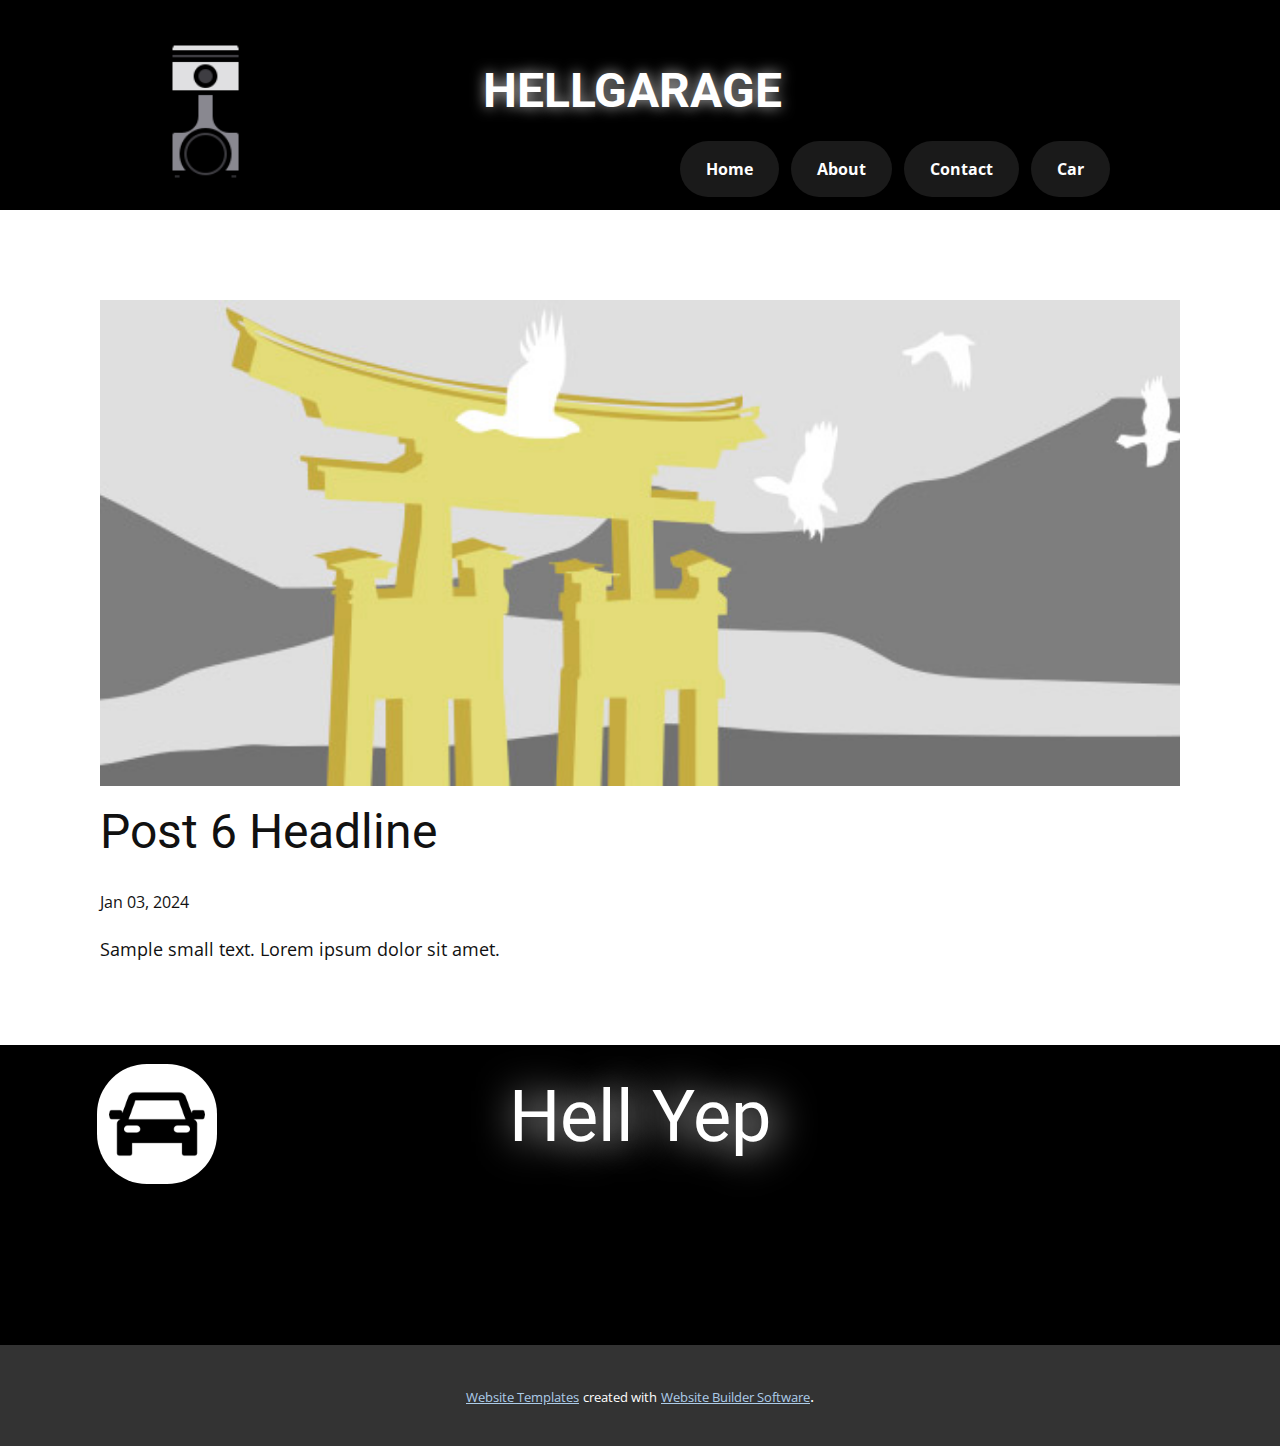
<file: blog/post-5.html>
<!DOCTYPE html>
<html style="font-size: 16px;" lang="en"><head>
    <meta name="viewport" content="width=device-width, initial-scale=1.0">
    <meta charset="utf-8">
    <meta name="keywords" content="Post 1 Headline">
    <meta name="description" content="">
    <title>Post 6 Headline</title>
    <link rel="stylesheet" href="../nicepage.css" media="screen">
<link rel="stylesheet" href="../Post-Template.css" media="screen">
    <script class="u-script" type="text/javascript" src="../jquery.js" defer=""></script>
    <script class="u-script" type="text/javascript" src="../nicepage.js" defer=""></script>
    <meta name="generator" content="Nicepage 6.2.1, nicepage.com">
    <link id="u-theme-google-font" rel="stylesheet" href="https://fonts.googleapis.com/css?family=Roboto:100,100i,300,300i,400,400i,500,500i,700,700i,900,900i|Open+Sans:300,300i,400,400i,500,500i,600,600i,700,700i,800,800i">
    
    
    
    <script type="application/ld+json">{
		"@context": "http://schema.org",
		"@type": "Organization",
		"name": ""
}</script>
    <meta name="theme-color" content="#478ac9">
  <meta data-intl-tel-input-cdn-path="intlTelInput/"></head>
  <body data-path-to-root="./" data-include-products="false" class="u-body u-xl-mode" data-lang="en"><header class="u-black u-clearfix u-header u-header" id="sec-8ad8"><div class="u-clearfix u-sheet u-valign-middle-xs u-sheet-1"><span class="u-file-icon u-icon u-icon-1"><img src="../images/2761497.png" alt=""></span>
        <h2 class="u-hover-feature u-text u-text-white u-text-1">HellGarage</h2>
        <nav class="u-menu u-menu-dropdown u-offcanvas u-menu-1">
          <div class="menu-collapse" style="font-size: 1rem; letter-spacing: 0px; font-weight: 700;">
            <a class="u-button-style u-custom-active-color u-custom-border u-custom-border-color u-custom-border-radius u-custom-borders u-custom-color u-custom-effect-duration u-custom-hover-color u-custom-left-right-menu-spacing u-custom-padding-bottom u-custom-text-active-color u-custom-text-color u-custom-text-hover-color u-custom-text-shadow u-custom-text-shadow-blur u-custom-text-shadow-color u-custom-text-shadow-transparency u-custom-top-bottom-menu-spacing u-nav-link u-text-active-palette-1-base u-text-hover-palette-2-base" href="#" style="padding: 9px 14px; font-size: calc(1em + 18px);">
              <svg class="u-svg-link" viewBox="0 0 24 24"><use xmlns:xlink="http://www.w3.org/1999/xlink" xlink:href="#menu-hamburger"></use></svg>
              <svg class="u-svg-content" version="1.1" id="menu-hamburger" viewBox="0 0 16 16" x="0px" y="0px" xmlns:xlink="http://www.w3.org/1999/xlink" xmlns="http://www.w3.org/2000/svg"><g><rect y="1" width="16" height="2"></rect><rect y="7" width="16" height="2"></rect><rect y="13" width="16" height="2"></rect>
</g></svg>
            </a>
          </div>
          <div class="u-custom-menu u-nav-container">
            <ul class="u-nav u-spacing-12 u-unstyled u-nav-1"><li class="u-nav-item"><a class="u-active-white u-border-active-palette-4-dark-1 u-button-style u-grey-90 u-hover-white u-nav-link u-radius u-text-active-grey-90 u-text-hover-black u-text-white" href="../Home.html" style="--radius:50px; padding: 20px 26px;">Home</a>
</li><li class="u-nav-item"><a class="u-active-white u-border-active-palette-4-dark-1 u-button-style u-grey-90 u-hover-white u-nav-link u-radius u-text-active-grey-90 u-text-hover-black u-text-white" href="../About.html" style="--radius:50px; padding: 20px 26px;">About</a>
</li><li class="u-nav-item"><a class="u-active-white u-border-active-palette-4-dark-1 u-button-style u-grey-90 u-hover-white u-nav-link u-radius u-text-active-grey-90 u-text-hover-black u-text-white" href="../Contact.html" style="--radius:50px; padding: 20px 26px;">Contact</a>
</li><li class="u-nav-item"><a class="u-active-white u-border-active-palette-4-dark-1 u-button-style u-grey-90 u-hover-white u-nav-link u-radius u-text-active-grey-90 u-text-hover-black u-text-white" href="../Supar-WIKI.html" style="--radius:50px; padding: 20px 26px;">Car</a><div class="u-nav-popup"><ul class="u-h-spacing-14 u-nav u-radius u-unstyled u-v-spacing-8 u-nav-2"><li class="u-nav-item"><a class="u-active-white u-black u-button-style u-nav-link u-text-active-black u-text-white" href="../Supar-WIKI.html">Supar WIKI</a>
</li><li class="u-nav-item"><a class="u-active-white u-black u-button-style u-nav-link u-text-active-black u-text-white" href="../RX7-Wiki.html">RX7 Wiki</a>
</li><li class="u-nav-item"><a class="u-active-white u-black u-button-style u-nav-link u-text-active-black u-text-white" href="../silvia-s15-WIKI.html">silvia s15 WIKI</a>
</li></ul>
</div>
</li></ul>
          </div>
          <div class="u-custom-menu u-nav-container-collapse">
            <div class="u-black u-container-style u-inner-container-layout u-sidenav">
              <div class="u-inner-container-layout u-sidenav-overflow">
                <div class="u-menu-close"></div>
                <ul class="u-align-center u-nav u-popupmenu-items u-spacing-32 u-text-active-white u-unstyled u-nav-3"><li class="u-nav-item"><a class="u-button-style u-nav-link" href="../Home.html" style="padding-top: 8px; padding-bottom: 8px;">Home</a>
</li><li class="u-nav-item"><a class="u-button-style u-nav-link" href="../About.html" style="padding-top: 8px; padding-bottom: 8px;">About</a>
</li><li class="u-nav-item"><a class="u-button-style u-nav-link" href="../Contact.html" style="padding-top: 8px; padding-bottom: 8px;">Contact</a>
</li><li class="u-nav-item"><a class="u-button-style u-nav-link" href="../Supar-WIKI.html" style="padding-top: 8px; padding-bottom: 8px;">Car</a><div class="u-nav-popup"><ul class="u-h-spacing-14 u-nav u-radius u-unstyled u-v-spacing-8 u-nav-4"><li class="u-nav-item"><a class="u-active-white u-black u-button-style u-nav-link u-text-active-black u-text-white" href="../Supar-WIKI.html" style="">Supar WIKI</a>
</li><li class="u-nav-item"><a class="u-active-white u-black u-button-style u-nav-link u-text-active-black u-text-white" href="../RX7-Wiki.html" style="">RX7 Wiki</a>
</li><li class="u-nav-item"><a class="u-active-white u-black u-button-style u-nav-link u-text-active-black u-text-white" href="../silvia-s15-WIKI.html" style="">silvia s15 WIKI</a>
</li></ul>
</div>
</li></ul>
              </div>
            </div>
            <div class="u-black u-menu-overlay u-opacity u-opacity-60"></div>
          </div>
        </nav>
      </div></header>
    <section class="u-align-center u-clearfix u-section-1" id="sec-8147">
      <div class="u-clearfix u-sheet u-valign-middle-md u-valign-middle-sm u-valign-middle-xs u-sheet-1"><!--post_details--><!--post_details_options_json--><!--{"source":""}--><!--/post_details_options_json--><!--blog_post-->
        <div class="u-container-style u-expanded-width u-post-details u-post-details-1">
          <div class="u-container-layout u-valign-middle u-container-layout-1"><!--blog_post_image-->
            <img alt="" class="u-blog-control u-expanded-width u-image u-image-default u-image-1" src="../images/8ad73f3c.jpeg"><!--/blog_post_image--><!--blog_post_header-->
            <h2 class="u-blog-control u-text u-text-1">Post 6 Headline</h2><!--/blog_post_header--><!--blog_post_metadata-->
            <div class="u-blog-control u-metadata u-metadata-1"><!--blog_post_metadata_date-->
              <span class="u-meta-date u-meta-icon">Jan 03, 2024</span><!--/blog_post_metadata_date--><!--blog_post_metadata_category-->
              <!--/blog_post_metadata_category--><!--blog_post_metadata_comments-->
              <!--/blog_post_metadata_comments-->
            </div><!--/blog_post_metadata--><!--blog_post_content-->
            <div class="u-align-justify u-blog-control u-post-content u-text u-text-2 fr-view">
  Sample small text. Lorem ipsum dolor sit amet.
  </div><!--/blog_post_content-->
          </div>
        </div><!--/blog_post--><!--/post_details-->
      </div>
    </section>
    
    
    
    <footer class="u-align-center-md u-align-center-sm u-align-center-xs u-black u-clearfix u-footer" id="sec-fab4"><div class="u-clearfix u-sheet u-sheet-1"><span class="u-file-icon u-icon u-icon-rounded u-radius u-white u-icon-1"><img src="../images/89102-09685d48.png" alt=""></span>
        <h1 class="u-align-center-lg u-align-center-md u-align-center-xl u-text u-text-1">Hell Yep</h1>
      </div></footer>
    <section class="u-backlink u-clearfix u-grey-80">
      <a class="u-link" href="https://nicepage.com/website-templates" target="_blank">
        <span>Website Templates</span>
      </a>
      <p class="u-text">
        <span>created with</span>
      </p>
      <a class="u-link" href="" target="_blank">
        <span>Website Builder Software</span>
      </a>. 
    </section>
  
</body></html>
</file>
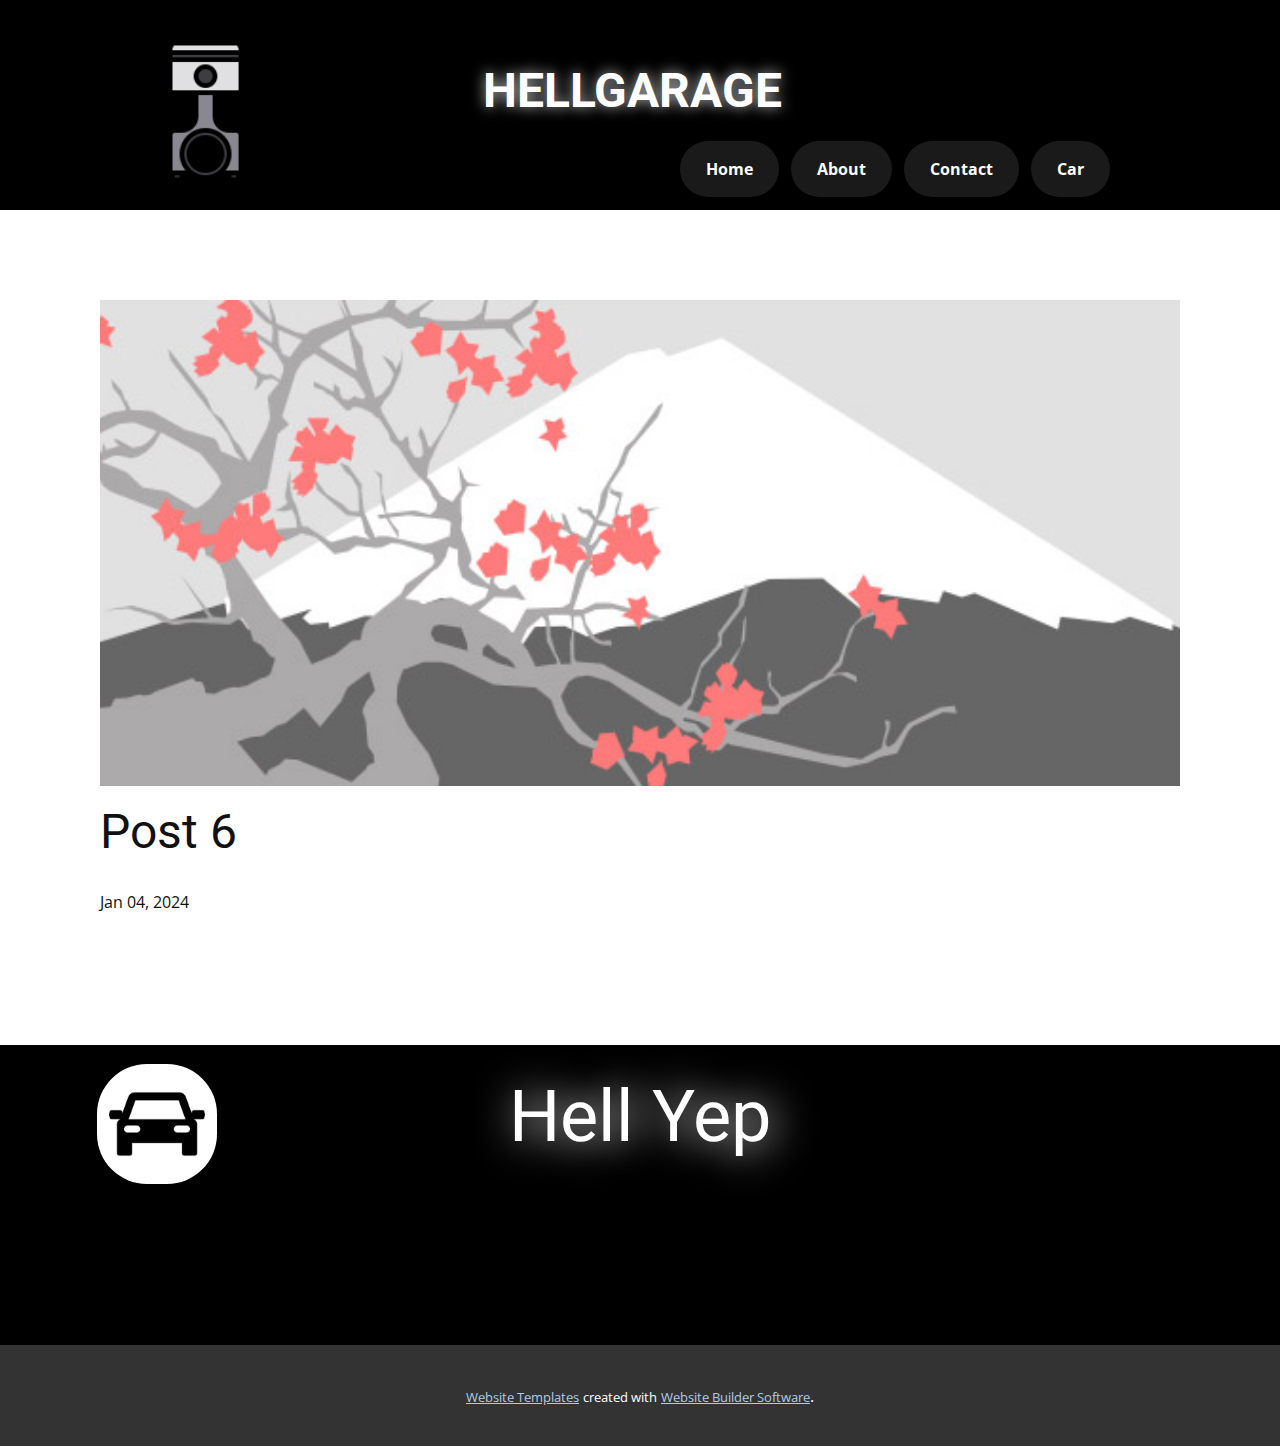
<file: blog/post-6.html>
<!DOCTYPE html>
<html style="font-size: 16px;" lang="en"><head>
    <meta name="viewport" content="width=device-width, initial-scale=1.0">
    <meta charset="utf-8">
    <meta name="keywords" content="Post 1 Headline">
    <meta name="description" content="">
    <title>Post 6</title>
    <link rel="stylesheet" href="../nicepage.css" media="screen">
<link rel="stylesheet" href="../Post-Template.css" media="screen">
    <script class="u-script" type="text/javascript" src="../jquery.js" defer=""></script>
    <script class="u-script" type="text/javascript" src="../nicepage.js" defer=""></script>
    <meta name="generator" content="Nicepage 6.2.1, nicepage.com">
    <link id="u-theme-google-font" rel="stylesheet" href="https://fonts.googleapis.com/css?family=Roboto:100,100i,300,300i,400,400i,500,500i,700,700i,900,900i|Open+Sans:300,300i,400,400i,500,500i,600,600i,700,700i,800,800i">
    
    
    
    <script type="application/ld+json">{
		"@context": "http://schema.org",
		"@type": "Organization",
		"name": ""
}</script>
    <meta name="theme-color" content="#478ac9">
  <meta data-intl-tel-input-cdn-path="intlTelInput/"></head>
  <body data-path-to-root="./" data-include-products="false" class="u-body u-xl-mode" data-lang="en"><header class="u-black u-clearfix u-header u-header" id="sec-8ad8"><div class="u-clearfix u-sheet u-valign-middle-xs u-sheet-1"><span class="u-file-icon u-icon u-icon-1"><img src="../images/2761497.png" alt=""></span>
        <h2 class="u-hover-feature u-text u-text-white u-text-1">HellGarage</h2>
        <nav class="u-menu u-menu-dropdown u-offcanvas u-menu-1">
          <div class="menu-collapse" style="font-size: 1rem; letter-spacing: 0px; font-weight: 700;">
            <a class="u-button-style u-custom-active-color u-custom-border u-custom-border-color u-custom-border-radius u-custom-borders u-custom-color u-custom-effect-duration u-custom-hover-color u-custom-left-right-menu-spacing u-custom-padding-bottom u-custom-text-active-color u-custom-text-color u-custom-text-hover-color u-custom-text-shadow u-custom-text-shadow-blur u-custom-text-shadow-color u-custom-text-shadow-transparency u-custom-top-bottom-menu-spacing u-nav-link u-text-active-palette-1-base u-text-hover-palette-2-base" href="#" style="padding: 9px 14px; font-size: calc(1em + 18px);">
              <svg class="u-svg-link" viewBox="0 0 24 24"><use xmlns:xlink="http://www.w3.org/1999/xlink" xlink:href="#menu-hamburger"></use></svg>
              <svg class="u-svg-content" version="1.1" id="menu-hamburger" viewBox="0 0 16 16" x="0px" y="0px" xmlns:xlink="http://www.w3.org/1999/xlink" xmlns="http://www.w3.org/2000/svg"><g><rect y="1" width="16" height="2"></rect><rect y="7" width="16" height="2"></rect><rect y="13" width="16" height="2"></rect>
</g></svg>
            </a>
          </div>
          <div class="u-custom-menu u-nav-container">
            <ul class="u-nav u-spacing-12 u-unstyled u-nav-1"><li class="u-nav-item"><a class="u-active-white u-border-active-palette-4-dark-1 u-button-style u-grey-90 u-hover-white u-nav-link u-radius u-text-active-grey-90 u-text-hover-black u-text-white" href="../Home.html" style="--radius:50px; padding: 20px 26px;">Home</a>
</li><li class="u-nav-item"><a class="u-active-white u-border-active-palette-4-dark-1 u-button-style u-grey-90 u-hover-white u-nav-link u-radius u-text-active-grey-90 u-text-hover-black u-text-white" href="../About.html" style="--radius:50px; padding: 20px 26px;">About</a>
</li><li class="u-nav-item"><a class="u-active-white u-border-active-palette-4-dark-1 u-button-style u-grey-90 u-hover-white u-nav-link u-radius u-text-active-grey-90 u-text-hover-black u-text-white" href="../Contact.html" style="--radius:50px; padding: 20px 26px;">Contact</a>
</li><li class="u-nav-item"><a class="u-active-white u-border-active-palette-4-dark-1 u-button-style u-grey-90 u-hover-white u-nav-link u-radius u-text-active-grey-90 u-text-hover-black u-text-white" href="../Supar-WIKI.html" style="--radius:50px; padding: 20px 26px;">Car</a><div class="u-nav-popup"><ul class="u-h-spacing-14 u-nav u-radius u-unstyled u-v-spacing-8 u-nav-2"><li class="u-nav-item"><a class="u-active-white u-black u-button-style u-nav-link u-text-active-black u-text-white" href="../Supar-WIKI.html">Supar WIKI</a>
</li><li class="u-nav-item"><a class="u-active-white u-black u-button-style u-nav-link u-text-active-black u-text-white" href="../RX7-Wiki.html">RX7 Wiki</a>
</li><li class="u-nav-item"><a class="u-active-white u-black u-button-style u-nav-link u-text-active-black u-text-white" href="../silvia-s15-WIKI.html">silvia s15 WIKI</a>
</li></ul>
</div>
</li></ul>
          </div>
          <div class="u-custom-menu u-nav-container-collapse">
            <div class="u-black u-container-style u-inner-container-layout u-sidenav">
              <div class="u-inner-container-layout u-sidenav-overflow">
                <div class="u-menu-close"></div>
                <ul class="u-align-center u-nav u-popupmenu-items u-spacing-32 u-text-active-white u-unstyled u-nav-3"><li class="u-nav-item"><a class="u-button-style u-nav-link" href="../Home.html" style="padding-top: 8px; padding-bottom: 8px;">Home</a>
</li><li class="u-nav-item"><a class="u-button-style u-nav-link" href="../About.html" style="padding-top: 8px; padding-bottom: 8px;">About</a>
</li><li class="u-nav-item"><a class="u-button-style u-nav-link" href="../Contact.html" style="padding-top: 8px; padding-bottom: 8px;">Contact</a>
</li><li class="u-nav-item"><a class="u-button-style u-nav-link" href="../Supar-WIKI.html" style="padding-top: 8px; padding-bottom: 8px;">Car</a><div class="u-nav-popup"><ul class="u-h-spacing-14 u-nav u-radius u-unstyled u-v-spacing-8 u-nav-4"><li class="u-nav-item"><a class="u-active-white u-black u-button-style u-nav-link u-text-active-black u-text-white" href="../Supar-WIKI.html" style="">Supar WIKI</a>
</li><li class="u-nav-item"><a class="u-active-white u-black u-button-style u-nav-link u-text-active-black u-text-white" href="../RX7-Wiki.html" style="">RX7 Wiki</a>
</li><li class="u-nav-item"><a class="u-active-white u-black u-button-style u-nav-link u-text-active-black u-text-white" href="../silvia-s15-WIKI.html" style="">silvia s15 WIKI</a>
</li></ul>
</div>
</li></ul>
              </div>
            </div>
            <div class="u-black u-menu-overlay u-opacity u-opacity-60"></div>
          </div>
        </nav>
      </div></header>
    <section class="u-align-center u-clearfix u-section-1" id="sec-8147">
      <div class="u-clearfix u-sheet u-valign-middle-md u-valign-middle-sm u-valign-middle-xs u-sheet-1"><!--post_details--><!--post_details_options_json--><!--{"source":""}--><!--/post_details_options_json--><!--blog_post-->
        <div class="u-container-style u-expanded-width u-post-details u-post-details-1">
          <div class="u-container-layout u-valign-middle u-container-layout-1"><!--blog_post_image-->
            <img alt="" class="u-blog-control u-expanded-width u-image u-image-default u-image-1" src="../images/0fd3416c.jpeg"><!--/blog_post_image--><!--blog_post_header-->
            <h2 class="u-blog-control u-text u-text-1">Post 6</h2><!--/blog_post_header--><!--blog_post_metadata-->
            <div class="u-blog-control u-metadata u-metadata-1"><!--blog_post_metadata_date-->
              <span class="u-meta-date u-meta-icon">Jan 04, 2024</span><!--/blog_post_metadata_date--><!--blog_post_metadata_category-->
              <!--/blog_post_metadata_category--><!--blog_post_metadata_comments-->
              <!--/blog_post_metadata_comments-->
            </div><!--/blog_post_metadata--><!--blog_post_content-->
            <div class="u-align-justify u-blog-control u-post-content u-text u-text-2 fr-view">
  
  </div><!--/blog_post_content-->
          </div>
        </div><!--/blog_post--><!--/post_details-->
      </div>
    </section>
    
    
    
    <footer class="u-align-center-md u-align-center-sm u-align-center-xs u-black u-clearfix u-footer" id="sec-fab4"><div class="u-clearfix u-sheet u-sheet-1"><span class="u-file-icon u-icon u-icon-rounded u-radius u-white u-icon-1"><img src="../images/89102-09685d48.png" alt=""></span>
        <h1 class="u-align-center-lg u-align-center-md u-align-center-xl u-text u-text-1">Hell Yep</h1>
      </div></footer>
    <section class="u-backlink u-clearfix u-grey-80">
      <a class="u-link" href="https://nicepage.com/website-templates" target="_blank">
        <span>Website Templates</span>
      </a>
      <p class="u-text">
        <span>created with</span>
      </p>
      <a class="u-link" href="" target="_blank">
        <span>Website Builder Software</span>
      </a>. 
    </section>
  
</body></html>
</file>
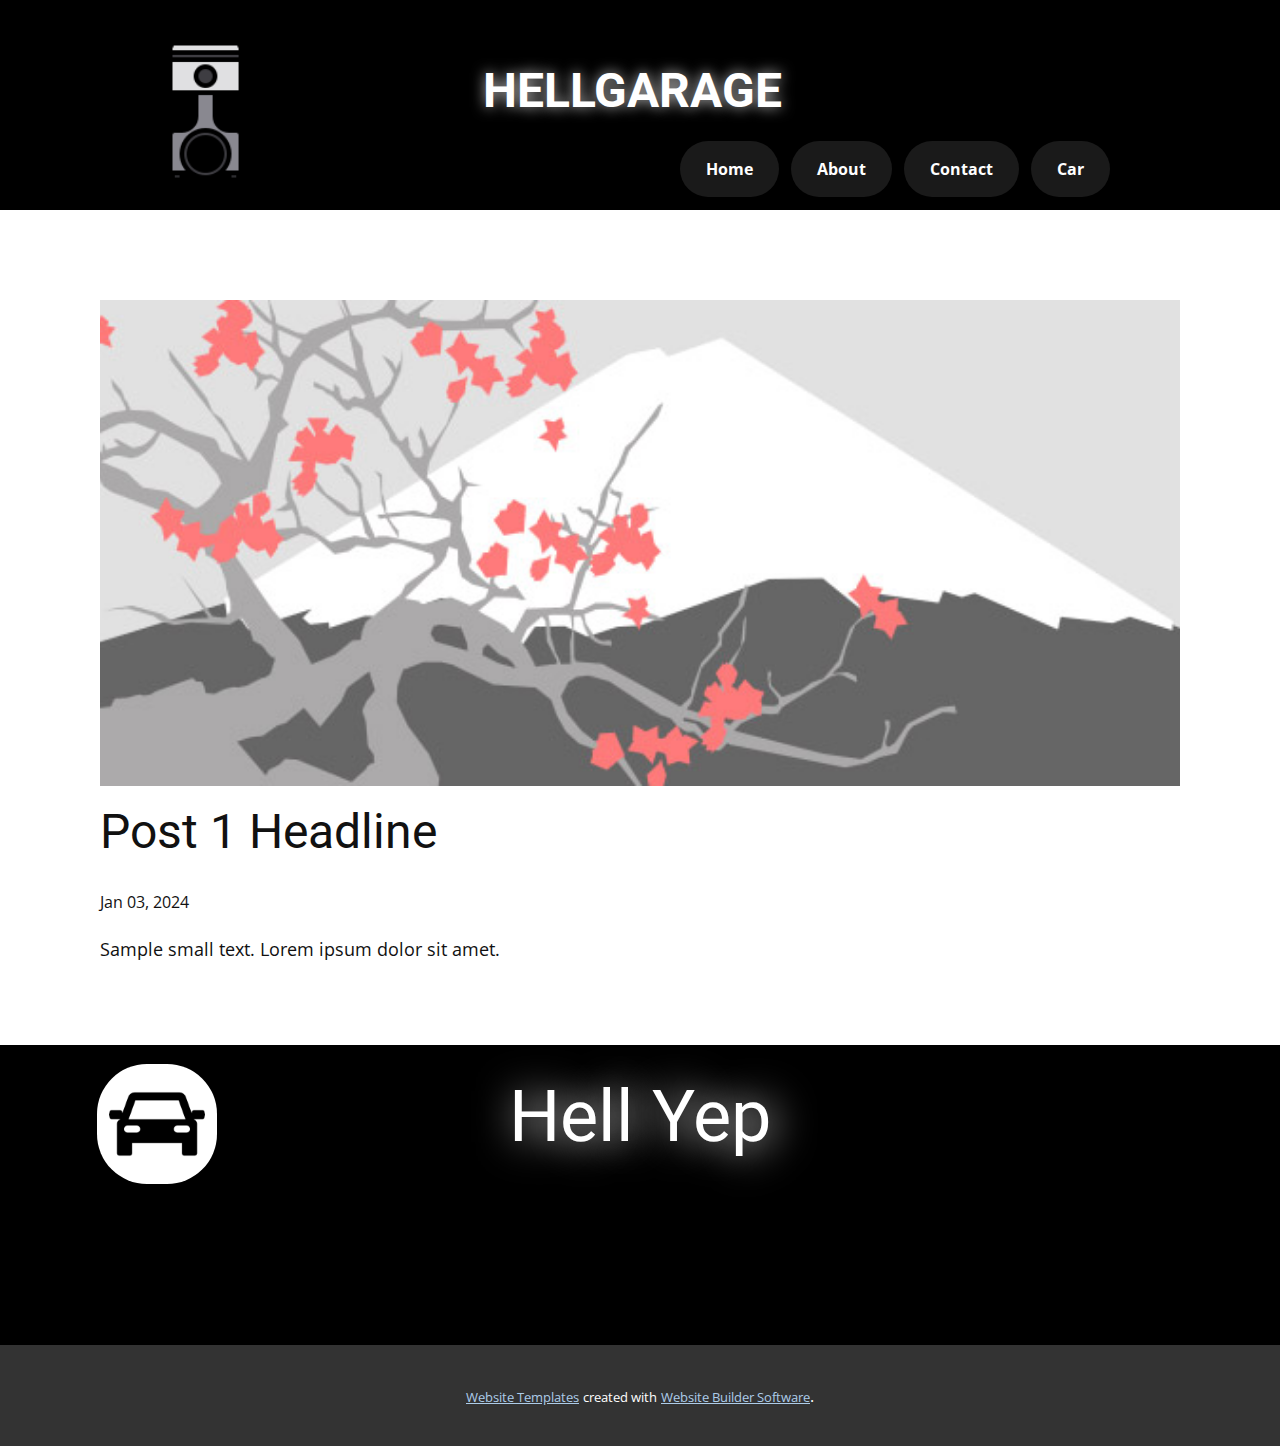
<file: blog/post.html>
<!DOCTYPE html>
<html style="font-size: 16px;" lang="en"><head>
    <meta name="viewport" content="width=device-width, initial-scale=1.0">
    <meta charset="utf-8">
    <meta name="keywords" content="Post 1 Headline">
    <meta name="description" content="">
    <title>Post 1 Headline</title>
    <link rel="stylesheet" href="../nicepage.css" media="screen">
<link rel="stylesheet" href="../Post-Template.css" media="screen">
    <script class="u-script" type="text/javascript" src="../jquery.js" defer=""></script>
    <script class="u-script" type="text/javascript" src="../nicepage.js" defer=""></script>
    <meta name="generator" content="Nicepage 6.2.1, nicepage.com">
    <link id="u-theme-google-font" rel="stylesheet" href="https://fonts.googleapis.com/css?family=Roboto:100,100i,300,300i,400,400i,500,500i,700,700i,900,900i|Open+Sans:300,300i,400,400i,500,500i,600,600i,700,700i,800,800i">
    
    
    
    <script type="application/ld+json">{
		"@context": "http://schema.org",
		"@type": "Organization",
		"name": ""
}</script>
    <meta name="theme-color" content="#478ac9">
  <meta data-intl-tel-input-cdn-path="intlTelInput/"></head>
  <body data-path-to-root="./" data-include-products="false" class="u-body u-xl-mode" data-lang="en"><header class="u-black u-clearfix u-header u-header" id="sec-8ad8"><div class="u-clearfix u-sheet u-valign-middle-xs u-sheet-1"><span class="u-file-icon u-icon u-icon-1"><img src="../images/2761497.png" alt=""></span>
        <h2 class="u-hover-feature u-text u-text-white u-text-1">HellGarage</h2>
        <nav class="u-menu u-menu-dropdown u-offcanvas u-menu-1">
          <div class="menu-collapse" style="font-size: 1rem; letter-spacing: 0px; font-weight: 700;">
            <a class="u-button-style u-custom-active-color u-custom-border u-custom-border-color u-custom-border-radius u-custom-borders u-custom-color u-custom-effect-duration u-custom-hover-color u-custom-left-right-menu-spacing u-custom-padding-bottom u-custom-text-active-color u-custom-text-color u-custom-text-hover-color u-custom-text-shadow u-custom-text-shadow-blur u-custom-text-shadow-color u-custom-text-shadow-transparency u-custom-top-bottom-menu-spacing u-nav-link u-text-active-palette-1-base u-text-hover-palette-2-base" href="#" style="padding: 9px 14px; font-size: calc(1em + 18px);">
              <svg class="u-svg-link" viewBox="0 0 24 24"><use xmlns:xlink="http://www.w3.org/1999/xlink" xlink:href="#menu-hamburger"></use></svg>
              <svg class="u-svg-content" version="1.1" id="menu-hamburger" viewBox="0 0 16 16" x="0px" y="0px" xmlns:xlink="http://www.w3.org/1999/xlink" xmlns="http://www.w3.org/2000/svg"><g><rect y="1" width="16" height="2"></rect><rect y="7" width="16" height="2"></rect><rect y="13" width="16" height="2"></rect>
</g></svg>
            </a>
          </div>
          <div class="u-custom-menu u-nav-container">
            <ul class="u-nav u-spacing-12 u-unstyled u-nav-1"><li class="u-nav-item"><a class="u-active-white u-border-active-palette-4-dark-1 u-button-style u-grey-90 u-hover-white u-nav-link u-radius u-text-active-grey-90 u-text-hover-black u-text-white" href="../Home.html" style="--radius:50px; padding: 20px 26px;">Home</a>
</li><li class="u-nav-item"><a class="u-active-white u-border-active-palette-4-dark-1 u-button-style u-grey-90 u-hover-white u-nav-link u-radius u-text-active-grey-90 u-text-hover-black u-text-white" href="../About.html" style="--radius:50px; padding: 20px 26px;">About</a>
</li><li class="u-nav-item"><a class="u-active-white u-border-active-palette-4-dark-1 u-button-style u-grey-90 u-hover-white u-nav-link u-radius u-text-active-grey-90 u-text-hover-black u-text-white" href="../Contact.html" style="--radius:50px; padding: 20px 26px;">Contact</a>
</li><li class="u-nav-item"><a class="u-active-white u-border-active-palette-4-dark-1 u-button-style u-grey-90 u-hover-white u-nav-link u-radius u-text-active-grey-90 u-text-hover-black u-text-white" href="../Supar-WIKI.html" style="--radius:50px; padding: 20px 26px;">Car</a><div class="u-nav-popup"><ul class="u-h-spacing-14 u-nav u-radius u-unstyled u-v-spacing-8 u-nav-2"><li class="u-nav-item"><a class="u-active-white u-black u-button-style u-nav-link u-text-active-black u-text-white" href="../Supar-WIKI.html">Supar WIKI</a>
</li><li class="u-nav-item"><a class="u-active-white u-black u-button-style u-nav-link u-text-active-black u-text-white" href="../RX7-Wiki.html">RX7 Wiki</a>
</li><li class="u-nav-item"><a class="u-active-white u-black u-button-style u-nav-link u-text-active-black u-text-white" href="../silvia-s15-WIKI.html">silvia s15 WIKI</a>
</li></ul>
</div>
</li></ul>
          </div>
          <div class="u-custom-menu u-nav-container-collapse">
            <div class="u-black u-container-style u-inner-container-layout u-sidenav">
              <div class="u-inner-container-layout u-sidenav-overflow">
                <div class="u-menu-close"></div>
                <ul class="u-align-center u-nav u-popupmenu-items u-spacing-32 u-text-active-white u-unstyled u-nav-3"><li class="u-nav-item"><a class="u-button-style u-nav-link" href="../Home.html" style="padding-top: 8px; padding-bottom: 8px;">Home</a>
</li><li class="u-nav-item"><a class="u-button-style u-nav-link" href="../About.html" style="padding-top: 8px; padding-bottom: 8px;">About</a>
</li><li class="u-nav-item"><a class="u-button-style u-nav-link" href="../Contact.html" style="padding-top: 8px; padding-bottom: 8px;">Contact</a>
</li><li class="u-nav-item"><a class="u-button-style u-nav-link" href="../Supar-WIKI.html" style="padding-top: 8px; padding-bottom: 8px;">Car</a><div class="u-nav-popup"><ul class="u-h-spacing-14 u-nav u-radius u-unstyled u-v-spacing-8 u-nav-4"><li class="u-nav-item"><a class="u-active-white u-black u-button-style u-nav-link u-text-active-black u-text-white" href="../Supar-WIKI.html" style="">Supar WIKI</a>
</li><li class="u-nav-item"><a class="u-active-white u-black u-button-style u-nav-link u-text-active-black u-text-white" href="../RX7-Wiki.html" style="">RX7 Wiki</a>
</li><li class="u-nav-item"><a class="u-active-white u-black u-button-style u-nav-link u-text-active-black u-text-white" href="../silvia-s15-WIKI.html" style="">silvia s15 WIKI</a>
</li></ul>
</div>
</li></ul>
              </div>
            </div>
            <div class="u-black u-menu-overlay u-opacity u-opacity-60"></div>
          </div>
        </nav>
      </div></header>
    <section class="u-align-center u-clearfix u-section-1" id="sec-8147">
      <div class="u-clearfix u-sheet u-valign-middle-md u-valign-middle-sm u-valign-middle-xs u-sheet-1"><!--post_details--><!--post_details_options_json--><!--{"source":""}--><!--/post_details_options_json--><!--blog_post-->
        <div class="u-container-style u-expanded-width u-post-details u-post-details-1">
          <div class="u-container-layout u-valign-middle u-container-layout-1"><!--blog_post_image-->
            <img alt="" class="u-blog-control u-expanded-width u-image u-image-default u-image-1" src="../images/0fd3416c.jpeg"><!--/blog_post_image--><!--blog_post_header-->
            <h2 class="u-blog-control u-text u-text-1">Post 1 Headline</h2><!--/blog_post_header--><!--blog_post_metadata-->
            <div class="u-blog-control u-metadata u-metadata-1"><!--blog_post_metadata_date-->
              <span class="u-meta-date u-meta-icon">Jan 03, 2024</span><!--/blog_post_metadata_date--><!--blog_post_metadata_category-->
              <!--/blog_post_metadata_category--><!--blog_post_metadata_comments-->
              <!--/blog_post_metadata_comments-->
            </div><!--/blog_post_metadata--><!--blog_post_content-->
            <div class="u-align-justify u-blog-control u-post-content u-text u-text-2 fr-view">
  Sample small text. Lorem ipsum dolor sit amet.
  </div><!--/blog_post_content-->
          </div>
        </div><!--/blog_post--><!--/post_details-->
      </div>
    </section>
    
    
    
    <footer class="u-align-center-md u-align-center-sm u-align-center-xs u-black u-clearfix u-footer" id="sec-fab4"><div class="u-clearfix u-sheet u-sheet-1"><span class="u-file-icon u-icon u-icon-rounded u-radius u-white u-icon-1"><img src="../images/89102-09685d48.png" alt=""></span>
        <h1 class="u-align-center-lg u-align-center-md u-align-center-xl u-text u-text-1">Hell Yep</h1>
      </div></footer>
    <section class="u-backlink u-clearfix u-grey-80">
      <a class="u-link" href="https://nicepage.com/website-templates" target="_blank">
        <span>Website Templates</span>
      </a>
      <p class="u-text">
        <span>created with</span>
      </p>
      <a class="u-link" href="" target="_blank">
        <span>Website Builder Software</span>
      </a>. 
    </section>
  
</body></html>
</file>
